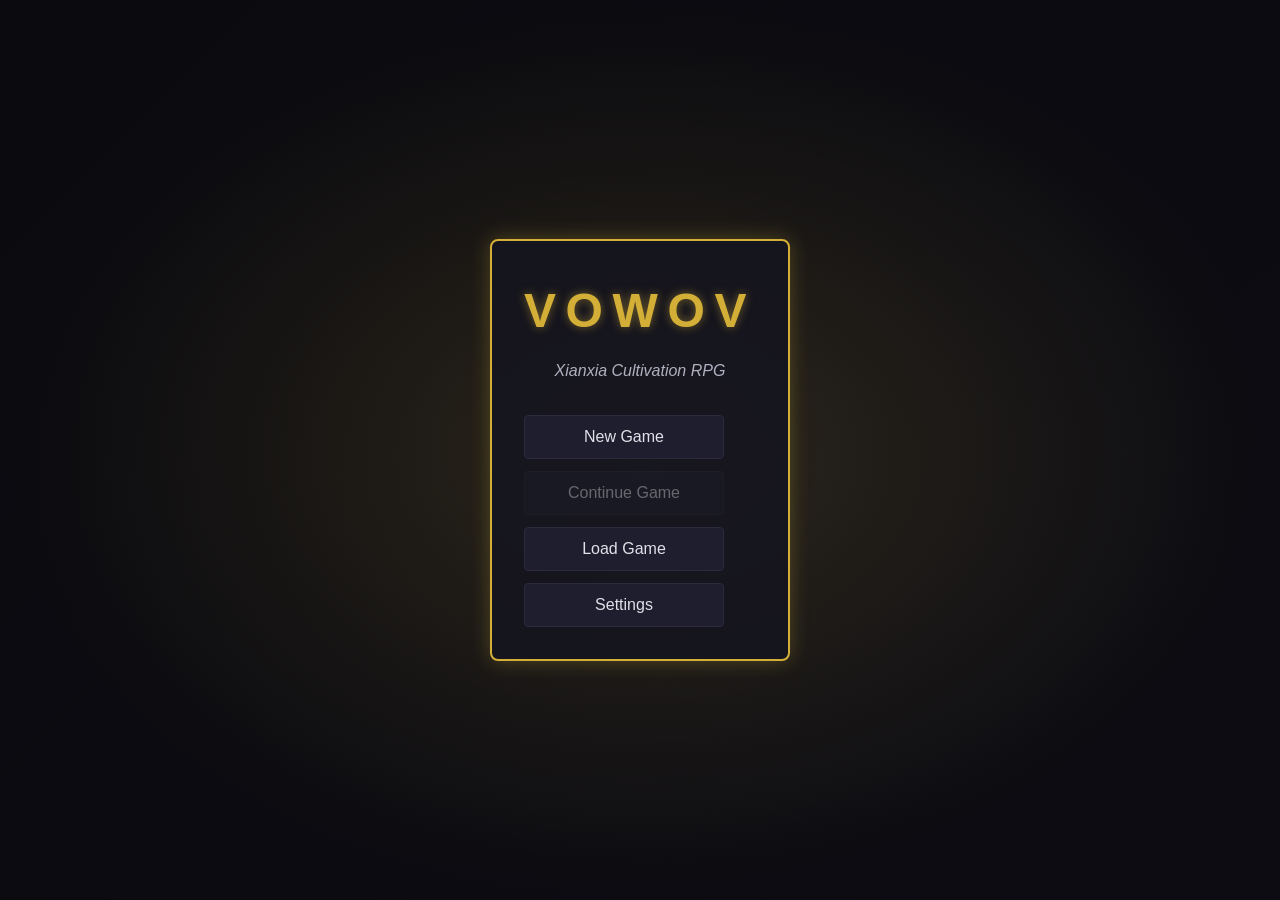
<file: index.html>
<!DOCTYPE html>
<html lang="en">
<head>
    <meta charset="UTF-8">
    <meta name="viewport" content="width=device-width, initial-scale=1.0">
    <title>VOWOV - Xianxia Cultivation RPG</title>
    <link rel="stylesheet" href="css/base.css">
    <link rel="stylesheet" href="css/layout.css">
    <link rel="stylesheet" href="css/components.css">
    <link rel="stylesheet" href="css/game.css">
</head>
<body>
    <div id="app">
        <div id="main-menu" class="screen active">
            <div class="menu-container">
                <h1 class="game-title">VOWOV</h1>
                <p class="game-subtitle">Xianxia Cultivation RPG</p>
                <div class="menu-actions">
                    <button id="new-game-btn" class="menu-btn">New Game</button>
                    <button id="continue-game-btn" class="menu-btn" disabled>Continue Game</button>
                    <button id="load-game-btn" class="menu-btn">Load Game</button>
                    <button id="settings-btn" class="menu-btn">Settings</button>
                </div>
            </div>
        </div>

        <div id="game-screen" class="screen">
            <div class="game-header">
                <div class="player-info">
                    <span id="player-name">Name</span> |
                    <span id="player-realm">Body Tempering</span> |
                    <span id="player-cultivation">0 / 100 Qi</span>
                </div>
                <div class="game-actions">
                    <button id="save-game-btn" class="action-btn">Save</button>
                    <button id="menu-btn" class="action-btn">Menu</button>
                </div>
            </div>

            <div class="game-main">
                <nav class="game-nav">
                    <button class="nav-btn active" data-tab="cultivation">Cultivation</button>
                    <button class="nav-btn" data-tab="character">Character</button>
                    <button class="nav-btn" data-tab="exploration">Exploration</button>
                    <button class="nav-btn" data-tab="combat">Combat</button>
                    <button class="nav-btn" data-tab="inventory">Inventory</button>
                    <button class="nav-btn" data-tab="quests">Quests</button>
                    <button class="nav-btn" data-tab="encounters">Kỳ Ngộ</button>
                    <button class="nav-btn" data-tab="settings">Settings</button>
                </nav>

                <div class="game-content">
                    <div id="tab-cultivation" class="tab-pane active">
                        <h2>Cultivation</h2>
                        <div class="cultivation-info">
                            <p>Realm: <span id="realm-display">Body Tempering</span></p>
                            <p>Stage: <span id="stage-display">Early</span></p>
                            <div class="progress-bar">
                                <div id="cultivation-progress" class="progress-fill"></div>
                            </div>
                            <p id="cultivation-text">0 / 100</p>
                            <button id="meditate-btn" class="game-btn">Meditate</button>
                            <button id="breakthrough-btn" class="game-btn" disabled>Attempt Breakthrough</button>
                        </div>
                    </div>

                    <div id="tab-character" class="tab-pane">
                        <h2>Character</h2>
                        <div class="character-info">
                            <p>Name: <span id="char-name">Unnamed</span></p>
                            <p>Spiritual Roots: <span id="char-roots">None</span></p>
                            <p>Physique: <span id="char-physique">None</span></p>
                            <p>Age: <span id="char-age">16</span></p>
                            <p>Talents: <span id="char-talents"></span></p>
                        </div>
                    </div>

                    <div id="tab-exploration" class="tab-pane">
                        <h2>Exploration</h2>
                        <p>Explore the world and discover mysteries.</p>
                        <button id="explore-btn" class="game-btn">Explore</button>
                        <div id="exploration-result"></div>
                    </div>

                    <div id="tab-combat" class="tab-pane">
                        <h2>Combat</h2>
                        <p>Test your martial prowess against enemies.</p>
                        <div id="combat-info"></div>
                        <div id="combat-actions"></div>
                        <div id="combat-log" style="margin-top: 1rem; padding: 0.75rem; background: var(--bg-secondary); border: 1px solid var(--border-color); border-radius: 4px; min-height: 60px; color: var(--text-secondary);"></div>
                    </div>

                    <div id="tab-inventory" class="tab-pane">
                        <h2>Inventory</h2>
                        <div id="inventory-list"></div>
                    </div>

                    <div id="tab-quests" class="tab-pane">
                        <h2>Quests</h2>
                        <div id="quest-list"></div>
                    </div>

                    <div id="tab-encounters" class="tab-pane">
                        <h2>Kỳ Ngộ</h2>
                        <p>Mysterious encounters await the worthy.</p>
                        <div id="encounter-display"></div>
                    </div>

                    <div id="tab-settings" class="tab-pane">
                        <h2>Settings</h2>
                        <button id="export-save-btn" class="game-btn">Export Save</button>
                        <button id="import-save-btn" class="game-btn">Import Save</button>
                        <button id="delete-save-btn" class="game-btn">Delete Save</button>
                        <input type="file" id="import-file" accept=".json" style="display: none;">
                    </div>
                </div>
            </div>
        </div>
    </div>

    <script type="module" src="js/main.js"></script>
</body>
</html>
</file>
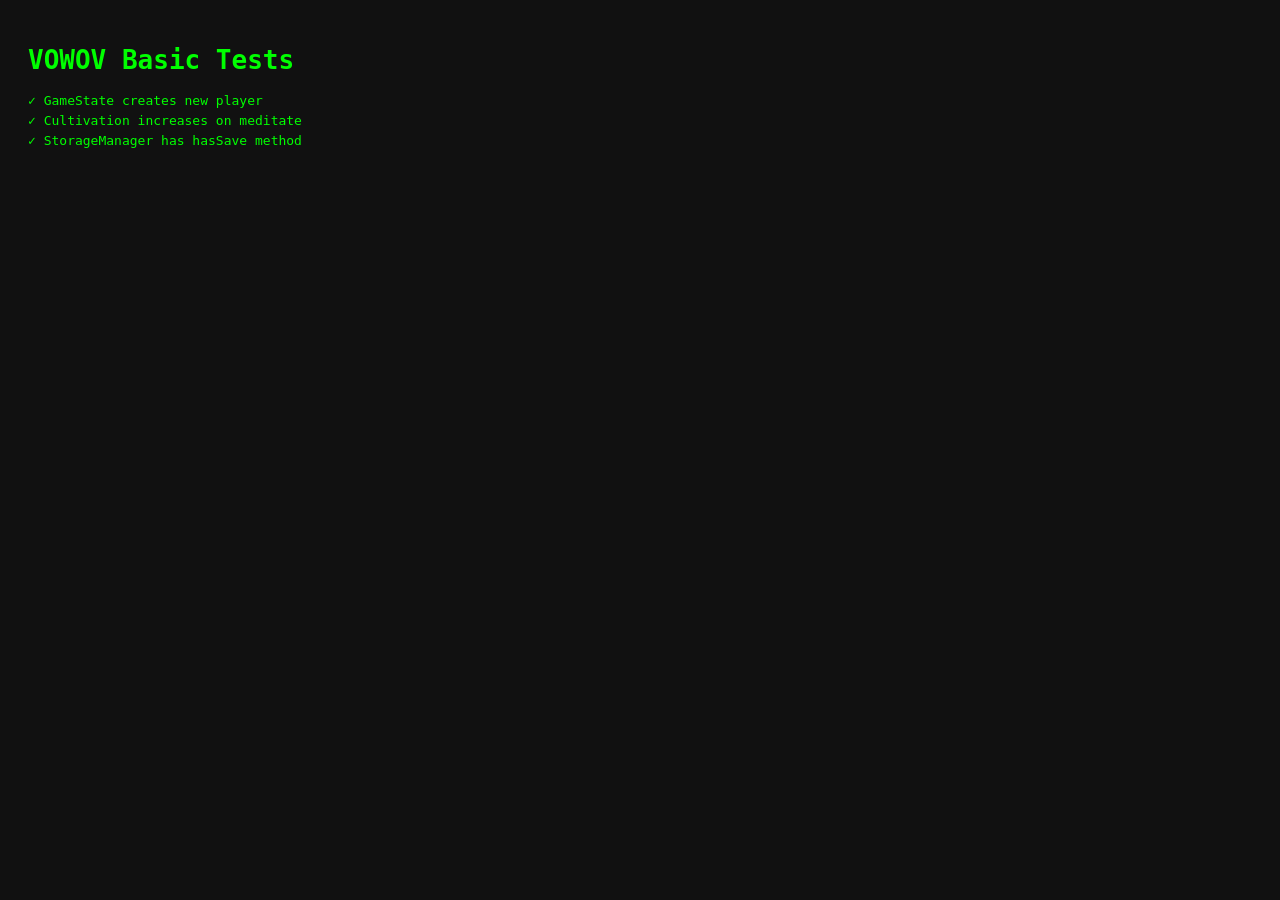
<file: tests/test.html>
<!DOCTYPE html>
<html lang="en">
<head>
    <meta charset="UTF-8">
    <title>VOWOV Tests</title>
    <style>
        body { font-family: monospace; padding: 20px; background: #111; color: #0f0; }
        .pass { color: #0f0; }
        .fail { color: #f00; }
        .test { margin: 5px 0; }
    </style>
</head>
<body>
    <h1>VOWOV Basic Tests</h1>
    <div id="results"></div>
    <script type="module">
        import { GameState } from '../js/core/GameState.js';
        import { StorageManager } from '../js/storage/StorageManager.js';
        import { CultivationSystem } from '../js/systems/CultivationSystem.js';
        
        const results = document.getElementById('results');
        function test(name, fn) {
            try {
                fn();
                results.innerHTML += `<div class="test pass">✓ ${name}</div>`;
            } catch (e) {
                results.innerHTML += `<div class="test fail">✗ ${name}: ${e.message}</div>`;
            }
        }
        
        test('GameState creates new player', () => {
            const gs = new GameState();
            gs.createNew('Test');
            if (gs.player.name !== 'Test') throw new Error('Name not set');
            if (gs.player.cultivation !== 0) throw new Error('Cultivation should be 0');
        });
        
        test('Cultivation increases on meditate', () => {
            const gs = new GameState();
            gs.createNew('Test');
            const cs = new CultivationSystem(gs);
            const gain = cs.meditate();
            if (gain <= 0) throw new Error('No gain');
            if (gs.player.cultivation !== gain) throw new Error('Cultivation not updated');
        });
        
        test('StorageManager has hasSave method', () => {
            const sm = new StorageManager();
            if (typeof sm.hasSave !== 'function') throw new Error('Missing hasSave');
        });
        
        console.log('Tests completed');
    </script>
</body>
</html>
</file>
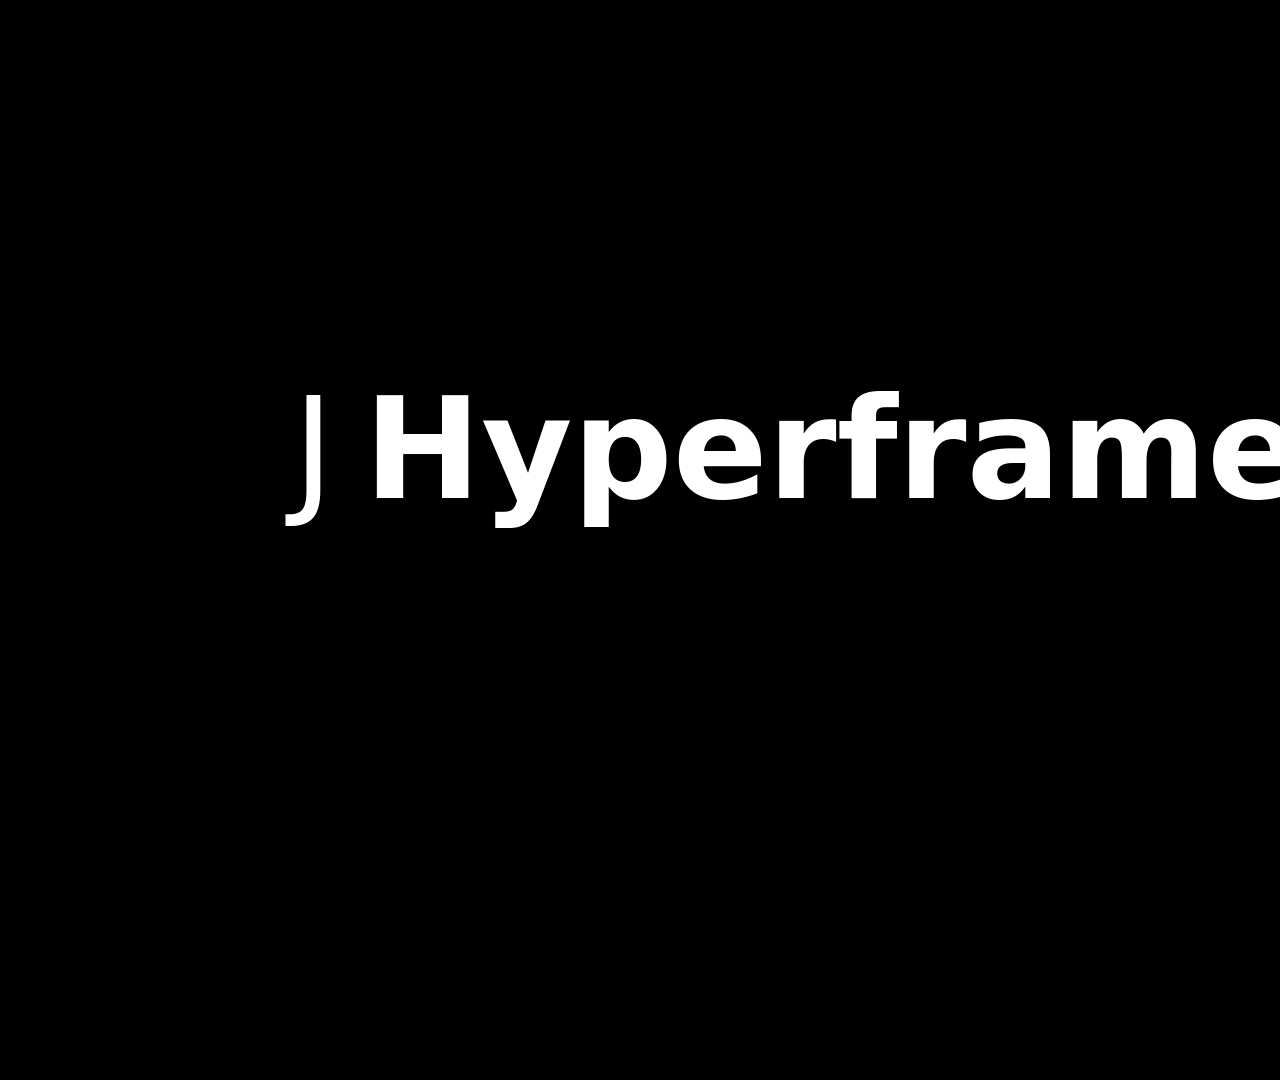
<file: .commandcode/skills/hyperframes-animation/examples/brand-reveal-assemble-zoom.html>
<!doctype html>
<html lang="en">
  <head>
    <meta charset="UTF-8" />
    <meta name="viewport" content="width=1920, height=1080" />
    <title>Scene 3 — Assembly Focus Reveal (hyperframes)</title>

    <!--
      HyperFrames composition.tsx.

      Choreography (5 phases, 5 seconds total):
        0.00 – 0.67s   "Just use" assembles in a discrete sequence (with hold)
        0.73 – 1.23s   Pink logo pops in with back.out elastic
        1.50 – 2.20s   "Just use" slides left + fades; container recenters around brand
        2.67 – 3.57s   Camera zooms 5.5× into the logo (scale + counter-translate)
        3.67 – 5.00s   Logo breathes (sine onUpdate, multiplicative on pop scale)

      Key differences :
        - Single paused GSAP timeline registered to window.__timelines["main"]
        - brandTextWidth measured via getBoundingClientRect after document.fonts.ready
        - HERO_FINAL_OFFSET_X derived from real measurement, not estimate
        - Breathing uses the onUpdate (multiplicative) form so it multiplies
          onto the pop scale, not a fromTo + yoyo which would overwrite the pop value
        - Three nested transform layers: zoom-scale → zoom-translate → recenter-shift
        - Logo is loaded from a static PNG asset
    -->

    <script src="https://cdn.jsdelivr.net/npm/gsap@3.14.2/dist/gsap.min.js"></script>

    <style>
      :root {
        --bg: #000000;
        --text-white: #ffffff;
        --pink: #e91e63;
      }
      * {
        margin: 0;
        padding: 0;
        box-sizing: border-box;
      }
      html,
      body {
        margin: 0;
        width: 1920px;
        height: 1080px;
        overflow: hidden;
        background: var(--bg);
        font-family: "Google Sans", "Roboto", Inter, system-ui, sans-serif;
        color: var(--text-white);
      }

      .stage {
        position: absolute;
        inset: 0;
        display: flex;
        align-items: center;
        justify-content: center;
        overflow: hidden;
      }

      /* Three nested transform layers (outer → inner) */
      .zoom-scale {
        transform-origin: center center;
        will-change: transform;
        display: flex;
        align-items: center;
        justify-content: center;
      }
      .zoom-translate {
        will-change: transform;
        display: flex;
        align-items: center;
        justify-content: center;
      }
      .recenter-shift {
        display: flex;
        align-items: center;
      }

      /* Companion text — fixed width to prevent assembly jitter */
      .companion {
        width: 600px;
        display: flex;
        justify-content: flex-end;
        margin-right: 30px;
        white-space: nowrap;
        color: var(--text-white);
        font-size: 140px;
        font-weight: 400;
        line-height: 1;
      }

      /* Brand group: text + hero icon */
      .brand-group {
        display: flex;
        align-items: center;
        gap: 20px;
      }
      .brand-text {
        color: var(--text-white);
        font-size: 140px;
        font-weight: 700;
        white-space: nowrap;
        line-height: 1;
      }
      .hero {
        display: flex;
        align-items: center;
        justify-content: center;
        width: 140px;
        height: 140px;
        /* initial scale(0) set by GSAP fromTo */
      }
      .hero .logo-mark {
        width: 100%;
        height: 100%;
        display: block;
      }

      /* Hidden probe used for text measurement */
      .measure-probe {
        position: absolute;
        left: -99999px;
        top: -99999px;
        visibility: hidden;
        white-space: pre;
      }
    </style>
  </head>
  <body>
    <div
      id="root"
      data-composition-id="main"
      data-start="0"
      data-duration="5"
      data-width="1920"
      data-height="1080"
    >
      <div
        class="stage clip"
        data-start="0"
        data-duration="5"
        data-track-index="1"
        id="brand-stage"
      >
        <div class="zoom-scale" data-layout-allow-overflow>
          <div class="zoom-translate">
            <div class="recenter-shift">
              <div class="companion">
                <span class="companion-text">J</span>
              </div>

              <div class="brand-group" data-layout-allow-overflow>
                <span class="brand-text">Hyperframes</span>
                <div class="hero">
                  <!-- Inline-SVG placeholder mark — swap for your logo image -->
                  <svg
                    class="logo-mark"
                    viewBox="0 0 100 100"
                    role="img"
                    aria-label="hyperframes logo"
                  >
                    <defs>
                      <linearGradient id="hfMark" x1="0" y1="0" x2="1" y2="1">
                        <stop offset="0" stop-color="#8b7bff" />
                        <stop offset="1" stop-color="#3ddc97" />
                      </linearGradient>
                    </defs>
                    <rect x="4" y="4" width="92" height="92" rx="22" fill="url(#hfMark)" />
                    <text
                      x="50"
                      y="63"
                      text-anchor="middle"
                      font-family="Inter, system-ui, sans-serif"
                      font-size="40"
                      font-weight="800"
                      fill="#fff"
                    >
                      HF
                    </text>
                  </svg>
                </div>
              </div>
            </div>
          </div>
        </div>
      </div>
    </div>

    <script>
      /* ================================================================
         CONSTANTS — composition dimensions baked in.
         ================================================================ */
      const W = 1920,
        H = 1080;
      const TOTAL_DURATION = 5.0;

      const COMPANION_WIDTH = 600;
      const COMPANION_GAP = 30; // margin-right on .companion
      const BRAND_FONT_SIZE = 140;
      const HERO_GAP = 20;
      const HERO_SIZE = 140;

      const TIMING = {
        // Phase 1: companion assembly
        textStart: 0.0,
        textEnd: 0.67,

        // Phase 2: hero pop
        popStart: 0.73,
        popDur: 0.5,

        // Phase 3: slide-out + recenter
        slideStart: 1.5,
        slideDur: 0.7,

        // Phase 4: zoom
        zoomStart: 2.67,
        zoomDur: 0.9,

        // Phase 5: breathing
        breathStart: 3.67,
      };

      const FINAL_RECENTER_OFFSET = -180; // pre-calculated, tuned for visual feel

      /* ================================================================
         DISCRETE TEXT SEQUENCE for the companion assembly.
         Converted from the source frame-based sequence to seconds at 30fps.
         ================================================================ */
      const SEQUENCE = [
        { t: 0.0, text: "J" },
        { t: 0.07, text: "Jus" },
        { t: 0.13, text: "Just" },
        { t: 0.27, text: "Just" }, // hold for pacing
        { t: 0.4, text: "Just u" },
        { t: 0.53, text: "Just us" },
        { t: 0.67, text: "Just use" },
      ];

      /* ================================================================
         TIMELINE — built synchronously so HyperFrames can seek it.
         ================================================================ */
      window.__timelines = window.__timelines || {};
      const tl = gsap.timeline({ paused: true });
      window.__timelines["main"] = tl;

      {
        /* Measure the brand text width with a hidden DOM probe. */
        const probe = document.createElement("span");
        probe.className = "measure-probe";
        probe.style.font = `700 ${BRAND_FONT_SIZE}px "Google Sans", "Roboto", Inter, system-ui, sans-serif`;
        probe.style.whiteSpace = "pre";
        probe.style.lineHeight = "1";
        probe.textContent = "Hyperframes"; // MUST match the rendered .brand-text casing
        document.body.appendChild(probe);
        const brandTextWidth = probe.getBoundingClientRect().width;
        probe.remove();

        /* Derive the hero's post-Phase-3 offset from viewport center.
           baseHeroOffset = (C + G + B + L) / 2     <- heroSize cancels out
           HERO_FINAL_OFFSET_X = baseHeroOffset + FINAL_RECENTER_OFFSET */
        const baseHeroOffset = (COMPANION_WIDTH + COMPANION_GAP + brandTextWidth + HERO_GAP) / 2;
        const HERO_FINAL_OFFSET_X = baseHeroOffset + FINAL_RECENTER_OFFSET;

        /* ============================================================
           PHASE 1: Discrete companion assembly
           ============================================================ */
        const textEl = document.querySelector(".companion-text");

        for (const entry of SEQUENCE) {
          tl.set(textEl, { textContent: entry.text }, entry.t);
        }

        /* ============================================================
           PHASE 2: Hero pops in (elastic)
           ============================================================ */
        tl.fromTo(
          ".hero",
          { scale: 0 },
          {
            scale: 1,
            duration: TIMING.popDur,
            ease: "back.out(2)", // spring(stiffness:200, damping:12)
          },
          TIMING.popStart,
        );

        /* ============================================================
           PHASE 3: Companion exit + container recenter
           Two concurrent tweens at the same timeline position.
           ============================================================ */
        tl.to(
          ".companion",
          {
            opacity: 0,
            x: -80,
            duration: TIMING.slideDur,
            ease: "power3.out", // spring(stiffness:100, damping:20)
          },
          TIMING.slideStart,
        );

        tl.to(
          ".recenter-shift",
          {
            x: FINAL_RECENTER_OFFSET,
            duration: TIMING.slideDur,
            ease: "power3.out",
          },
          TIMING.slideStart,
        );

        /* ============================================================
           PHASE 4: Zoom — scale (outer) + counter-translate (middle) + brand text exits.
           ============================================================ */
        tl.to(
          ".zoom-scale",
          {
            scale: 5.5,
            duration: TIMING.zoomDur,
            ease: "power2.out", // spring(stiffness:80, damping:20, mass:1.5)
          },
          TIMING.zoomStart,
        );

        tl.to(
          ".zoom-translate",
          {
            x: -HERO_FINAL_OFFSET_X,
            y: 0,
            duration: TIMING.zoomDur,
            ease: "power2.out",
          },
          TIMING.zoomStart,
        );

        // Brand text fades out + slides left so the logo gets all the zoom space.
        tl.to(
          ".brand-text",
          {
            opacity: 0,
            x: -600,
            duration: TIMING.zoomDur * 0.4,
            ease: "power2.out",
          },
          TIMING.zoomStart,
        );

        /* ============================================================
           PHASE 5: Breathing — onUpdate so it MULTIPLIES on the hero's
           final pop scale, doesn't overwrite it.
           ============================================================ */
        const heroEl = document.querySelector(".hero");
        const HERO_FINAL_SCALE = 1.0;
        const SCALE_PERIOD = 1.5; // seconds per cycle
        const SCALE_AMP = 0.04;
        const ROTATE_AMP = 2;

        const breathDur = TOTAL_DURATION - TIMING.breathStart;

        tl.to(
          { tick: 0 },
          {
            tick: 1,
            duration: breathDur,
            ease: "none",
            onUpdate: function () {
              const idleTime = Math.max(0, tl.time() - TIMING.breathStart);
              const omega = (idleTime / SCALE_PERIOD) * Math.PI * 2;
              gsap.set(heroEl, {
                scale: HERO_FINAL_SCALE * (1 + Math.sin(omega) * SCALE_AMP),
                rotation: Math.sin(omega) * ROTATE_AMP,
              });
            },
          },
          TIMING.breathStart,
        );
      }
    </script>
  </body>
</html>
</file>
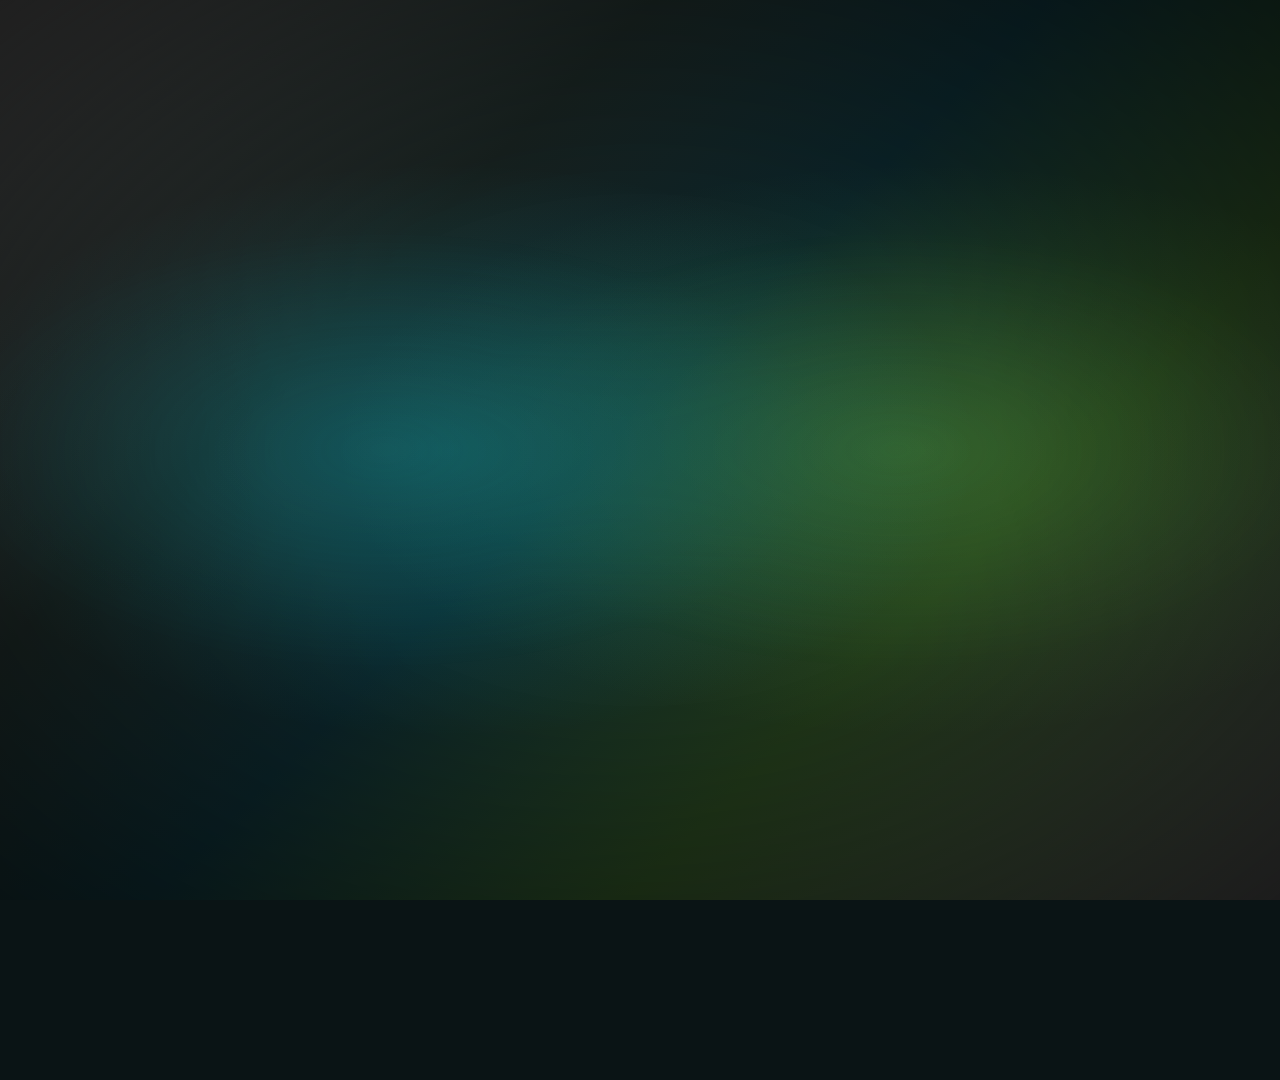
<file: .commandcode/skills/hyperframes-animation/examples/comparison-split-cards.html>
<!doctype html>
<html lang="en">
  <head>
    <meta charset="UTF-8" />
    <meta name="viewport" content="width=1920, height=1080" />
    <title>Scene 09 — Split Comparison Reveal</title>

    <!--
      HyperFrames composition.tsx.

      Choreography (3 phases, 5 seconds total):
        0.17 – 0.83s   Title slides down from top: "Build Video With HyperFrames"
        0.50 – 1.83s   Left card "HTML Composition" enters from left (+16° rotateY)
        0.83 – 1.83s   Right card "Render Pipeline" enters from right (-16° rotateY)
        1.67 – 2.17s   Left pill badge "Seekable Timeline" pops in with back.out(1.7)
        2.00 – 2.50s   Right pill badge "Render Ready" pops in
        0 – 5.00s      Continuous floating: cards y ±6 px / rotation ±1° (phase-opposed)
                       Badges y ±5 px (slow shared sine)
          and .card-tilt (static rotateY + float rotation) so entry and float
          don't fight on the same alias
        - All continuous floating consolidated into one shared scene-ticker onUpdate
          (6 gsap.set calls per frame, batched by the browser)
        - Phase offset Math.PI between the two cards' floats — opposed breathing
        - Card images are HyperFrames workflow mockups (no asset files needed)
        - Ambient dual-glow via two radial-gradients in a single overlay
    -->

    <script src="https://cdn.jsdelivr.net/npm/gsap@3.14.2/dist/gsap.min.js"></script>

    <style>
      :root {
        --bg-dark: #0a1415;
        --text-primary: #ffffff;
        --text-secondary: rgba(255, 255, 255, 0.65);
        --brand-cyan: #18d9e8;
        --brand-cyan-glow: rgba(24, 217, 232, 1);
        --brand-green: #7bea5a;
        --brand-green-glow: rgba(123, 234, 90, 1);
        --glass-bg: rgba(255, 255, 255, 0.08);
        --border: rgba(255, 255, 255, 0.12);
      }
      * {
        margin: 0;
        padding: 0;
        box-sizing: border-box;
      }
      html,
      body {
        margin: 0;
        width: 1920px;
        height: 1080px;
        overflow: hidden;
        background: var(--bg-dark);
        font-family:
          "Inter",
          system-ui,
          -apple-system,
          sans-serif;
        color: var(--text-primary);
      }

      .stage {
        position: absolute;
        inset: 0;
        overflow: hidden;
      }

      /* ============================================================
         BACKGROUND
         ============================================================ */
      .bg {
        position: absolute;
        inset: 0;
        background:
          radial-gradient(ellipse at 35% 50%, rgba(24, 217, 232, 0.2), transparent 45%),
          radial-gradient(ellipse at 72% 50%, rgba(123, 234, 90, 0.16), transparent 45%),
          linear-gradient(135deg, #3a3a3a 0%, #17211f 30%, #0b2328 48%, #1f3518 70%, #343434 100%);
      }

      /* ============================================================
         TITLE
         ============================================================ */
      .title {
        position: absolute;
        top: 60px;
        left: 50%;
        transform: translateX(-50%);
        font-size: 88px;
        font-weight: 700;
        color: var(--text-primary);
        text-align: center;
        letter-spacing: 0;
        white-space: nowrap;
        will-change: transform, opacity;
        /* initial opacity 0 + y -40 set via gsap.set */
      }
      .title .accent {
        color: var(--brand-cyan);
        text-shadow: 0 0 34px rgba(24, 217, 232, 0.28);
      }

      /* ============================================================
         CARDS ROW
         ============================================================ */
      .cards-row {
        position: absolute;
        top: 50%;
        left: 50%;
        transform: translate(-50%, -50%);
        display: flex;
        gap: 76px;
        padding-top: 30px;
        perspective: 980px;
        perspective-origin: 50% 42%;
        transform-style: preserve-3d;
      }

      /* Two nested wrappers per card */
      .card {
        transform-style: preserve-3d;
      }
      .card-pos {
        perspective: 980px;
        perspective-origin: 50% 45%;
        transform-style: preserve-3d;
        will-change: transform, opacity;
        /* initial x/scale/opacity set via gsap.set */
      }
      .card-tilt {
        transform-style: preserve-3d;
        will-change: transform;
        /* initial rotationY set via gsap.set */
      }
      .card-content {
        width: 720px;
        transform-style: preserve-3d;
      }
      .card-image {
        width: 100%;
        height: 500px;
        border-radius: 24px;
        overflow: hidden;
        border: 1px solid var(--border);
        position: relative;
        transform: translateZ(0) rotateX(0.01deg);
        backface-visibility: hidden;
      }
      .card-left .card-tilt {
        transform-origin: 100% 50%;
      }
      .card-right .card-tilt {
        transform-origin: 0% 50%;
      }
      .card-label {
        margin-top: 26px;
        text-align: center;
        font-size: 54px;
        font-weight: 700;
        color: var(--text-primary);
        transform: translateZ(34px);
        text-shadow: 0 0 30px rgba(24, 217, 232, 0.16);
      }
      .card-subtitle {
        margin-top: 8px;
        text-align: center;
        font-size: 24px;
        color: var(--text-secondary);
        transform: translateZ(26px);
      }

      /* Left card: shadow falls right (positive x in box-shadow = right) */
      .card-left .card-image {
        box-shadow:
          30px 30px 60px rgba(0, 0, 0, 0.45),
          0 0 60px rgba(24, 217, 232, 0.2);
      }
      /* Right card: shadow falls left */
      .card-right .card-image {
        box-shadow:
          -30px 30px 60px rgba(0, 0, 0, 0.45),
          0 0 60px rgba(123, 234, 90, 0.2);
      }

      /* ============================================================
         CARD IMAGE PLACEHOLDERS (mock UI)
         ============================================================ */
      /* Left card — HTML Composition: gradient + timed clip grid */
      .card-left .card-image {
        background: linear-gradient(
          135deg,
          rgba(12, 38, 42, 0.96) 0%,
          rgba(18, 66, 63, 0.9) 52%,
          rgba(32, 57, 38, 0.94) 100%
        );
      }
      .mock-templates {
        position: absolute;
        inset: 0;
        padding: 56px 66px;
        display: grid;
        grid-template-columns: repeat(3, 1fr);
        grid-template-rows: repeat(2, 1fr);
        gap: 22px;
        opacity: 0.22;
      }
      .mock-thumb {
        background: linear-gradient(135deg, rgba(24, 217, 232, 0.2), rgba(123, 234, 90, 0.08));
        border-radius: 14px;
        border: 1px solid rgba(255, 255, 255, 0.1);
        display: flex;
        align-items: flex-end;
        justify-content: flex-start;
        padding: 14px;
        transform: translateZ(18px);
        box-shadow: 0 14px 30px rgba(0, 0, 0, 0.18);
      }
      .mock-thumb .label {
        font-size: 18px;
        font-weight: 600;
        color: rgba(255, 255, 255, 0.8);
      }

      /* Right card — Render Pipeline: validation rows */
      .card-right .card-image {
        background: linear-gradient(
          135deg,
          rgba(23, 45, 34, 0.96) 0%,
          rgba(17, 70, 73, 0.9) 50%,
          rgba(38, 57, 45, 0.94) 100%
        );
      }
      .mock-team {
        position: absolute;
        inset: 0;
        padding: 66px 72px;
        display: flex;
        flex-direction: column;
        gap: 20px;
        justify-content: center;
        opacity: 0.24;
      }
      .mock-row {
        display: flex;
        align-items: center;
        gap: 14px;
        padding: 15px 20px;
        background: rgba(255, 255, 255, 0.06);
        border-radius: 12px;
        border: 1px solid rgba(255, 255, 255, 0.08);
        transform: translateZ(18px);
        box-shadow: 0 14px 30px rgba(0, 0, 0, 0.18);
      }
      .mock-avatar {
        width: 44px;
        height: 44px;
        border-radius: 50%;
        flex-shrink: 0;
        background: linear-gradient(135deg, var(--brand-green), var(--brand-cyan));
      }
      .mock-avatar.purple {
        background: linear-gradient(135deg, var(--brand-cyan), #38bdf8);
      }
      .mock-avatar.green {
        background: linear-gradient(135deg, var(--brand-green), var(--brand-cyan));
      }
      .mock-avatar.orange {
        background: linear-gradient(135deg, #facc15, var(--brand-green));
      }
      .mock-row .name {
        font-size: 22px;
        font-weight: 600;
        color: rgba(255, 255, 255, 0.85);
      }
      .mock-row .status {
        margin-left: auto;
        font-size: 16px;
        color: var(--brand-green);
      }

      /* ============================================================
         FLOATING BADGES
         ============================================================ */
      .badge {
        display: flex;
        align-items: center;
        gap: 12px;
        padding: 14px 22px;
        border-radius: 999px;
        background-color: var(--glass-bg);
        backdrop-filter: blur(10px);
        -webkit-backdrop-filter: blur(10px);
        will-change: transform, opacity;
        z-index: 50;
      }
      .badge-left {
        border: 1px solid rgba(24, 217, 232, 0.4);
        box-shadow: 0 0 30px rgba(24, 217, 232, 0.35);
      }
      .badge-right {
        border: 1px solid rgba(123, 234, 90, 0.4);
        box-shadow: 0 0 30px rgba(123, 234, 90, 0.35);
      }
      .badge-icon-wrap {
        width: 36px;
        height: 36px;
        border-radius: 50%;
        display: flex;
        align-items: center;
        justify-content: center;
        color: var(--bg-dark);
        flex-shrink: 0;
      }
      .badge-left .badge-icon-wrap {
        background-color: var(--brand-cyan);
      }
      .badge-right .badge-icon-wrap {
        background-color: var(--brand-green);
      }
      .badge-label {
        font-size: 24px;
        font-weight: 600;
        color: var(--text-primary);
        white-space: nowrap;
      }

      /* ============================================================
         AMBIENT GLOW + VIGNETTE
         ============================================================ */
      .ambient-glow {
        position: absolute;
        inset: 0;
        background:
          radial-gradient(ellipse at 30% 50%, var(--brand-cyan-glow) 0%, transparent 35%),
          radial-gradient(ellipse at 70% 50%, var(--brand-green-glow) 0%, transparent 35%);
        opacity: 0.13;
        pointer-events: none;
      }
      .vignette {
        position: absolute;
        inset: 0;
        background: radial-gradient(ellipse at center, transparent 40%, rgba(0, 0, 0, 0.45) 100%);
        pointer-events: none;
        z-index: 400;
      }
    </style>
  </head>
  <body>
    <div
      id="root"
      data-composition-id="main"
      data-start="0"
      data-duration="5"
      data-width="1920"
      data-height="1080"
    >
      <div
        class="stage clip"
        data-start="0"
        data-duration="5"
        data-track-index="1"
        id="scene-stage"
      >
        <div class="bg"></div>

        <!-- Title -->
        <div class="title" id="title">Build Video With <span class="accent">HyperFrames</span></div>

        <!-- Cards row -->
        <div class="cards-row">
          <!-- Left card: HTML Composition -->
          <div class="card card-left" id="card-left">
            <div class="card-pos">
              <div class="card-tilt">
                <div class="card-content">
                  <div class="card-image">
                    <div class="mock-templates">
                      <div class="mock-thumb"><span class="label">HTML</span></div>
                      <div class="mock-thumb"><span class="label">CSS</span></div>
                      <div class="mock-thumb"><span class="label">GSAP</span></div>
                      <div class="mock-thumb"><span class="label">Audio</span></div>
                      <div class="mock-thumb"><span class="label">Captions</span></div>
                      <div class="mock-thumb"><span class="label">Assets</span></div>
                    </div>
                  </div>
                  <div class="card-label">HTML Composition</div>
                  <div class="card-subtitle">Timed DOM clips, media, and motion</div>
                </div>
              </div>
            </div>
          </div>

          <!-- Right card: Render Pipeline -->
          <div class="card card-right" id="card-right">
            <div class="card-pos">
              <div class="card-tilt">
                <div class="card-content">
                  <div class="card-image">
                    <div class="mock-team">
                      <div class="mock-row">
                        <div class="mock-avatar purple"></div>
                        <span class="name">Register timeline</span>
                        <span class="status">● seekable</span>
                      </div>
                      <div class="mock-row">
                        <div class="mock-avatar green"></div>
                        <span class="name">Validate layout</span>
                        <span class="status">● clean</span>
                      </div>
                      <div class="mock-row">
                        <div class="mock-avatar orange"></div>
                        <span class="name">Render frames</span>
                        <span class="status">● stable</span>
                      </div>
                      <div class="mock-row">
                        <div class="mock-avatar"></div>
                        <span class="name">Publish MP4</span>
                        <span class="status">● ready</span>
                      </div>
                    </div>
                  </div>
                  <div class="card-label">Render Pipeline</div>
                  <div class="card-subtitle">Preview, check, render, publish</div>
                </div>
              </div>
            </div>
          </div>
        </div>

        <!-- Floating badges -->
        <div class="badge badge-left" id="badge-left">
          <div class="badge-icon-wrap">
            <svg
              width="18"
              height="18"
              viewBox="0 0 24 24"
              fill="none"
              stroke="currentColor"
              stroke-width="2"
              stroke-linecap="round"
              stroke-linejoin="round"
              aria-hidden="true"
            >
              <path d="M12 2L2 7L12 12L22 7L12 2Z" />
              <path d="M2 17L12 22L22 17" />
              <path d="M2 12L12 17L22 12" />
            </svg>
          </div>
          <span class="badge-label">Seekable Timeline</span>
        </div>

        <div class="badge badge-right" id="badge-right">
          <div class="badge-icon-wrap">
            <svg
              width="18"
              height="18"
              viewBox="0 0 24 24"
              fill="none"
              stroke="currentColor"
              stroke-width="2"
              stroke-linecap="round"
              stroke-linejoin="round"
              aria-hidden="true"
            >
              <path d="M17 21V19C17 16.7909 15.2091 15 13 15H5C2.79086 15 1 16.7909 1 19V21" />
              <circle cx="9" cy="7" r="4" />
              <path d="M23 21V19C22.9986 17.1771 21.765 15.5857 20 15.13" />
              <path
                d="M16 3.13C17.7699 3.58317 19.0078 5.17799 19.0078 7.005C19.0078 8.83201 17.7699 10.4268 16 10.88"
              />
            </svg>
          </div>
          <span class="badge-label">Render Ready</span>
        </div>

        <div class="ambient-glow"></div>
      </div>

      <div class="vignette"></div>
    </div>

    <script>
      /* ================================================================
         CONSTANTS
         ================================================================ */
      const W = 1920,
        H = 1080;
      const TOTAL_DUR = 5.0;

      const TIMING = {
        // Phase 1: title
        titleAt: 0.17,
        titleDur: 0.67,

        // Phase 2: cards
        leftAt: 0.5,
        rightAt: 0.83,
        entryDur: 0.7,
        slideDist: 100,
        baseTilt: 18,

        // Phase 3: badges
        badgeLeftAt: 1.67,
        badgeRightAt: 2.0,
        badgeEntryDur: 0.5,

        // Continuous float
        floatYSpeed: 0.02 * 30, // = 0.6 rad/sec
        floatYAmp: 6,
        floatRSpeed: 0.015 * 30, // = 0.45 rad/sec
        floatRAmp: 1,
        badgeYSpeed: 0.025 * 30, // = 0.75 rad/sec
        badgeYAmp: 5,
      };

      /* ================================================================
         BADGE POSITIONS — set via CSS left/top once (not tweened)
         ================================================================ */
      const badgeLeftEl = document.getElementById("badge-left");
      const badgeRightEl = document.getElementById("badge-right");
      badgeLeftEl.style.left = W * 0.12 + "px"; // 230 px
      badgeLeftEl.style.top = H * 0.35 + "px"; // 378 px
      badgeLeftEl.style.position = "absolute";
      badgeRightEl.style.left = W * 0.75 + "px"; // 1440 px
      badgeRightEl.style.top = H * 0.38 + "px"; // 410 px
      badgeRightEl.style.position = "absolute";

      /* ================================================================
         INITIAL STATES (via gsap.set, before the timeline runs)
         ================================================================ */
      gsap.set("#title", { opacity: 0, y: -40 });

      gsap.set("#card-left  .card-pos", { x: -TIMING.slideDist, scale: 0.8, opacity: 0, y: 0 });
      gsap.set("#card-right .card-pos", { x: TIMING.slideDist, scale: 0.8, opacity: 0, y: 0 });
      gsap.set("#card-left  .card-tilt", { rotationY: TIMING.baseTilt });
      gsap.set("#card-right .card-tilt", { rotationY: -TIMING.baseTilt });

      gsap.set(["#badge-left", "#badge-right"], { scale: 0, opacity: 0, y: 0 });

      /* ================================================================
         TIMELINE
         ================================================================ */
      window.__timelines = window.__timelines || {};
      const tl = gsap.timeline({ paused: true });
      window.__timelines["main"] = tl;

      /* ----------------------------------------------------------------
         PHASE 1: Title slides down
         ---------------------------------------------------------------- */
      tl.to(
        "#title",
        {
          opacity: 1,
          y: 0,
          duration: TIMING.titleDur,
          ease: "power3.out", // spring(stiffness:100, damping:16)
        },
        TIMING.titleAt,
      );

      /* ----------------------------------------------------------------
         PHASE 2: Cards enter from opposite sides
         ---------------------------------------------------------------- */
      tl.to(
        "#card-left .card-pos",
        {
          x: 0,
          scale: 1,
          opacity: 1,
          duration: TIMING.entryDur,
          ease: "power3.out",
        },
        TIMING.leftAt,
      );

      tl.to(
        "#card-right .card-pos",
        {
          x: 0,
          scale: 1,
          opacity: 1,
          duration: TIMING.entryDur,
          ease: "power3.out",
        },
        TIMING.rightAt,
      );

      /* ----------------------------------------------------------------
         PHASE 3: Badges pop in
         ---------------------------------------------------------------- */
      tl.to(
        "#badge-left",
        {
          scale: 1,
          opacity: 1,
          duration: TIMING.badgeEntryDur,
          ease: "back.out(1.7)",
        },
        TIMING.badgeLeftAt,
      );

      tl.to(
        "#badge-right",
        {
          scale: 1,
          opacity: 1,
          duration: TIMING.badgeEntryDur,
          ease: "back.out(1.7)",
        },
        TIMING.badgeRightAt,
      );

      /* ----------------------------------------------------------------
         CONTINUOUS FLOATING — shared scene-ticker onUpdate
         Six gsap.set calls per frame, batched by the browser.
         ---------------------------------------------------------------- */
      const leftPos = document.querySelector("#card-left  .card-pos");
      const rightPos = document.querySelector("#card-right .card-pos");
      const leftTilt = document.querySelector("#card-left  .card-tilt");
      const rightTilt = document.querySelector("#card-right .card-tilt");

      tl.to(
        { tick: 0 },
        {
          tick: 1,
          duration: TOTAL_DUR,
          ease: "none",
          onUpdate: function () {
            const t = tl.time();
            // Cards float in opposition (phase π apart).
            const lY = Math.sin(t * TIMING.floatYSpeed) * TIMING.floatYAmp;
            const lR = Math.sin(t * TIMING.floatRSpeed) * TIMING.floatRAmp;
            const rY = Math.sin(t * TIMING.floatYSpeed + Math.PI) * TIMING.floatYAmp;
            const rR = Math.sin(t * TIMING.floatRSpeed + Math.PI) * TIMING.floatRAmp;
            gsap.set(leftPos, { y: lY });
            gsap.set(rightPos, { y: rY });
            gsap.set(leftTilt, { rotationY: TIMING.baseTilt + lR });
            gsap.set(rightTilt, { rotationY: -TIMING.baseTilt + rR });

            // Badges — small shared y oscillation.
            const bY = Math.sin(t * TIMING.badgeYSpeed) * TIMING.badgeYAmp;
            gsap.set(badgeLeftEl, { y: bY });
            gsap.set(badgeRightEl, { y: bY });
          },
        },
        0,
      );
    </script>
  </body>
</html>
</file>
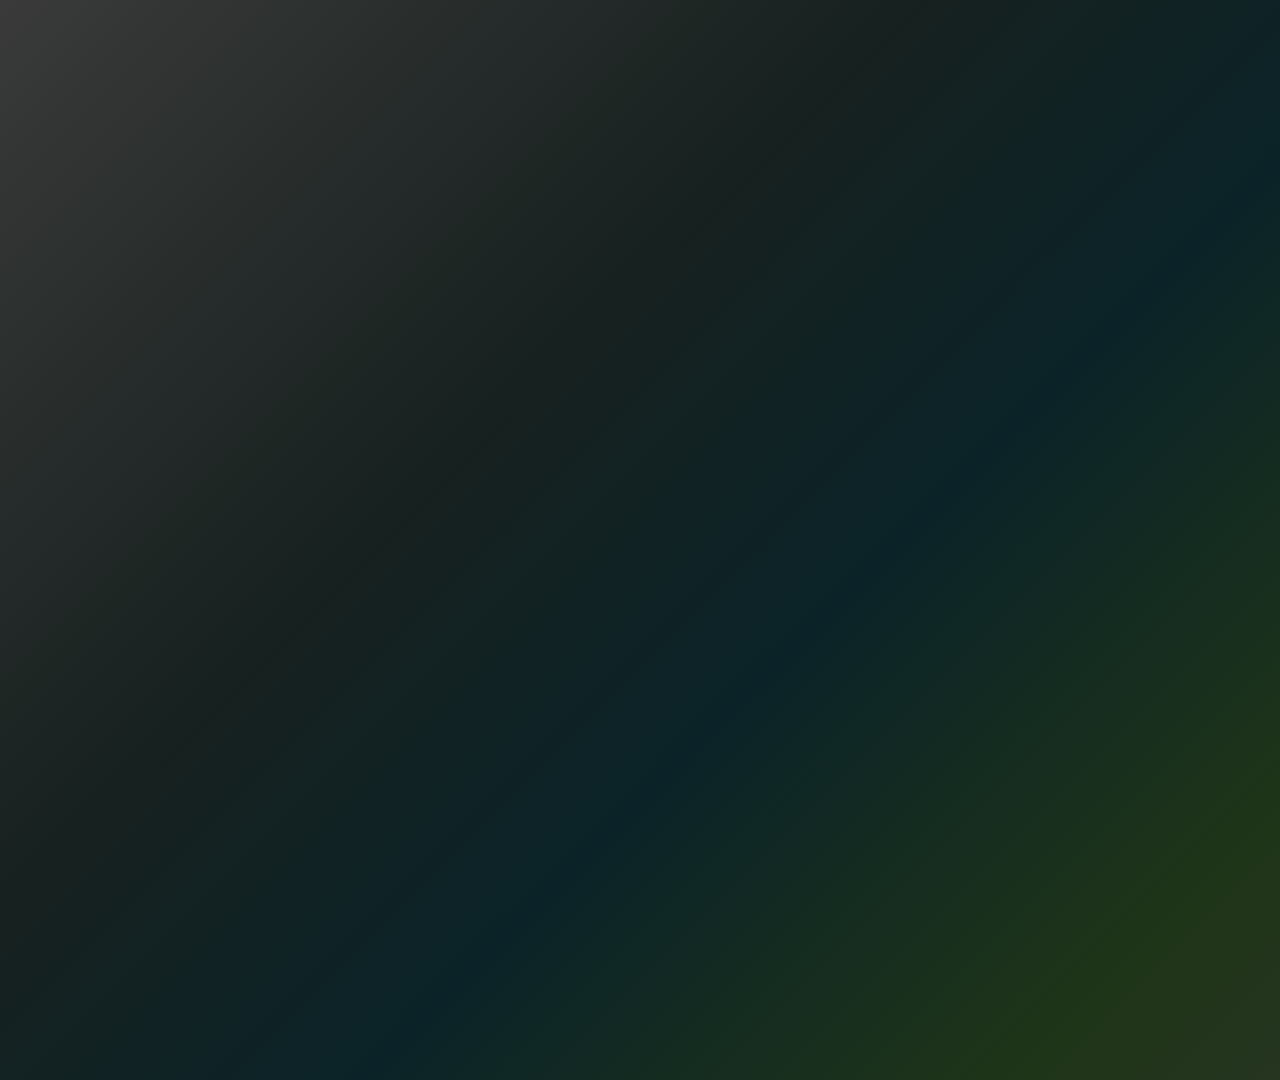
<file: .commandcode/skills/hyperframes-animation/examples/concept-demo-decode-pan.html>
<!doctype html>
<html lang="en">
  <head>
    <meta charset="UTF-8" />
    <meta name="viewport" content="width=1920, height=1080" />
    <title>Scene 7 — HyperFrames Decrypt Pan Track</title>

    <!--
      HyperFrames composition.tsx.

      Choreography (4 phases, 7 seconds total):
        0.0 – 0.7s   Shot 1 static text fades in + rises ("HyperFrames renders")
        0.7 – 1.6s   Hacker-flip decodes the accent word ("video")
        2.8 – 3.5s   Horizontal pan to Shot 2 with parallax exit + scale-in
        3.7 – 6.1s   Cursor-tracked typing: "HTML, CSS and JS become MP4"
          (NOT @the source/layout-utils, NOT a charWidthRatio constant)
        - Bar width pre-allocated from the full text — never tweened
        - Camera follows cursor by tweening the strip's `x`, with a piecewise
          Math.min(initialOffset, trackingOffset) for the two-phase camera
        - Hacker-flip glyph flicker via deterministic int hash, not Math.random
    -->

    <script src="https://cdn.jsdelivr.net/npm/gsap@3.14.2/dist/gsap.min.js"></script>

    <style>
      :root {
        --bg: linear-gradient(
          135deg,
          #3a3a3a 0%,
          #17211f 30%,
          #0b2328 48%,
          #1f3518 70%,
          #343434 100%
        );
        --text-dark: #f8fafc;
        --text-highlight: #18d9e8;
        --text-highlight-2: #7bea5a;
        --search-bg: rgba(14, 24, 23, 0.82);
        --cursor: #7bea5a;
      }

      * {
        margin: 0;
        padding: 0;
        box-sizing: border-box;
      }
      html,
      body {
        margin: 0;
        width: 1920px;
        height: 1080px;
        overflow: hidden;
        background: var(--bg);
        font-family:
          "Inter",
          system-ui,
          -apple-system,
          sans-serif;
        color: var(--text-dark);
      }

      .viewport {
        position: absolute;
        inset: 0;
        overflow: hidden;
      }
      .strip {
        display: flex;
        height: 100%;
        will-change: transform;
      }
      .shot {
        width: 1920px;
        height: 100%;
        position: relative;
        flex-shrink: 0;
      }

      /* ============================================================
         SHOT 1 — "HyperFrames renders video"
         ============================================================ */
      .shot1-content {
        position: absolute;
        inset: 0;
        display: flex;
        align-items: center;
        justify-content: center;
        opacity: 0; /* GSAP fromTo fades in */
      }
      .shot1-row {
        display: flex;
        align-items: baseline;
        gap: 0.4em;
        font-size: 130px;
      }
      .shot1-static {
        font-weight: 500;
        color: var(--text-dark);
        text-shadow: 0 0 36px rgba(24, 217, 232, 0.18);
      }
      .shot1-accent {
        font-weight: 700;
        display: flex;
        perspective: 800px; /* required for the per-glyph rotateX */
      }
      .flip-glyph {
        position: relative;
        display: inline-block;
        min-width: 0;
      }
      .flip-glyph.space {
        min-width: 0.4em;
      }
      .flip-glyph .ghost {
        opacity: 0;
      }
      .flip-glyph .anim {
        position: absolute;
        left: 0;
        top: 0;
        width: 100%;
        color: var(--text-highlight);
        background: linear-gradient(135deg, var(--text-highlight) 0%, var(--text-highlight-2) 100%);
        -webkit-background-clip: text;
        background-clip: text;
        -webkit-text-fill-color: transparent;
        filter: drop-shadow(0 0 24px rgba(24, 217, 232, 0.32))
          drop-shadow(0 0 36px rgba(123, 234, 90, 0.22));
        opacity: 0;
        transform: perspective(600px) rotateX(90deg);
        transform-origin: bottom;
        backface-visibility: hidden;
      }

      /* ============================================================
         SHOT 2 — Search bar with cursor-tracked typing
         ============================================================ */
      .shot2-bar {
        position: absolute;
        top: 50%;
        /* left set by JS once we know the bar's world coordinate */
        height: 240px;
        background: var(--search-bg);
        border: 1px solid rgba(123, 234, 90, 0.22);
        box-shadow:
          0 0 60px rgba(24, 217, 232, 0.2),
          0 0 96px rgba(123, 234, 90, 0.14),
          inset 0 0 32px rgba(24, 217, 232, 0.08);
        border-radius: 999px;
        display: flex;
        align-items: center;
        padding-left: 120px;
        padding-right: 180px;
        opacity: 0; /* GSAP fromTo fades in */
        transform-origin: left center;
      }
      .search-text {
        font-size: 120px;
        font-weight: 400;
        color: var(--text-dark);
        text-shadow: 0 0 24px rgba(248, 250, 252, 0.16);
        white-space: pre;
        line-height: 1;
      }
      .search-cursor {
        font-size: 120px;
        color: var(--cursor);
        text-shadow: 0 0 26px rgba(123, 234, 90, 0.42);
        margin-left: 4px;
        font-weight: 300;
        line-height: 1;
      }

      /* Hidden probe used by measureNodeWidth */
      .measure-probe {
        position: absolute;
        left: -99999px;
        top: -99999px;
        visibility: hidden;
        white-space: pre;
      }
    </style>
  </head>
  <body>
    <div
      id="root"
      data-composition-id="main"
      data-start="0"
      data-duration="7"
      data-width="1920"
      data-height="1080"
    >
      <div class="viewport" data-layout-allow-overflow>
        <div class="strip" data-layout-allow-overflow>
          <!-- =====================================================
               SHOT 1 — "HyperFrames renders video"
               ===================================================== -->
          <div
            id="shot-decode"
            class="shot shot1 clip"
            data-start="0"
            data-duration="3.5"
            data-track-index="1"
          >
            <div class="shot1-content">
              <div class="shot1-row">
                <span class="shot1-static">HyperFrames renders</span>
                <span class="shot1-accent" aria-label="video">
                  <!-- .flip-glyph spans generated by JS -->
                </span>
              </div>
            </div>
          </div>

          <!-- =====================================================
               SHOT 2 — Search bar typing
               ===================================================== -->
          <div
            id="shot-typing"
            class="shot shot2 clip"
            data-start="2.5"
            data-duration="4.5"
            data-track-index="2"
          >
            <div class="shot2-bar">
              <span class="search-text"></span><span class="search-cursor">_</span>
            </div>
          </div>
        </div>
      </div>
    </div>

    <script>
      /* ================================================================
         CONSTANTS — all baked at setup time.
         ================================================================ */
      const W = 1920,
        H = 1080;
      const COMPOSITION_DURATION = 7;
      const FPS_HASH = 60; // synthetic clock for the flicker hash

      const TIMING = {
        // Phase 1: shot1 text fades in + rises
        shot1EntryStart: 0.0,
        shot1EntryDur: 0.67,

        // Phase 2: hacker-flip "video"
        flipStart: 0.7,
        flipStagger: 0.066, // ~2 frames at 30fps per glyph
        flipDuration: 0.55,

        // Phase 3: horizontal pan
        panStart: 2.83,
        panDuration: 0.67,

        // Phase 4: cursor-tracked typing
        typingStart: 3.67, // panStart + panDuration + 0.17 buffer
        charRate: 0.083, // seconds per character (~2.5 frames at 30fps)
      };

      const FULL_TEXT = "HTML, CSS and JS become MP4";
      const FONT_SIZE = 120;
      const PADDING_LEFT = 120;
      const PADDING_RIGHT = 180;
      const CURSOR_VIS_W = FONT_SIZE * 0.6; // visual cursor width approximation
      const CURSOR_TARGET = W * 0.7; // screen X where cursor locks
      const BAR_LEFT_MARGIN = 80; // initial left margin in Phase 4
      const PARALLAX_DIST = 400; // px Shot 1 moves extra during pan

      /* ================================================================
         BUILD DOM — flip glyphs (Shot 1) generated synchronously.
         The accent text is "video" → 5 glyphs.
         ================================================================ */
      const accentEl = document.querySelector(".shot1-accent");
      const ACCENT_WORD = "video";
      ACCENT_WORD.split("").forEach((char, index) => {
        const span = document.createElement("span");
        span.className = "flip-glyph" + (char === " " ? " space" : "");
        span.dataset.char = char;
        span.dataset.index = String(index);
        // Each glyph needs its own font-size to match the surrounding row.
        span.style.fontSize = "130px";
        const ghost = document.createElement("span");
        ghost.className = "ghost";
        ghost.textContent = char === " " ? " " : char;
        const anim = document.createElement("span");
        anim.className = "anim";
        anim.textContent = char === " " ? " " : char;
        span.append(ghost, anim);
        accentEl.appendChild(span);
      });

      /* ================================================================
         TEXT MEASUREMENT — uses a hidden DOM probe so we capture
         real letter-spacing, kerning, and font-feature widths.
         Must run AFTER document.fonts.ready.
         ================================================================ */
      function measureNodeWidth(text, font) {
        const probe = document.createElement("span");
        probe.className = "measure-probe";
        probe.style.font = font;
        probe.style.whiteSpace = "pre";
        probe.textContent = text;
        document.body.appendChild(probe);
        const width = probe.getBoundingClientRect().width;
        probe.remove();
        return width;
      }

      /* ================================================================
         TIMELINE BUILD — fires after fonts are ready so measurements
         use the real rendered metrics, not fallback fonts.
         ================================================================ */
      window.__timelines = window.__timelines || {};
      const tl = gsap.timeline({ paused: true });

      // Register early so HF can find it; tweens are added below.
      window.__timelines["main"] = tl;

      document.fonts.ready.then(() => {
        const searchFont = `400 ${FONT_SIZE}px Inter, system-ui, sans-serif`;
        const fullTextWidth = measureNodeWidth(FULL_TEXT, searchFont);
        const barWidth = PADDING_LEFT + fullTextWidth + CURSOR_VIS_W + PADDING_RIGHT;

        // Pre-allocate the bar's final width — no width tweens ever.
        const barEl = document.querySelector(".shot2-bar");
        barEl.style.width = barWidth + "px";

        // Initial bar position in Shot 2's local space.
        // We position it at LEFT_MARGIN from the shot's left edge.
        barEl.style.left = BAR_LEFT_MARGIN + "px";
        barEl.style.transform = "translateY(-50%)"; // vertical center

        // ============================================================
        // PHASE 1: Shot 1 text fade in + rise
        // ============================================================
        tl.fromTo(
          ".shot1-content",
          { opacity: 0, y: 30 },
          {
            opacity: 1,
            y: 0,
            duration: TIMING.shot1EntryDur,
            ease: "power2.out",
          },
          TIMING.shot1EntryStart,
        );

        // ============================================================
        // PHASE 2: Hacker-flip "video"
        // ============================================================
        const CHAR_POOL = "abcdefghijklmnopqrstuvwxyz";
        const FLICKER = 3;
        const REVEAL_AT = 0.6;

        // Deterministic 32-bit mix — replaces Math.random / seeded RNG.
        function pseudoHash(i, t) {
          return ((i * 374761393 + t * 668265263) >>> 0) % CHAR_POOL.length;
        }

        document.querySelectorAll(".flip-glyph").forEach((glyph) => {
          const index = Number(glyph.dataset.index);
          const real = glyph.dataset.char === " " ? " " : glyph.dataset.char;
          const anim = glyph.querySelector(".anim");
          const start = TIMING.flipStart + index * TIMING.flipStagger;

          tl.fromTo(
            anim,
            { rotationX: 90, opacity: 0, "--p": 0 },
            {
              rotationX: 0,
              opacity: 1,
              "--p": 1,
              duration: TIMING.flipDuration,
              ease: "back.out(1.6)", // spring(stiffness:150, damping:14)
              onUpdate: function () {
                const p = Number(gsap.getProperty(anim, "--p"));
                if (p >= REVEAL_AT) {
                  if (anim.textContent !== real) anim.textContent = real;
                } else {
                  const localFrame = Math.floor((tl.time() - start) * FPS_HASH);
                  const bucket = Math.max(0, Math.floor(localFrame / FLICKER));
                  anim.textContent = CHAR_POOL[pseudoHash(index, bucket)];
                }
              },
            },
            start,
          );
        });

        // ============================================================
        // PHASE 3: Horizontal pan + parallax exit + Shot 2 entry
        // All three tweens at the same timeline position run in parallel.
        // ============================================================
        // (a) Camera pan — strip slides one full viewport left.
        tl.to(
          ".strip",
          {
            x: -W,
            duration: TIMING.panDuration,
            ease: "power3.inOut", // cinematic slow-in-slow-out
          },
          TIMING.panStart,
        );

        // (b) Shot 1 parallax exit — content moves EXTRA -PARALLAX_DIST.
        tl.to(
          ".shot1-content",
          {
            x: -PARALLAX_DIST,
            duration: TIMING.panDuration,
            ease: "power3.inOut",
          },
          TIMING.panStart,
        );

        // Shot 1 fades out partway through the pan so the eye lands on Shot 2.
        tl.to(
          ".shot1-content",
          {
            opacity: 0,
            duration: TIMING.panDuration * 0.4,
            ease: "power2.out",
          },
          TIMING.panStart,
        );

        // (c) Shot 2 bar entry — fade + scale with mild overshoot ("landing").
        tl.fromTo(
          ".shot2-bar",
          { opacity: 0, scale: 0.8 },
          {
            opacity: 1,
            scale: 1,
            duration: TIMING.panDuration,
            ease: "back.out(1.2)",
          },
          TIMING.panStart,
        );

        // ============================================================
        // PHASE 4: Cursor-tracked typing.
        //
        // The strip is now at x = -W (Shot 2 fully on screen). For the
        // cursor-track effect we'll *further* shift the strip by a piecewise
        // amount: hold initial offset while the empty bar's cursor is left
        // of CURSOR_TARGET, then follow once typing pushes it past.
        // ============================================================
        const searchTextEl = document.querySelector(".search-text");
        const stripEl = document.querySelector(".strip");

        const CURSOR_WIDTH_HALF = CURSOR_VIS_W / 2;
        const STRIP_BASE_X = -W; // strip's x at the end of Phase 3

        // Initial Phase-4 offset = 0 (no additional shift on top of -W).
        // i.e. bar already sits at BAR_LEFT_MARGIN inside Shot 2.
        const INITIAL_OFFSET = 0;

        // Typing driver — a clock that runs from 0 to FULL_TEXT.length.
        const typingProxy = { progress: 0 };
        const typingDur = FULL_TEXT.length * TIMING.charRate;
        const typingEnd = TIMING.typingStart + typingDur;
        const postTypingHold = Math.max(0, COMPOSITION_DURATION - typingEnd);

        tl.to(
          typingProxy,
          {
            progress: FULL_TEXT.length,
            duration: typingDur,
            ease: "none",
            onUpdate: function () {
              const charsTyped = Math.min(FULL_TEXT.length, Math.floor(typingProxy.progress));
              const visibleText = FULL_TEXT.slice(0, charsTyped);
              if (searchTextEl.textContent !== visibleText) {
                searchTextEl.textContent = visibleText;
              }

              // Measure current visible width to compute cursor screen position.
              // Cheap because Inter's metrics are cached after the first call.
              const visibleW =
                visibleText.length === 0 ? 0 : measureNodeWidth(visibleText, searchFont);

              // Cursor X in *Shot 2's* coordinate system:
              //   shot left edge → bar left edge (BAR_LEFT_MARGIN)
              //                  → cursor within bar (PADDING_LEFT + visibleW + CURSOR_WIDTH_HALF)
              const cursorXInShot2 = BAR_LEFT_MARGIN + PADDING_LEFT + visibleW + CURSOR_WIDTH_HALF;

              // For the cursor to land at CURSOR_TARGET on the *screen*, the
              // strip must be shifted by:
              //   stripX = CURSOR_TARGET - cursorXInShot2 - W   (the -W accounts
              //   for Shot 2 being the SECOND shot in the strip)
              const trackingStripX = CURSOR_TARGET - cursorXInShot2 - W;

              // Piecewise: hold STRIP_BASE_X + INITIAL_OFFSET until tracking
              // would pan FURTHER LEFT than the base, then follow.
              const finalStripX = Math.min(STRIP_BASE_X + INITIAL_OFFSET, trackingStripX);

              gsap.set(stripEl, { x: finalStripX });
            },
          },
          TIMING.typingStart,
        );

        if (postTypingHold > 0) {
          tl.to(
            ".search-cursor",
            {
              opacity: 0.22,
              duration: postTypingHold / 2,
              repeat: 1,
              yoyo: true,
              ease: "none",
            },
            typingEnd,
          );
        }
      });
    </script>
  </body>
</html>
</file>
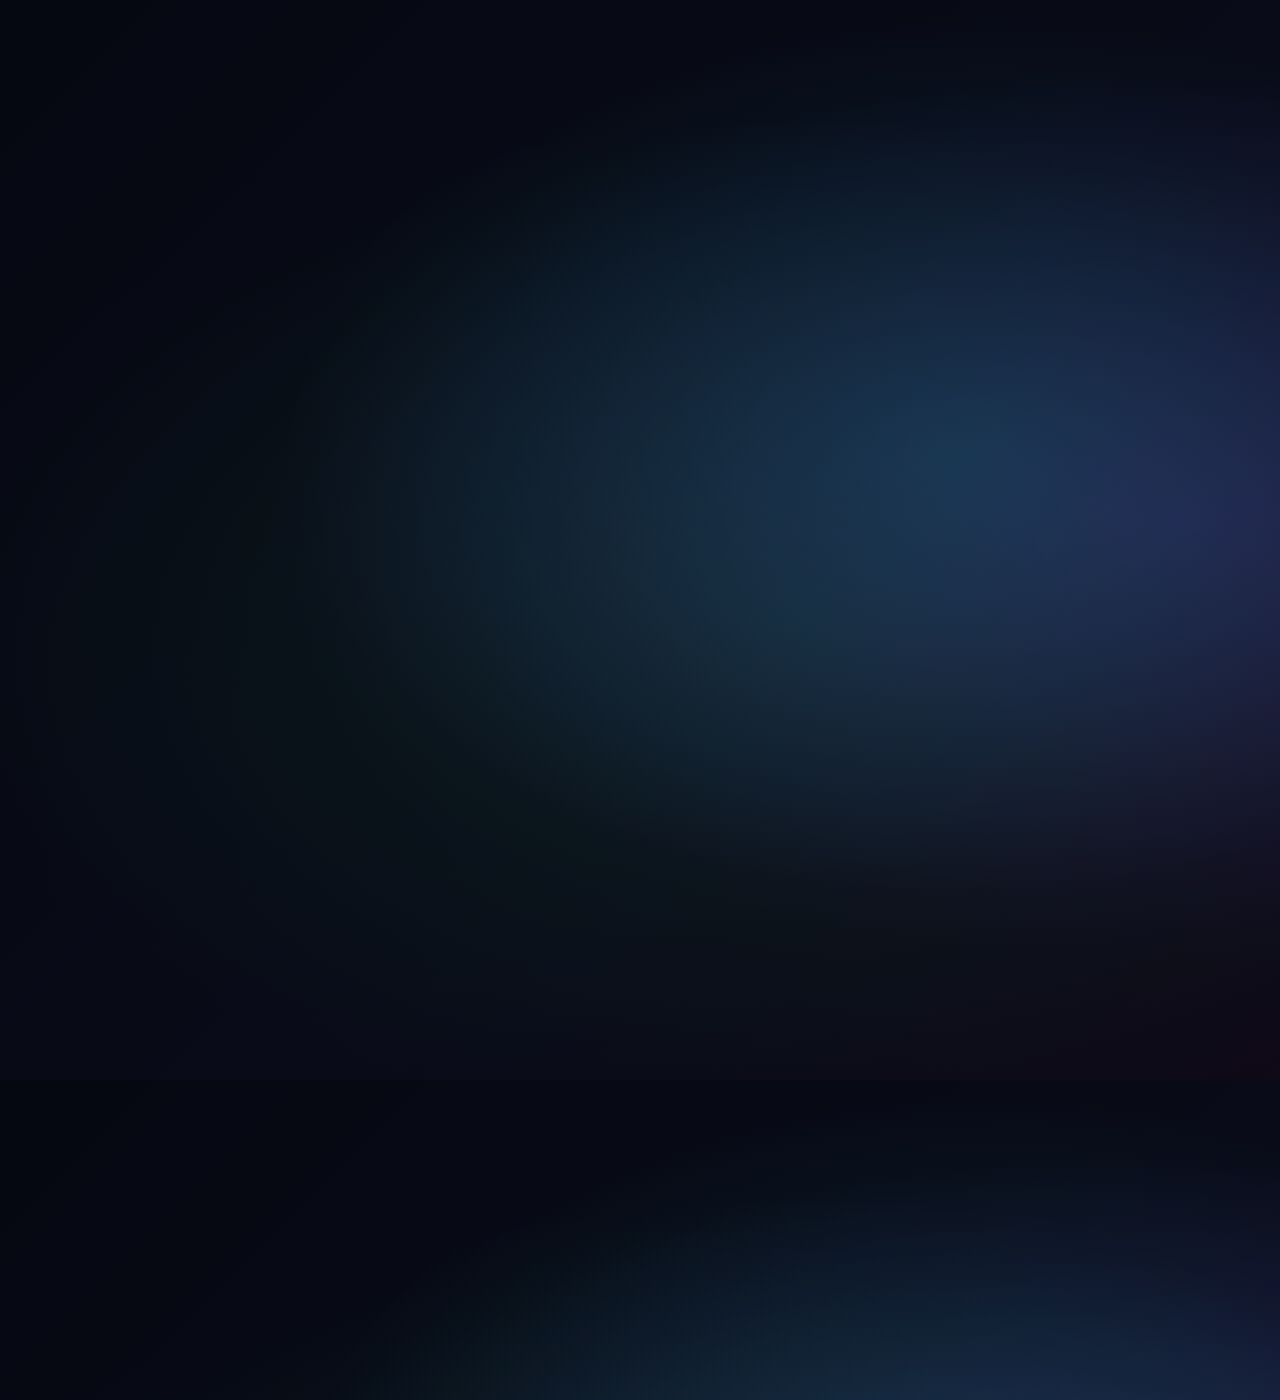
<file: .commandcode/skills/hyperframes-animation/examples/cta-morph-press.html>
<!doctype html>
<html lang="en">
  <head>
    <meta charset="UTF-8" />
    <meta name="viewport" content="width=1920, height=1080" />
    <title>Scene 10 — HyperFrames Morph Press Interact</title>

    <!--
      HyperFrames composition.tsx.

      Choreography (4 phases, 5.5 seconds total):
        0.17 – 0.64s   Hero "HyperFrames" + logo asset fade up (opacity + y rise)
        0.17 – 5.50s   Logo asset rotates ±4° continuously (sine onUpdate)
        2.17 – 2.62s   Hero shrinks (1 → 0.6) and fades (1 → 0)
        2.17 – 2.62s   "Build video from HTML" CTA pill pops in with back.out(2) overshoot
        2.33 – 2.66s   CTA text fades + lifts into place (after container is recognizable)
        2.83s          Cursor hard-cuts in at off-screen bottom-right
        2.83 – 3.83s   Cursor approaches via spring path to (W/2 + 120, H/2 + 50)
        3.83 – 3.98s   Click DOWN: both cursor and CTA compress to scale 0.9 (sync)
        4.17 – 4.42s   Click UP: both return to scale 1.0 (sync)
          DOM + GSAP opacity tweens; z-index keeps incoming above outgoing
        - Press synchronization uses single GSAP target array ["#cta", "#cursor"]
          to guarantee perfectly identical tween values
        - Cursor opacity uses a 0.001-second fromTo for hard-cut step change
        - Logo uses a local static image asset referenced with a plain URL
        - Breathing rotation only on the logo, not on the whole hero (avoids
          conflict with the morph exit scale tween)
    -->

    <script src="https://cdn.jsdelivr.net/npm/gsap@3.14.2/dist/gsap.min.js"></script>

    <style>
      :root {
        --hf-bg: #050711;
        --hf-bg-2: #0b1020;
        --hf-ink: #f8fafc;
        --hf-muted: #cbd5e1;
        --hf-purple: #7c3aed;
        --hf-purple-soft: #a78bfa;
        --hf-cyan: #18d9e8;
        --hf-green: #22c55e;
        --hf-glass: rgba(248, 250, 252, 0.08);
        --white: #ffffff;
      }
      * {
        margin: 0;
        padding: 0;
        box-sizing: border-box;
      }
      html,
      body {
        margin: 0;
        width: 1920px;
        height: 1080px;
        overflow: hidden;
        background:
          radial-gradient(ellipse at 50% 42%, rgba(24, 217, 232, 0.14), transparent 50%),
          radial-gradient(ellipse at 62% 48%, rgba(124, 58, 237, 0.2), transparent 56%),
          radial-gradient(ellipse at 42% 58%, rgba(34, 197, 94, 0.1), transparent 58%),
          linear-gradient(135deg, #050711 0%, #090b18 48%, #120717 100%);
        font-family:
          "Inter",
          system-ui,
          -apple-system,
          sans-serif;
        color: var(--hf-ink);
      }

      .stage {
        position: absolute;
        inset: 0;
        display: flex;
        align-items: center;
        justify-content: center;
      }

      /* ============================================================
         HERO LOCKUP (Phase 1 — exits during morph)
         ============================================================ */
      .hero {
        position: absolute;
        width: 100%;
        height: 100%;
        display: flex;
        align-items: center;
        justify-content: center;
        gap: 54px;
        will-change: transform, opacity;
      }
      .hero-text {
        font-size: 220px;
        font-weight: 800;
        color: var(--hf-ink);
        letter-spacing: 0;
        line-height: 1;
        margin: 0;
        text-shadow:
          0 0 34px rgba(167, 139, 250, 0.18),
          0 0 72px rgba(24, 217, 232, 0.1);
      }
      .hero-text .brand-accent {
        color: var(--hf-purple-soft);
        text-shadow:
          0 0 34px rgba(124, 58, 237, 0.45),
          0 0 82px rgba(167, 139, 250, 0.22);
      }
      .hero-logo {
        width: 300px;
        height: 300px;
        margin-left: 8px;
        will-change: transform;
        display: flex;
        align-items: center;
        justify-content: center;
      }
      .hero-logo .logo-mark {
        width: 100%;
        height: 100%;
        display: block;
        border-radius: 36px;
        box-shadow:
          0 0 64px rgba(24, 217, 232, 0.32),
          0 0 112px rgba(34, 197, 94, 0.18),
          0 0 150px rgba(124, 58, 237, 0.12);
      }

      /* ============================================================
         CTA PILL (Phase 2 — pops in during morph)
         ============================================================ */
      .cta {
        background: linear-gradient(
          135deg,
          rgba(124, 58, 237, 0.96) 0%,
          rgba(24, 217, 232, 0.9) 48%,
          rgba(34, 197, 94, 0.96) 100%
        );
        padding: 70px 200px;
        border-radius: 200px;
        display: flex;
        align-items: center;
        justify-content: center;
        overflow: hidden;
        border: 1px solid rgba(24, 217, 232, 0.55);
        box-shadow:
          0 24px 60px rgba(0, 0, 0, 0.42),
          0 0 72px rgba(24, 217, 232, 0.24),
          0 0 120px rgba(124, 58, 237, 0.24),
          inset 0 1px 0 rgba(255, 255, 255, 0.24),
          inset 0 0 34px var(--hf-glass);
        will-change: transform, opacity;
        /* initial scale 0 + opacity 0 set by gsap.set() */
      }
      .cta-text {
        color: var(--hf-bg);
        font-size: 110px;
        font-weight: 700;
        white-space: nowrap;
        text-shadow:
          0 1px 0 rgba(255, 255, 255, 0.3),
          0 0 22px rgba(255, 255, 255, 0.12);
        will-change: transform, opacity;
        /* initial opacity 0 + y 10 set by gsap.set() */
      }

      /* ============================================================
         CURSOR (Phase 3 — hard-cuts in)
         ============================================================ */
      .cursor {
        position: absolute;
        left: 0;
        top: 0;
        width: 120px;
        height: 120px;
        will-change: transform, opacity;
        /* initial x/y/opacity set by gsap.set() */
      }
      .cursor .cursor-svg {
        width: 100%;
        height: 100%;
        display: block;
      }
    </style>
  </head>
  <body>
    <div
      id="root"
      data-composition-id="main"
      data-start="0"
      data-duration="5.5"
      data-width="1920"
      data-height="1080"
    >
      <div class="stage clip" data-start="0" data-duration="5.5" data-track-index="1" id="stage">
        <!-- =====================================================
             HERO LOCKUP — "HyperFrames" + logo
             ===================================================== -->
        <div
          class="hero clip"
          id="hero"
          data-start="0"
          data-duration="2.62"
          data-track-index="2"
          data-layout-allow-overflow
          aria-hidden="true"
        >
          <h1 class="hero-text">Hyper<span class="brand-accent">Frames</span></h1>
          <div class="hero-logo" id="hero-logo">
            <!-- Inline-SVG placeholder mark — swap for your logo image -->
            <svg class="logo-mark" viewBox="0 0 100 100" role="img" aria-label="HyperFrames">
              <defs>
                <linearGradient id="hfMark" x1="0" y1="0" x2="1" y2="1">
                  <stop offset="0" stop-color="#8b7bff" />
                  <stop offset="1" stop-color="#3ddc97" />
                </linearGradient>
              </defs>
              <rect x="4" y="4" width="92" height="92" rx="22" fill="url(#hfMark)" />
              <text
                x="50"
                y="63"
                text-anchor="middle"
                font-family="Inter, system-ui, sans-serif"
                font-size="40"
                font-weight="800"
                fill="#fff"
              >
                HF
              </text>
            </svg>
          </div>
        </div>

        <!-- =====================================================
             CTA PILL — "Build video from HTML"
             ===================================================== -->
        <div class="cta" id="cta">
          <span class="cta-text">Build video from HTML</span>
        </div>

        <!-- =====================================================
             CURSOR — inline SVG arrow with drop-shadow
             ===================================================== -->
        <div class="cursor" id="cursor">
          <svg
            class="cursor-svg"
            viewBox="0 0 24 24"
            fill="none"
            xmlns="http://www.w3.org/2000/svg"
            aria-hidden="true"
          >
            <defs>
              <filter id="cursorShadow" x="-50%" y="-50%" width="200%" height="200%">
                <feDropShadow dx="2" dy="4" stdDeviation="3" flood-opacity="0.3" />
              </filter>
            </defs>
            <path
              d="M5.5 3.5L19 10.5L11.5 12.5L15.5 19.5L13.5 20.5L9.5 13.5L5.5 17.5V3.5Z"
              fill="#050711"
              stroke="#f8fafc"
              stroke-width="1.5"
              stroke-linejoin="round"
              filter="url(#cursorShadow)"
            />
          </svg>
        </div>
      </div>
    </div>

    <script>
      /* ================================================================
         TIMING
         ================================================================ */
      const W = 1920,
        H = 1080;
      const TOTAL_DUR = 5.5;

      const TIMING = {
        introStart: 0.17, // ~5 frames at 30 fps
        introDur: 0.47, // hero enter spring settle

        morphAt: 2.17, // ~65 frames
        morphExitDur: 0.5,
        morphFadeDur: 0.15, // 30% of exit
        morphEntDur: 0.45, // CTA pop-in

        textRevealAt: 2.33, // morph + 0.17 s
        textRevealDur: 0.33,

        cursorEnterAt: 2.83,
        cursorPathDur: 1.0,

        clickDownAt: 3.83,
        clickDownDur: 0.15,
        clickUpAt: 4.17,
        clickUpDur: 0.25,

        pressIntensity: 0.1,
      };

      /* ================================================================
         INITIAL STATES (via gsap.set, before the timeline runs)
         ================================================================ */
      // Hero: starts at opacity 0, y +40 (will fade up)
      gsap.set("#hero", { opacity: 0, y: 40 });

      // CTA: starts invisible (scale 0, opacity 0) — morph pops it in
      gsap.set("#cta", { scale: 0, opacity: 0 });

      // CTA text: starts at opacity 0 + y 10 — reveals after container is recognizable
      gsap.set(".cta-text", { opacity: 0, y: 10 });

      // Cursor: starts off-screen bottom-right + invisible + scale 1 baseline
      gsap.set("#cursor", {
        x: W + 100,
        y: H + 200,
        scale: 1,
        opacity: 0,
      });

      /* ================================================================
         TIMELINE
         ================================================================ */
      window.__timelines = window.__timelines || {};
      const tl = gsap.timeline({ paused: true });
      window.__timelines["main"] = tl;

      /* ----------------------------------------------------------------
         PHASE 1: Hero entrance + breathing rotation on logo
         ---------------------------------------------------------------- */
      tl.to(
        "#hero",
        {
          opacity: 1,
          y: 0,
          duration: TIMING.introDur,
          ease: "power3.out", // spring(stiffness:120, damping:14)
        },
        TIMING.introStart,
      );

      // Continuous breathing rotation on the logo. ±4° over ~6.3 s period.
      // For a 5.5 s composition this is just under one cycle — subtle but alive.
      // Use Form 2 (onUpdate reading tl.time) per sine-wave-loop rule.
      const logoEl = document.querySelector("#hero-logo");
      tl.to(
        { tick: 0 },
        {
          tick: 1,
          duration: TOTAL_DUR,
          ease: "none",
          onUpdate: function () {
            const t = tl.time();
            gsap.set(logoEl, { rotation: Math.sin(t * 1.0) * 4 });
          },
        },
        0,
      );

      /* ----------------------------------------------------------------
         PHASE 2: Scale-swap morph
         Three concurrent tween clusters from MORPH_AT.
         ---------------------------------------------------------------- */
      // (1) Hero shrinks
      tl.to(
        "#hero",
        {
          scale: 0.6,
          duration: TIMING.morphExitDur,
          ease: "power3.out", // spring(stiffness:150, damping:18)
        },
        TIMING.morphAt,
      );

      // (2) Hero fades fast (30% of shrink dur)
      tl.to(
        "#hero",
        {
          opacity: 0,
          duration: TIMING.morphFadeDur,
          ease: "power2.out",
        },
        TIMING.morphAt,
      );

      tl.set(
        "#hero",
        {
          x: -4000,
        },
        TIMING.morphAt + TIMING.morphFadeDur,
      );

      // (3) CTA pops in with overshoot
      tl.to(
        "#cta",
        {
          scale: 1,
          opacity: 1,
          duration: TIMING.morphEntDur,
          ease: "back.out(2)", // spring(stiffness:200, damping:15, mass:0.6)
        },
        TIMING.morphAt,
      );

      // (4) CTA text reveals after container reaches recognizable scale
      tl.to(
        ".cta-text",
        {
          opacity: 1,
          y: 0,
          duration: TIMING.textRevealDur,
          ease: "power2.out",
        },
        TIMING.textRevealAt,
      );

      /* ----------------------------------------------------------------
         PHASE 3: Cursor entry + motion path
         ---------------------------------------------------------------- */
      // Hard-cut opacity (cursors don't fade in — they appear).
      // 0.001 s tween creates a step change that scrubs correctly.
      tl.fromTo(
        "#cursor",
        { opacity: 0 },
        { opacity: 1, duration: 0.001, ease: "none" },
        TIMING.cursorEnterAt,
      );

      // Spring-driven approach to a target slightly offset from center
      // (where a human would naturally aim — not dead-center).
      tl.to(
        "#cursor",
        {
          x: W / 2 + 120,
          y: H / 2 + 50,
          duration: TIMING.cursorPathDur,
          ease: "power2.out", // spring(stiffness:60, damping:20)
        },
        TIMING.cursorEnterAt,
      );

      /* ----------------------------------------------------------------
         PHASE 4: Physics-based press
         Both CTA and cursor compress together — single target array.
         ---------------------------------------------------------------- */
      // Press DOWN — both elements compress to (1 - intensity)
      tl.to(
        ["#cta", "#cursor"],
        {
          scale: 1 - TIMING.pressIntensity,
          duration: TIMING.clickDownDur,
          ease: "power3.out", // spring(stiffness:300, damping:20)
        },
        TIMING.clickDownAt,
      );

      // RELEASE — back to scale 1.0
      tl.to(
        ["#cta", "#cursor"],
        {
          scale: 1.0,
          duration: TIMING.clickUpDur,
          ease: "power2.out", // spring(stiffness:200, damping:15)
        },
        TIMING.clickUpAt,
      );
    </script>
  </body>
</html>
</file>
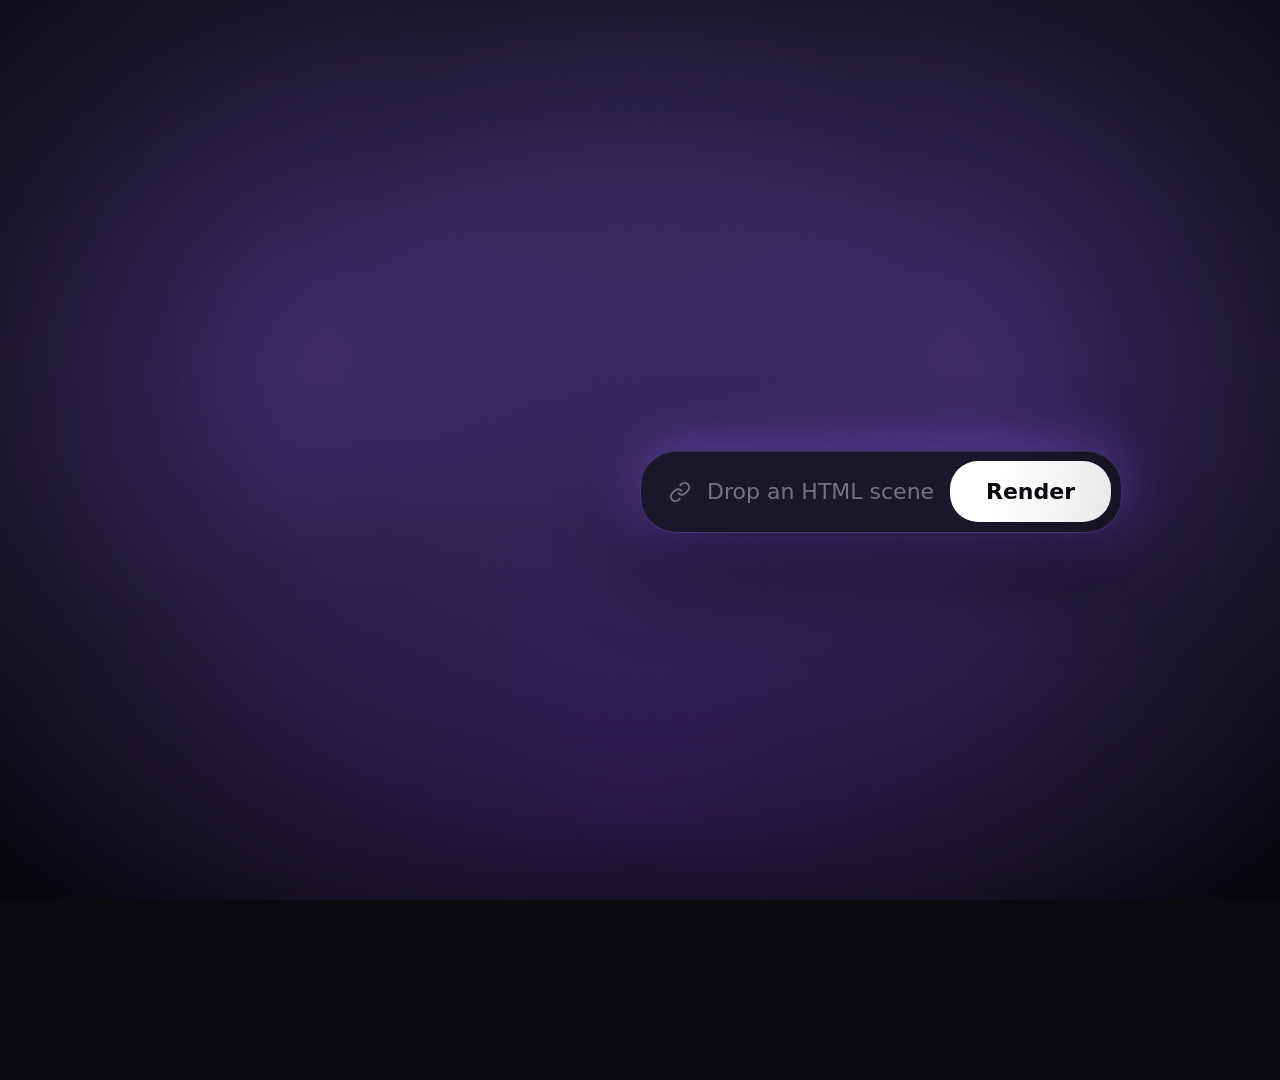
<file: .commandcode/skills/hyperframes-animation/examples/cta-orbit-collapse.html>
<!doctype html>
<html lang="en">
  <head>
    <meta charset="UTF-8" />
    <meta name="viewport" content="width=1920, height=1080" />
    <title>Scene — HyperFrames CTA Orbit Collapse</title>

    <!--
      Blueprint: cta-orbit-collapse (HyperFrames preview)
      Six HyperFrames technology categories orbit a central "Drop an HTML
      scene · Render" CTA. A cursor flies in, clicks, the icons collapse,
      and a demo card springs out from the collapse point — all in 6.5s.

      Palette: mirrors scene-05-orbit-collapse-action.tsx
        Background: near-black frosted glass (#0A0A0F base + violet/cyan/pink
                    glow blobs + rgba(15,15,25,0.35) frosted tint).
        Brand:      Tailwind violet ramp
                    #c4b5fd (300) → #a78bfa (400) → #8b5cf6 (500) → #7c3aed (600)
                    matching COLORS.brand.purple / purpleGlow in the source.
        CTA card:   rgba(20,20,30,0.8) — scene-05 inner CTA dark glass.
        CTA button: white fill, #0A0A0F text — identical to scene-05.

      Six orbiting tech icons (driven by ICONS array, evenly spaced 2π/6):
        HTML    angle 0,   delay 0.00s   — angle brackets + center slash
        CSS     angle π/3, delay 0.10s   — rounded frame + 3 color swatches
        SVG     angle 2π/3, delay 0.20s  — bezier curve + 2 anchor points
        GSAP    angle π,   delay 0.30s   — sine wave timeline + playhead
        3D      angle 4π/3, delay 0.40s  — isometric cube + inner facets
        LOTTIE  angle 5π/3, delay 0.50s  — 2 diamond keyframes on timeline

      Choreography (5 phases, 6.5 seconds total):
        0.00 – 1.05s   Six icons enter staggered with 3D flip + stroke-draw
                       (each 0.55s back.out(1.4) spring; outline draws via
                        strokeDashoffset; inner accents fade in with 0.10s
                        stagger 0.30s after each icon's entry begins)
        0.00 – 2.95s   Continuous orbit (0.25 rad/sec) with per-icon idle
                       wobble (±6 px y + ±2.5° rotation, damped by collapse)
        1.50 – 2.20s   Cursor fades in off-screen-right and slides to the
                       CTA's white button (back.out(1.3) overshoot landing)
        2.20 – 2.46s   Click — cursor (0.85) + CTA button (0.95) compress;
                       white boxShadow glow pulse; ripple 0.3 → 5.0 over 0.70s
        2.20 – 3.05s   Icons collapse toward center (back.out(1.6) ease);
                       radiusFactor 1 → 0, scale 1 → 0.5, opacity envelope
        2.95 – 3.75s   Demo card springs out from collapse point (scale 0 → 1)
        3.95 – 6.50s   Demo floats with finite-yoyo breathing (±8 px, ±1° tilt)

      Continuous SVG enrichment (per icon, gated by entryDelay):
        HTML brackets:    horizontal sway ±0.6 units, period ~1.8s
        CSS swatches:     three dots scale ±0.18 with 1.4 rad phase offsets
        SVG bezier:       curve group rotation ±5°, period ~2.9s
        GSAP timeline:    playhead marker traverses 0→18 + wave scaleY ±0.12
        3D cube:          linear rotation 30°/s (continuous tumble)
        LOTTIE keyframes: two diamonds scale ±0.12 with 1.6 rad phase offset

      Continuous ambient accents (single scene-ticker writes all):
        Per-icon tile glow pulse (base 22px ±12px, phased by icon index)
        CTA breathing aura (base 38px ±26px, frozen at click)
        Demo glow pulse (base 72px ±28px, runs after demo emerges)
        Background radial wash (opacity 0.02 ↔ 0.42, period ~11.4s)
    -->

    <script src="https://cdn.jsdelivr.net/npm/gsap@3.14.2/dist/gsap.min.js"></script>

    <style>
      :root {
        /* Palette mirrors scene-05-orbit-collapse-action.tsx — Tailwind violet
           ramp on a near-black frosted-glass base, matching COLORS.brand.purple
           and CTA_COLORS in  */
        --bg-dark: #0a0a0f;
        --text-primary: #ffffff;
        --text-muted: rgba(255, 255, 255, 0.4);
        --brand-purple: #8b5cf6; /* violet-500 — COLORS.brand.purple */
        --brand-purple-light: #a78bfa; /* violet-400 */
        --brand-purple-soft: #c4b5fd; /* violet-300 */
        --brand-purple-deep: #7c3aed; /* violet-600 */
        --brand-purple-glow: rgba(139, 92, 246, 0.6);
        --glass-bg: rgba(255, 255, 255, 0.08); /* matches CTA_COLORS.inputBg */
        --glass-border: rgba(139, 92, 246, 0.4); /* matches scene-05 icon border */
        --cta-dark-bg: rgba(20, 20, 30, 0.8); /* scene-05 CTA card background */
        --record-red: #ef4444;
      }
      * {
        margin: 0;
        padding: 0;
        box-sizing: border-box;
      }
      html,
      body {
        margin: 0;
        width: 1920px;
        height: 1080px;
        overflow: hidden;
        background: var(--bg-dark);
        font-family:
          "Inter",
          system-ui,
          -apple-system,
          sans-serif;
        color: var(--text-primary);
      }

      /* ============================================================
         BACKGROUND — frosted glass over near-black base.
         Mirrors scene-05 (FrostedGlassBackground): a deep dark radial
         base + violet/cyan/pink glow blobs + a frosted overlay tint.
         The blobs are static here (no per-frame jitter) to keep the
         seek-safe contract; the orbit/CTA on top carries all motion.
         ============================================================ */
      .stage {
        position: absolute;
        inset: 0;
        perspective: 1400px;
      }
      .bg {
        position: absolute;
        inset: 0;
        background:
          /* mirrored violet blobs — left + right symmetry so the wash
             reads as a single coherent purple atmosphere rather than
             a directional glow. */
          radial-gradient(circle at 25% 40%, rgba(139, 92, 246, 0.55), transparent 55%),
          radial-gradient(circle at 75% 40%, rgba(139, 92, 246, 0.55), transparent 55%),
          /* deeper violet pool at the bottom centerline */
          radial-gradient(ellipse 80% 50% at 50% 90%, rgba(124, 58, 237, 0.35), transparent 65%),
          /* deep dark base */
          radial-gradient(
              ellipse 120% 100% at 50% 20%,
              rgba(30, 30, 45, 1) 0%,
              rgba(18, 18, 28, 1) 40%,
              rgba(10, 10, 15, 1) 100%
            );
      }
      .bg::after {
        /* frosted overlay tint — emulates the rgba(15,15,25,0.4) layer
           in scene-02's DarkFrostedGlassBackground. */
        content: "";
        position: absolute;
        inset: 0;
        background: rgba(15, 15, 25, 0.35);
        pointer-events: none;
      }
      .bg-overlay {
        position: absolute;
        inset: 0;
        background: rgba(10, 10, 15, 0.3);
      }

      /* ============================================================
         ORBIT ICONS — three nested wrappers per icon.
         .icon-pos     ← orbit x/y from master onUpdate
         .icon-collapse ← collapse scale/opacity from master onUpdate
         .icon-entry   ← 3D-flip entry from per-icon fromTo tween
         ============================================================ */
      .orbit-stage {
        position: absolute;
        inset: 0;
      }
      .icon-pos {
        position: absolute;
        left: 50%;
        top: 50%;
        width: 140px;
        height: 170px;
        margin: -85px 0 0 -70px; /* recenter the 140×170 box */
        perspective: 800px;
        will-change: transform;
      }
      .icon-collapse {
        width: 100%;
        height: 100%;
        will-change: transform, opacity;
      }
      .icon-entry {
        width: 100%;
        height: 100%;
        display: flex;
        flex-direction: column;
        align-items: center;
        justify-content: center;
        gap: 8px;
        transform-style: preserve-3d;
        will-change: transform, opacity;
      }
      .icon-tile {
        width: 110px;
        height: 110px;
        border-radius: 26px;
        background: var(--glass-bg);
        backdrop-filter: blur(10px);
        border: 1px solid var(--glass-border);
        display: flex;
        align-items: center;
        justify-content: center;
        box-shadow:
          0 15px 40px rgba(0, 0, 0, 0.35),
          0 0 32px var(--brand-purple-glow),
          inset 0 1px 0 rgba(255, 255, 255, 0.1);
      }
      .icon-svg {
        width: 60px;
        height: 60px;
        display: block;
      }
      .icon-label {
        font-size: 14px;
        font-weight: 500;
        color: rgba(255, 255, 255, 0.7);
        text-transform: uppercase;
        letter-spacing: 0.1em;
        text-shadow: 0 0 14px rgba(139, 92, 246, 0.5);
      }

      /* SVG inner-element transform origins (in viewBox units).
         Each origin is the geometric center of the element it animates
         (the path's bbox center, or for circles, the cx/cy point). */
      .html-brackets-g {
        transform-origin: 12px 12px;
      }
      .css-dot-a {
        transform-origin: 8px 9px;
      }
      .css-dot-b {
        transform-origin: 16px 9px;
      }
      .css-dot-c {
        transform-origin: 12px 16px;
      }
      .svg-curve-g {
        transform-origin: 12px 12px;
      }
      .gsap-wave-g {
        transform-origin: 12px 12px;
      }
      .gsap-marker {
        transform-origin: 3px 12px;
      }
      .three-cube-g {
        transform-origin: 12px 12px;
      }
      .lottie-kf-a {
        transform-origin: 8px 12px;
      }
      .lottie-kf-b {
        transform-origin: 16px 12px;
      }

      /* ============================================================
         CENTER CTA — Drop a video link · Get free clips
         ============================================================ */
      .cta {
        position: absolute;
        left: 50%;
        top: 50%;
        /* xPercent/yPercent set by GSAP for centering — so GSAP rotateY
           doesn't overwrite a CSS translate(-50%,-50%). */
        z-index: 5;
        display: flex;
        align-items: center;
        background: var(--cta-dark-bg); /* rgba(20,20,30,0.8) — scene-05 */
        backdrop-filter: blur(14px);
        border-radius: 36px;
        padding: 10px 10px 10px 28px;
        gap: 16px;
        border: 1px solid var(--glass-border);
        box-shadow:
          0 40px 80px rgba(0, 0, 0, 0.5),
          0 0 60px var(--brand-purple-glow),
          inset 0 1px 0 rgba(255, 255, 255, 0.1);
        transform-style: preserve-3d;
        will-change: transform, opacity;
      }
      .cta-link-icon {
        width: 22px;
        height: 22px;
        color: var(--text-muted);
        filter: drop-shadow(0 0 8px rgba(139, 92, 246, 0.5));
      }
      .cta-placeholder {
        font-size: 22px;
        color: var(--text-muted);
        min-width: 220px;
        font-weight: 500;
      }
      .cta-button {
        padding: 18px 36px;
        background: #ffffff;
        border-radius: 28px;
        color: #0a0a0f; /* scene-05 button text */
        font-size: 22px;
        font-weight: 600;
        white-space: nowrap;
        box-shadow:
          0 0 30px rgba(255, 255, 255, 0.35),
          inset 0 -2px 6px rgba(139, 92, 246, 0.15);
        will-change: transform, box-shadow;
      }

      /* ============================================================
         RIPPLE — centered on the CTA's white button.
         Button center sits at (CENTER_X + 130, CENTER_Y + 15) — same target
         as the cursor's CURSOR_TARGET. Margin offsets re-center the 120 px
         ring on that point. Avoid `margin` shorthand here so the offsets
         can't be overridden by a stray longhand later.
         ============================================================ */
      .ripple {
        position: absolute;
        left: 50%;
        top: 50%;
        width: 120px;
        height: 120px;
        margin-top: -45px; /* = -60 (recenter) + 15 (y offset to button) */
        margin-left: 70px; /* = -60 (recenter) + 130 (x offset to button) */
        margin-right: 0;
        margin-bottom: 0;
        border: 2px solid rgba(255, 255, 255, 0.7);
        border-radius: 50%;
        opacity: 0;
        pointer-events: none;
        z-index: 6;
        will-change: transform, opacity;
      }

      /* ============================================================
         CURSOR — top layer, opacity 0 until Phase 2
         ============================================================ */
      .cursor {
        position: absolute;
        left: 0;
        top: 0;
        z-index: 999;
        pointer-events: none;
        opacity: 0;
        filter: drop-shadow(0 2px 4px rgba(0, 0, 0, 0.5));
        will-change: transform, opacity;
      }

      /* ============================================================
         DEMO — appears from the collapse point in Phase 4
         ============================================================ */
      .demo {
        position: absolute;
        left: 50%;
        top: 50%;
        width: 800px;
        height: 450px;
        margin: -225px 0 0 -400px;
        z-index: 10;
        border-radius: 18px;
        overflow: hidden;
        background:
          radial-gradient(ellipse at 22% 28%, rgba(139, 92, 246, 0.45), transparent 62%),
          radial-gradient(ellipse at 78% 72%, rgba(124, 58, 237, 0.45), transparent 62%),
          linear-gradient(135deg, rgba(20, 20, 30, 0.92) 0%, rgba(10, 10, 15, 0.95) 100%);
        border: 1px solid var(--glass-border);
        box-shadow:
          0 50px 100px rgba(0, 0, 0, 0.5),
          0 0 60px var(--brand-purple-glow),
          inset 0 1px 0 rgba(255, 255, 255, 0.1);
        display: flex;
        align-items: center;
        justify-content: center;
        /* Initial scale: 0 / opacity: 0 set by GSAP — no CSS transform here to avoid
           GSAP overwriting `translateX(-50%)` style centering. We use left/top + margin
           for static centering instead. */
        transform-style: preserve-3d;
        will-change: transform, opacity;
      }
      .demo-play {
        width: 118px;
        height: 118px;
        border-radius: 50%;
        background: radial-gradient(circle at 35% 30%, #ffffff 0%, #ede9fe 60%, #c4b5fd 100%);
        display: flex;
        align-items: center;
        justify-content: center;
        box-shadow:
          0 0 80px rgba(139, 92, 246, 0.7),
          0 0 180px rgba(139, 92, 246, 0.4),
          0 18px 40px rgba(0, 0, 0, 0.5),
          inset 0 -4px 14px rgba(124, 58, 237, 0.3),
          inset 0 3px 8px rgba(255, 255, 255, 0.95);
        position: relative;
      }
      .demo-play::after {
        /* outer ring — adds depth without breaking the seek-safe layout */
        content: "";
        position: absolute;
        inset: -10px;
        border-radius: 50%;
        border: 1.5px solid rgba(139, 92, 246, 0.65);
        box-shadow: 0 0 40px rgba(139, 92, 246, 0.5);
        pointer-events: none;
      }
      .demo-play svg {
        width: 44px;
        height: 44px;
        color: #0a0a0f;
        transform: translateX(3px); /* optical center for play triangle */
        filter: drop-shadow(0 1px 2px rgba(124, 58, 237, 0.5));
      }
      .demo-label {
        position: absolute;
        bottom: 28px;
        left: 32px;
        font-size: 22px;
        font-weight: 700;
        letter-spacing: 0.14em;
        text-transform: uppercase;
        background: linear-gradient(90deg, #ffffff 0%, #c4b5fd 50%, #8b5cf6 100%);
        -webkit-background-clip: text;
        background-clip: text;
        color: transparent;
        filter: drop-shadow(0 0 16px rgba(139, 92, 246, 0.6));
      }

      /* ============================================================
         VIGNETTE
         ============================================================ */
      .vignette {
        /* scene-05 vignette: transparent 40% → rgba(0,0,0,0.4) at edges */
        position: absolute;
        inset: 0;
        background: radial-gradient(ellipse at center, transparent 40%, rgba(0, 0, 0, 0.4) 100%);
        pointer-events: none;
        z-index: 50;
      }

      /* ============================================================
         TITLE — centered via xPercent in GSAP (not CSS translateX),
         so the GSAP `y` tween doesn't overwrite the centering transform.
         Single line at 96 px; the brand wordmark ("HyperFrames") uses
         the HyperFrames teal gradient + heavy weight, the tagline
         ("renders any scene") stays in soft white-teal for contrast.
         No filter — crisp edges, no blurred halo.
         ============================================================ */
      .title {
        position: absolute;
        top: 64px;
        left: 50%;
        white-space: nowrap;
        text-align: center;
        font-size: 96px;
        font-weight: 700;
        letter-spacing: -0.022em;
        line-height: 1;
        color: #ffffff;
        text-shadow:
          0 0 24px rgba(255, 255, 255, 0.3),
          0 0 60px rgba(139, 92, 246, 0.45); /* scene-05 brand.purpleGlow */
        z-index: 20;
        will-change: transform, opacity;
      }
      .title-brand {
        font-weight: 800;
        /* Violet ramp matching scene-05's COLORS.brand.purple family */
        background: linear-gradient(135deg, #ede9fe 0%, #c4b5fd 35%, #a78bfa 65%, #8b5cf6 100%);
        -webkit-background-clip: text;
        background-clip: text;
        color: transparent;
        filter: drop-shadow(0 0 28px rgba(139, 92, 246, 0.7))
          drop-shadow(0 0 60px rgba(124, 58, 237, 0.5));
      }

      /* ============================================================
         ENHANCEMENTS — stroke-draw entry, stagger reveal,
         ambient background breathing.
         The .draw-N classes preset stroke-dasharray + stroke-dashoffset
         to N so the path starts fully hidden; GSAP animates offset → 0
         to reveal it in time with the icon's 3D-flip entry.
         ============================================================ */
      .draw-50 {
        stroke-dasharray: 50;
        stroke-dashoffset: 50;
      }
      .draw-100 {
        stroke-dasharray: 100;
        stroke-dashoffset: 100;
      }
      .draw-150 {
        stroke-dasharray: 150;
        stroke-dashoffset: 150;
      }
      .draw-200 {
        stroke-dasharray: 200;
        stroke-dashoffset: 200;
      }

      .reveal-late {
        opacity: 0;
      }

      /* Ambient violet breathing — sits over the dark overlay, under
         the orbit ring; opacity driven by the scene-ticker onUpdate. */
      .bg-pulse {
        position: absolute;
        inset: 0;
        background: radial-gradient(ellipse at 50% 50%, rgba(139, 92, 246, 0.35), transparent 62%);
        opacity: 0;
        pointer-events: none;
        z-index: 1;
        will-change: opacity;
      }
    </style>
  </head>
  <body>
    <div
      id="root"
      data-composition-id="main"
      data-start="0"
      data-duration="6.5"
      data-width="1920"
      data-height="1080"
    >
      <div
        id="orbit-scene"
        class="stage clip"
        data-start="0"
        data-duration="6.5"
        data-track-index="1"
      >
        <div class="bg"></div>

        <!-- ============================================================
             ORBIT ICONS — 6 genre icons distributed evenly around 2π
             ============================================================ -->
        <div class="orbit-stage">
          <!-- 1. HTML — angle brackets + diagonal slash -->
          <div class="icon-pos icon-html">
            <div class="icon-collapse">
              <div class="icon-entry">
                <div class="icon-tile">
                  <svg class="icon-svg" viewBox="0 0 24 24" fill="none">
                    <g class="html-brackets-g">
                      <path
                        class="draw-50"
                        d="M8 7 L3 12 L8 17"
                        stroke="url(#g-html)"
                        stroke-width="2.2"
                        stroke-linecap="round"
                        stroke-linejoin="round"
                      />
                      <path
                        class="draw-50"
                        d="M16 7 L21 12 L16 17"
                        stroke="url(#g-html)"
                        stroke-width="2.2"
                        stroke-linecap="round"
                        stroke-linejoin="round"
                      />
                    </g>
                    <line
                      class="reveal-late html-slash"
                      x1="14"
                      y1="5"
                      x2="10"
                      y2="19"
                      stroke="url(#g-html)"
                      stroke-width="2"
                      stroke-linecap="round"
                    />
                    <defs>
                      <linearGradient id="g-html" x1="0%" y1="0%" x2="100%" y2="100%">
                        <stop offset="0%" stop-color="#a78bfa" />
                        <stop offset="100%" stop-color="#8b5cf6" />
                      </linearGradient>
                    </defs>
                  </svg>
                </div>
                <span class="icon-label">HTML</span>
              </div>
            </div>
          </div>

          <!-- 2. CSS — frame with three color swatches -->
          <div class="icon-pos icon-css">
            <div class="icon-collapse">
              <div class="icon-entry">
                <div class="icon-tile">
                  <svg class="icon-svg" viewBox="0 0 24 24" fill="none">
                    <rect
                      class="draw-100"
                      x="3"
                      y="3"
                      width="18"
                      height="18"
                      rx="3"
                      stroke="url(#g-css)"
                      stroke-width="2"
                      fill="rgba(139, 92, 246, 0.18)"
                    />
                    <circle class="reveal-late css-dot-a" cx="8" cy="9" r="1.9" fill="#c4b5fd" />
                    <circle class="reveal-late css-dot-b" cx="16" cy="9" r="1.9" fill="#a78bfa" />
                    <circle class="reveal-late css-dot-c" cx="12" cy="16" r="1.9" fill="#7c3aed" />
                    <defs>
                      <linearGradient id="g-css" x1="0%" y1="0%" x2="100%" y2="100%">
                        <stop offset="0%" stop-color="#c4b5fd" />
                        <stop offset="100%" stop-color="#8b5cf6" />
                      </linearGradient>
                    </defs>
                  </svg>
                </div>
                <span class="icon-label">CSS</span>
              </div>
            </div>
          </div>

          <!-- 3. SVG — bezier curve with anchor points -->
          <div class="icon-pos icon-vector">
            <div class="icon-collapse">
              <div class="icon-entry">
                <div class="icon-tile">
                  <svg class="icon-svg" viewBox="0 0 24 24" fill="none">
                    <g class="svg-curve-g">
                      <path
                        class="draw-100"
                        d="M4 19 C 8 5, 16 19, 20 5"
                        stroke="url(#g-vec)"
                        stroke-width="2.5"
                        stroke-linecap="round"
                        stroke-linejoin="round"
                        fill="none"
                      />
                      <circle
                        class="reveal-late svg-anchor-a"
                        cx="4"
                        cy="19"
                        r="2.2"
                        stroke="url(#g-vec)"
                        stroke-width="1.5"
                        fill="rgba(139, 92, 246, 0.30)"
                      />
                      <circle
                        class="reveal-late svg-anchor-b"
                        cx="20"
                        cy="5"
                        r="2.2"
                        stroke="url(#g-vec)"
                        stroke-width="1.5"
                        fill="rgba(139, 92, 246, 0.30)"
                      />
                    </g>
                    <defs>
                      <linearGradient id="g-vec" x1="0%" y1="0%" x2="100%" y2="100%">
                        <stop offset="0%" stop-color="#c4b5fd" />
                        <stop offset="100%" stop-color="#7c3aed" />
                      </linearGradient>
                    </defs>
                  </svg>
                </div>
                <span class="icon-label">SVG</span>
              </div>
            </div>
          </div>

          <!-- 4. GSAP — sine wave timeline with playhead marker -->
          <div class="icon-pos icon-gsap">
            <div class="icon-collapse">
              <div class="icon-entry">
                <div class="icon-tile">
                  <svg class="icon-svg" viewBox="0 0 24 24" fill="none">
                    <line
                      x1="3"
                      y1="20"
                      x2="21"
                      y2="20"
                      stroke="url(#g-gsap)"
                      stroke-width="1.2"
                      stroke-linecap="round"
                      opacity="0.4"
                    />
                    <path
                      class="draw-100 gsap-wave-g"
                      d="M3 12 C 7 5, 9 5, 12 12 C 15 19, 17 19, 21 12"
                      stroke="url(#g-gsap)"
                      stroke-width="2.2"
                      stroke-linecap="round"
                      stroke-linejoin="round"
                      fill="none"
                    />
                    <circle class="reveal-late gsap-marker" cx="3" cy="12" r="2.2" fill="#c4b5fd" />
                    <defs>
                      <linearGradient id="g-gsap" x1="0%" y1="0%" x2="100%" y2="100%">
                        <stop offset="0%" stop-color="#a78bfa" />
                        <stop offset="100%" stop-color="#8b5cf6" />
                      </linearGradient>
                    </defs>
                  </svg>
                </div>
                <span class="icon-label">GSAP</span>
              </div>
            </div>
          </div>

          <!-- 5. 3D — isometric cube with inner facet lines -->
          <div class="icon-pos icon-three">
            <div class="icon-collapse">
              <div class="icon-entry">
                <div class="icon-tile">
                  <svg class="icon-svg" viewBox="0 0 24 24" fill="none">
                    <g class="three-cube-g">
                      <path
                        class="draw-100"
                        d="M12 3 L20 7 L20 17 L12 21 L4 17 L4 7 Z"
                        stroke="url(#g-three)"
                        stroke-width="2"
                        stroke-linecap="round"
                        stroke-linejoin="round"
                        fill="rgba(139, 92, 246, 0.24)"
                      />
                      <path
                        class="reveal-late three-facet"
                        d="M4 7 L12 11 L20 7 M12 11 L12 21"
                        stroke="url(#g-three)"
                        stroke-width="1.5"
                        stroke-linecap="round"
                        stroke-linejoin="round"
                      />
                    </g>
                    <defs>
                      <linearGradient id="g-three" x1="0%" y1="0%" x2="100%" y2="100%">
                        <stop offset="0%" stop-color="#c4b5fd" />
                        <stop offset="100%" stop-color="#7c3aed" />
                      </linearGradient>
                    </defs>
                  </svg>
                </div>
                <span class="icon-label">3D</span>
              </div>
            </div>
          </div>

          <!-- 6. LOTTIE — two diamond keyframes on a timeline -->
          <div class="icon-pos icon-lottie">
            <div class="icon-collapse">
              <div class="icon-entry">
                <div class="icon-tile">
                  <svg class="icon-svg" viewBox="0 0 24 24" fill="none">
                    <line
                      x1="3"
                      y1="12"
                      x2="21"
                      y2="12"
                      stroke="url(#g-lottie)"
                      stroke-width="1.2"
                      stroke-linecap="round"
                      opacity="0.4"
                    />
                    <path
                      class="draw-50 lottie-kf-a"
                      d="M8 8 L12 12 L8 16 L4 12 Z"
                      stroke="url(#g-lottie)"
                      stroke-width="2"
                      stroke-linecap="round"
                      stroke-linejoin="round"
                      fill="rgba(139, 92, 246, 0.28)"
                    />
                    <path
                      class="draw-50 lottie-kf-b"
                      d="M16 8 L20 12 L16 16 L12 12 Z"
                      stroke="url(#g-lottie)"
                      stroke-width="2"
                      stroke-linecap="round"
                      stroke-linejoin="round"
                      fill="rgba(139, 92, 246, 0.28)"
                    />
                    <defs>
                      <linearGradient id="g-lottie" x1="0%" y1="0%" x2="100%" y2="100%">
                        <stop offset="0%" stop-color="#a78bfa" />
                        <stop offset="100%" stop-color="#8b5cf6" />
                      </linearGradient>
                    </defs>
                  </svg>
                </div>
                <span class="icon-label">LOTTIE</span>
              </div>
            </div>
          </div>
        </div>

        <!-- ============================================================
             CENTER CTA — Drop a video link · Get free clips
             ============================================================ -->
        <div class="cta">
          <svg
            class="cta-link-icon"
            viewBox="0 0 24 24"
            fill="none"
            stroke="currentColor"
            stroke-width="2"
          >
            <path d="M10 13a5 5 0 0 0 7.54.54l3-3a5 5 0 0 0-7.07-7.07l-1.72 1.71" />
            <path d="M14 11a5 5 0 0 0-7.54-.54l-3 3a5 5 0 0 0 7.07 7.07l1.71-1.71" />
          </svg>
          <span class="cta-placeholder">Drop an HTML scene</span>
          <div class="cta-button">Render</div>
        </div>

        <!-- ============================================================
             RIPPLE — centered on the CTA's white button
             ============================================================ -->
        <div class="ripple"></div>

        <!-- ============================================================
             CURSOR — starts off-screen-right with opacity: 0.
             White fill + black stroke matches the scene-05 cursor SVG.
             ============================================================ -->
        <div class="cursor">
          <svg width="28" height="28" viewBox="0 0 24 24" fill="none">
            <path d="M5 3L19 12L12 13L9 20L5 3Z" fill="#fff" stroke="#000" stroke-width="1.5" />
          </svg>
        </div>

        <!-- ============================================================
             DEMO — appears from the collapse point in Phase 4
             ============================================================ -->
        <div class="demo">
          <div class="demo-play">
            <svg viewBox="0 0 24 24" fill="currentColor">
              <path d="M8 5v14l11-7L8 5z" />
            </svg>
          </div>
          <span class="demo-label">HyperFrames · MP4 ready</span>
        </div>

        <!-- ============================================================
             TITLE
             ============================================================ -->
        <div class="title"><span class="title-brand">HyperFrames</span> renders any scene</div>

        <div class="vignette"></div>
      </div>
    </div>

    <script>
      window.__timelines = window.__timelines || {};
      const tl = gsap.timeline({ paused: true });

      /* ============================================================
         CONSTANTS
         ============================================================ */
      const W = 1920,
        H = 1080;
      const CENTER_X = W / 2;
      const CENTER_Y = H / 2;

      const RADIUS_X = 480;
      const RADIUS_Y = 280;
      const ORBIT_SPEED = 0.25; // radians per second

      // Six HyperFrames technologies arranged around the central CTA —
      // each represents something you'd actually drop into a
      // HyperFrames composition (markup, styling, vector graphics,
      // animation engines, 3D, or animated assets).
      //
      // drawLen — the .draw-N class present on this icon's outline.
      //   The stroke-draw tween pulls strokeDashoffset from N to 0.
      //   When an icon has multiple .draw-N paths sharing the same N
      //   (HTML's two brackets, LOTTIE's two diamonds), one selector
      //   targets both and they draw in unison.
      // hasReveal — whether this icon has .reveal-late inner accents
      //   to fade in late via stagger. LOTTIE has none (both diamonds
      //   are stroke-drawn, no extra accent).
      const ICONS = [
        {
          sel: ".icon-html",
          initialAngle: (0 * Math.PI) / 3,
          entryDelay: 0.0,
          drawLen: 50,
          hasReveal: true,
        },
        {
          sel: ".icon-css",
          initialAngle: (1 * Math.PI) / 3,
          entryDelay: 0.1,
          drawLen: 100,
          hasReveal: true,
        },
        {
          sel: ".icon-vector",
          initialAngle: (2 * Math.PI) / 3,
          entryDelay: 0.2,
          drawLen: 100,
          hasReveal: true,
        },
        {
          sel: ".icon-gsap",
          initialAngle: (3 * Math.PI) / 3,
          entryDelay: 0.3,
          drawLen: 100,
          hasReveal: true,
        },
        {
          sel: ".icon-three",
          initialAngle: (4 * Math.PI) / 3,
          entryDelay: 0.4,
          drawLen: 100,
          hasReveal: true,
        },
        {
          sel: ".icon-lottie",
          initialAngle: (5 * Math.PI) / 3,
          entryDelay: 0.5,
          drawLen: 50,
          hasReveal: false,
        },
      ];

      const ENTRY_DUR = 0.55;
      const TITLE_AT = 0.2;
      const CURSOR_AT = 1.5;
      const CURSOR_MOVE = 0.5;
      const CLICK_AT = 2.2;
      const COLLAPSE_DUR = 0.85;
      const DEMO_AT = 2.95;
      const DEMO_DUR = 0.8;
      const IDLE_START = 3.95;
      const TOTAL = 6.5;

      const COLLAPSE_EASE = gsap.parseEase("back.out(1.6)");
      const ORBIT_END = DEMO_AT;

      const CURSOR_START_X = W + 100;
      const CURSOR_START_Y = H * 0.85;
      const CURSOR_TARGET_X = CENTER_X + 130; // over the white button
      const CURSOR_TARGET_Y = CENTER_Y + 15;

      /* ============================================================
         INITIAL STATE — embedded as tl.set calls at t=0 so the lint
         can reason about them as timeline operations rather than
         as overlapping zero-duration tweens.
         ============================================================ */
      tl.set(".icon-entry", { rotateX: 90, rotateY: -45, z: -100, scale: 0, opacity: 0 }, 0);
      tl.set(".cursor", { x: CURSOR_START_X, y: CURSOR_START_Y, opacity: 0 }, 0);
      tl.set(".ripple", { scale: 0.3, opacity: 0 }, 0);
      // CTA: GSAP-driven centering + 3D entry start state.
      tl.set(".cta", { xPercent: -50, yPercent: -50, rotateY: -90, scale: 0.7, opacity: 0 }, 0);
      tl.set(".demo", { scale: 0, rotateY: 90, opacity: 0 }, 0);

      /* ============================================================
         TITLE — slides down and fades in early.
         xPercent: -50 replaces CSS `transform: translateX(-50%)` so GSAP's
         tween of `y` doesn't overwrite the centering transform. fromTo is
         linter-exempt from the CSS-transform-conflict rule and bakes in the
         start state explicitly.
         ============================================================ */
      tl.fromTo(
        ".title",
        { xPercent: -50, y: -30, opacity: 0 },
        { xPercent: -50, y: 0, opacity: 1, duration: 0.6, ease: "back.out(1.4)" },
        TITLE_AT,
      );

      /* ============================================================
         CTA — 3D flip entry. rotateY -90° → 0° spins the card in from
         the right; opacity + scale ease it forward at the same time.
         xPercent/yPercent set at t=0 keep it centered while GSAP owns
         the transform.
         ============================================================ */
      tl.to(
        ".cta",
        { rotateY: 0, scale: 1, opacity: 1, duration: 0.75, ease: "back.out(1.4)" },
        0.3,
      );

      // Subtle Y-axis tilt while the CTA is idle waiting for the click.
      // Half-cycle 0.9s, repeats yoyo until just before CLICK_AT.
      tl.to(".cta", { rotateY: 5, duration: 0.9, ease: "sine.inOut", yoyo: true, repeat: 1 }, 1.05);

      /* ============================================================
         PHASE 1: 3D flip entry per icon
         ============================================================ */
      ICONS.forEach(({ sel, entryDelay }) => {
        tl.fromTo(
          `${sel} .icon-entry`,
          { rotateX: 90, rotateY: -45, z: -100, scale: 0, opacity: 0 },
          {
            rotateX: 0,
            rotateY: 0,
            z: 0,
            scale: 1,
            opacity: 1,
            duration: ENTRY_DUR,
            ease: "back.out(1.4)",
          },
          entryDelay,
        );
      });

      /* ============================================================
         PHASE 1b: SVG stroke-draw per icon
         Each icon has one .draw-N class on its outline path. CSS
         preset the dasharray/dashoffset to N (path hidden); this
         tween pulls the offset to 0, drawing the path along its
         length. power2.out front-loads the reveal so the stroke
         is mostly visible by the time the 3D flip settles.
         ============================================================ */
      ICONS.forEach(({ sel, entryDelay, drawLen }) => {
        tl.fromTo(
          `${sel} .draw-${drawLen}`,
          { strokeDashoffset: drawLen },
          { strokeDashoffset: 0, duration: ENTRY_DUR + 0.1, ease: "power2.out" },
          entryDelay,
        );
      });

      /* ============================================================
         PHASE 1c: Stagger reveal for inner accent elements
         (music notes, gaming d-pad, vlog play triangle, podcast
         base lines). Preset to opacity 0 via .reveal-late; this
         tween fades siblings in with a 0.10s stagger so the icon
         "completes itself" after its outline is drawn.
         Skipped for education/sports — they have no inner accents.
         ============================================================ */
      ICONS.forEach(({ sel, entryDelay, hasReveal }) => {
        if (!hasReveal) return;
        tl.fromTo(
          `${sel} .reveal-late`,
          { opacity: 0 },
          { opacity: 1, duration: 0.3, ease: "power2.out", stagger: 0.1 },
          entryDelay + 0.3,
        );
      });

      /* ============================================================
         PHASE 1 + 3: Master orbit + collapse engine
         Single onUpdate spans from t=0 to ORBIT_END. Reads tl.time()
         and computes:
           - orbit angle per icon (relative to its entryDelay)
           - collapse driver (eased fraction of CLICK_AT → CLICK_AT+COLLAPSE_DUR)
         Writes x/y to .icon-pos and scale/opacity to .icon-collapse.
         ============================================================ */
      tl.to(
        { tick: 0 },
        {
          tick: 1,
          duration: ORBIT_END,
          ease: "none",
          onUpdate: () => {
            const t = tl.time();
            const collapseLinear = Math.max(0, Math.min(1, (t - CLICK_AT) / COLLAPSE_DUR));
            const collapseEased = COLLAPSE_EASE(collapseLinear);
            const radiusFactor = 1 - collapseEased;
            const collapseScale = 1 - collapseEased * 0.5;

            // Two-segment opacity envelope: 1 at 0, 0.5 at 0.8, 0 at 1
            const o = collapseEased;
            const collapseOpacity = o < 0.8 ? 1 - o * 0.625 : (0.5 * (1 - o)) / 0.2;

            ICONS.forEach(({ sel, initialAngle, entryDelay }, i) => {
              const localT = Math.max(0, t - entryDelay);
              const angle = initialAngle + localT * ORBIT_SPEED;
              const x = Math.cos(angle) * RADIUS_X * radiusFactor;
              const y = Math.sin(angle) * RADIUS_Y * radiusFactor;

              // Per-icon idle wobble — phased per index so the ring
              // doesn't pulse in sync. Damped by radiusFactor so the
              // wobble relaxes as icons collapse to the center.
              const floatY = Math.sin(t * 1.4 + i * 1.1) * 6 * radiusFactor;
              const floatRot = Math.sin(t * 1.1 + i * 1.7) * 2.5 * radiusFactor;

              gsap.set(`${sel}.icon-pos`, { x, y: y + floatY });
              gsap.set(`${sel} .icon-collapse`, {
                scale: collapseScale,
                opacity: collapseOpacity,
                rotation: floatRot,
              });
            });
          },
        },
        0,
      );

      /* ============================================================
         PHASE 2: Cursor enters, slides to CTA, clicks
         ============================================================ */
      // Fade in
      tl.to(".cursor", { opacity: 1, duration: 0.1, ease: "none" }, CURSOR_AT);

      // Slide to CTA button
      tl.to(
        ".cursor",
        { x: CURSOR_TARGET_X, y: CURSOR_TARGET_Y, duration: CURSOR_MOVE, ease: "back.out(1.3)" },
        CURSOR_AT,
      );

      // Click depression — cursor + button compress, then recover
      tl.to(".cursor", { scale: 0.85, duration: 0.08, ease: "power2.out" }, CLICK_AT);
      tl.to(".cursor", { scale: 1, duration: 0.18, ease: "back.out(1.6)" }, CLICK_AT + 0.08);
      tl.to(".cta-button", { scale: 0.95, duration: 0.08, ease: "power2.out" }, CLICK_AT);
      tl.to(".cta-button", { scale: 1, duration: 0.18, ease: "back.out(1.6)" }, CLICK_AT + 0.08);

      // Button glow pulse during click
      tl.fromTo(
        ".cta-button",
        { boxShadow: "0 0 0 rgba(255,255,255,0)" },
        { boxShadow: "0 0 40px rgba(255,255,255,0.7)", duration: 0.2, ease: "power2.out" },
        CLICK_AT,
      );
      tl.to(
        ".cta-button",
        { boxShadow: "0 0 0 rgba(255,255,255,0)", duration: 0.4, ease: "power2.in" },
        CLICK_AT + 0.2,
      );

      // Ripple — attack-decay envelope via keyframes
      tl.to(
        ".ripple",
        {
          duration: 0.7,
          keyframes: {
            "0%": { scale: 0.3, opacity: 0 },
            "20%": { opacity: 0.7 },
            "100%": { scale: 5.0, opacity: 0 },
            easeEach: "power2.out",
          },
        },
        CLICK_AT,
      );

      /* ============================================================
         PHASE 4: Demo springs out of the collapse point
         ============================================================ */
      tl.fromTo(
        ".demo",
        { scale: 0, rotateY: 90, opacity: 0 },
        { scale: 1, rotateY: 0, opacity: 1, duration: DEMO_DUR, ease: "back.out(1.6)" },
        DEMO_AT,
      );

      // CTA fades out as the demo emerges — the click's "result" replaces the action target.
      tl.to(".cta", { opacity: 0, duration: 0.3, ease: "power2.in" }, DEMO_AT - 0.05);

      // Cursor exits with the CTA
      tl.to(".cursor", { opacity: 0, duration: 0.3, ease: "power2.in" }, DEMO_AT);

      /* ============================================================
         PHASE 5: Demo floats with finite-yoyo breathing
         ============================================================ */
      const HALF_CYCLE = 1.1;
      const remaining = TOTAL - IDLE_START;
      const halfCycles = Math.max(0, Math.floor(remaining / HALF_CYCLE) - 1);

      tl.fromTo(
        ".demo",
        { y: 0, rotation: 0, rotateY: 0, rotateX: 0 },
        {
          y: -8,
          rotation: 1,
          rotateY: 6,
          rotateX: -2,
          duration: HALF_CYCLE,
          ease: "sine.inOut",
          yoyo: true,
          repeat: halfCycles,
        },
        IDLE_START,
      );

      /* ============================================================
         CONTINUOUS INTERNAL SVG ENRICHMENT
         Shared scene-ticker — one onUpdate writes all per-SVG motions.
         Gated per-icon by its entryDelay so a hidden icon doesn't pay
         the cost (still cheap, but cleaner intent).
         ============================================================ */
      const htmlBrackets = document.querySelector(".html-brackets-g");
      const cssDotA = document.querySelector(".css-dot-a");
      const cssDotB = document.querySelector(".css-dot-b");
      const cssDotC = document.querySelector(".css-dot-c");
      const svgCurve = document.querySelector(".svg-curve-g");
      const gsapMarker = document.querySelector(".gsap-marker");
      const gsapWave = document.querySelector(".gsap-wave-g");
      const threeCube = document.querySelector(".three-cube-g");
      const lottieKfA = document.querySelector(".lottie-kf-a");
      const lottieKfB = document.querySelector(".lottie-kf-b");

      tl.to(
        { tick2: 0 },
        {
          tick2: 1,
          duration: TOTAL,
          ease: "none",
          onUpdate: () => {
            const t = tl.time();

            // HTML brackets — tiny horizontal sway, like a typing cursor
            const htmlT = t - 0.0;
            if (htmlT > 0) {
              gsap.set(htmlBrackets, { x: Math.sin(htmlT * 3.5) * 0.6 });
            }

            // CSS swatches — three dots scale-pulse with phase offsets
            const cssT = t - 0.1;
            if (cssT > 0) {
              gsap.set(cssDotA, { scale: 0.85 + Math.sin(cssT * 5.5) * 0.18 });
              gsap.set(cssDotB, { scale: 0.85 + Math.sin(cssT * 5.5 + 1.4) * 0.18 });
              gsap.set(cssDotC, { scale: 0.85 + Math.sin(cssT * 5.5 + 2.8) * 0.18 });
            }

            // SVG bezier — whole curve group gently rotates back and forth
            const vecT = t - 0.2;
            if (vecT > 0) {
              gsap.set(svgCurve, { rotation: Math.sin(vecT * 2.2) * 5 });
            }

            // GSAP timeline — playhead marker slides along the wave +
            // the wave itself flexes vertically (amplitude pulse).
            const gsapT = t - 0.3;
            if (gsapT > 0) {
              // marker traverses 0 → 18 viewBox units left-to-right
              const markerX = (Math.sin(gsapT * 1.4 - Math.PI / 2) + 1) * 9;
              gsap.set(gsapMarker, { x: markerX });
              gsap.set(gsapWave, { scaleY: 1 + Math.sin(gsapT * 2.5) * 0.12 });
            }

            // 3D cube — slow continuous tumble (replaces sports-ball spin)
            const threeT = t - 0.4;
            if (threeT > 0) {
              gsap.set(threeCube, { rotation: threeT * 30 });
            }

            // LOTTIE keyframes — two diamonds scale-pulse out of phase
            const lottieT = t - 0.5;
            if (lottieT > 0) {
              gsap.set(lottieKfA, { scale: 1 + Math.sin(lottieT * 2.8) * 0.12 });
              gsap.set(lottieKfB, { scale: 1 + Math.sin(lottieT * 2.8 + 1.6) * 0.12 });
            }

            // ====== ENHANCEMENT: per-icon tile glow pulse ======
            // The tile's violet halo breathes throughout the orbit;
            // each icon is phased by its index so the ring shimmers
            // rather than pulses in unison. Only while the icons are
            // still on screen (before they finish collapsing).
            // Colors mirror scene-05: COLORS.brand.purple (#8b5cf6) +
            // a softer rgba violet halo.
            if (t < DEMO_AT) {
              ICONS.forEach(({ sel }, i) => {
                const glow = 32 + Math.sin(t * 1.3 + i * 0.95) * 16;
                gsap.set(`${sel} .icon-tile`, {
                  boxShadow:
                    "0 15px 40px rgba(0, 0, 0, 0.35), " +
                    "0 0 " +
                    glow +
                    "px rgba(139, 92, 246, 0.65), " +
                    "0 0 " +
                    glow * 2 +
                    "px rgba(124, 58, 237, 0.28), " +
                    "inset 0 1px 0 rgba(255, 255, 255, 0.1)",
                });
              });
            }

            // ====== ENHANCEMENT: CTA idle breathing (pre-click) ======
            // Soft violet aura pulses around the CTA card to invite
            // the click. Frozen at click time; the CTA fades out at
            // DEMO_AT - 0.05 so the static end-state never shows.
            if (t < CLICK_AT) {
              const ctaGlow = 70 + Math.sin(t * 2.6) * 30;
              gsap.set(".cta", {
                boxShadow:
                  "0 40px 80px rgba(0, 0, 0, 0.5), " +
                  "0 0 " +
                  ctaGlow +
                  "px rgba(139, 92, 246, 0.7), " +
                  "0 0 " +
                  ctaGlow * 2 +
                  "px rgba(124, 58, 237, 0.32), " +
                  "inset 0 1px 0 rgba(255, 255, 255, 0.1)",
              });
            }

            // ====== ENHANCEMENT: demo glow pulse (post-emerge) ======
            // Once the demo card has sprung out, its violet aura
            // breathes in time with its yoyo float, giving the
            // "result" element a living idle state.
            if (t > DEMO_AT) {
              const demoT = t - DEMO_AT;
              const demoGlow = 90 + Math.sin(demoT * 1.9) * 36;
              gsap.set(".demo", {
                boxShadow:
                  "0 50px 100px rgba(0, 0, 0, 0.5), " +
                  "0 0 " +
                  demoGlow +
                  "px rgba(139, 92, 246, 0.7), " +
                  "0 0 " +
                  demoGlow +
                  "px rgba(124, 58, 237, 0.42), " +
                  "inset 0 1px 0 rgba(255, 255, 255, 0.1)",
              });
            }
          },
        },
        0,
      );

      window.__timelines["main"] = tl;
    </script>
  </body>
</html>
</file>
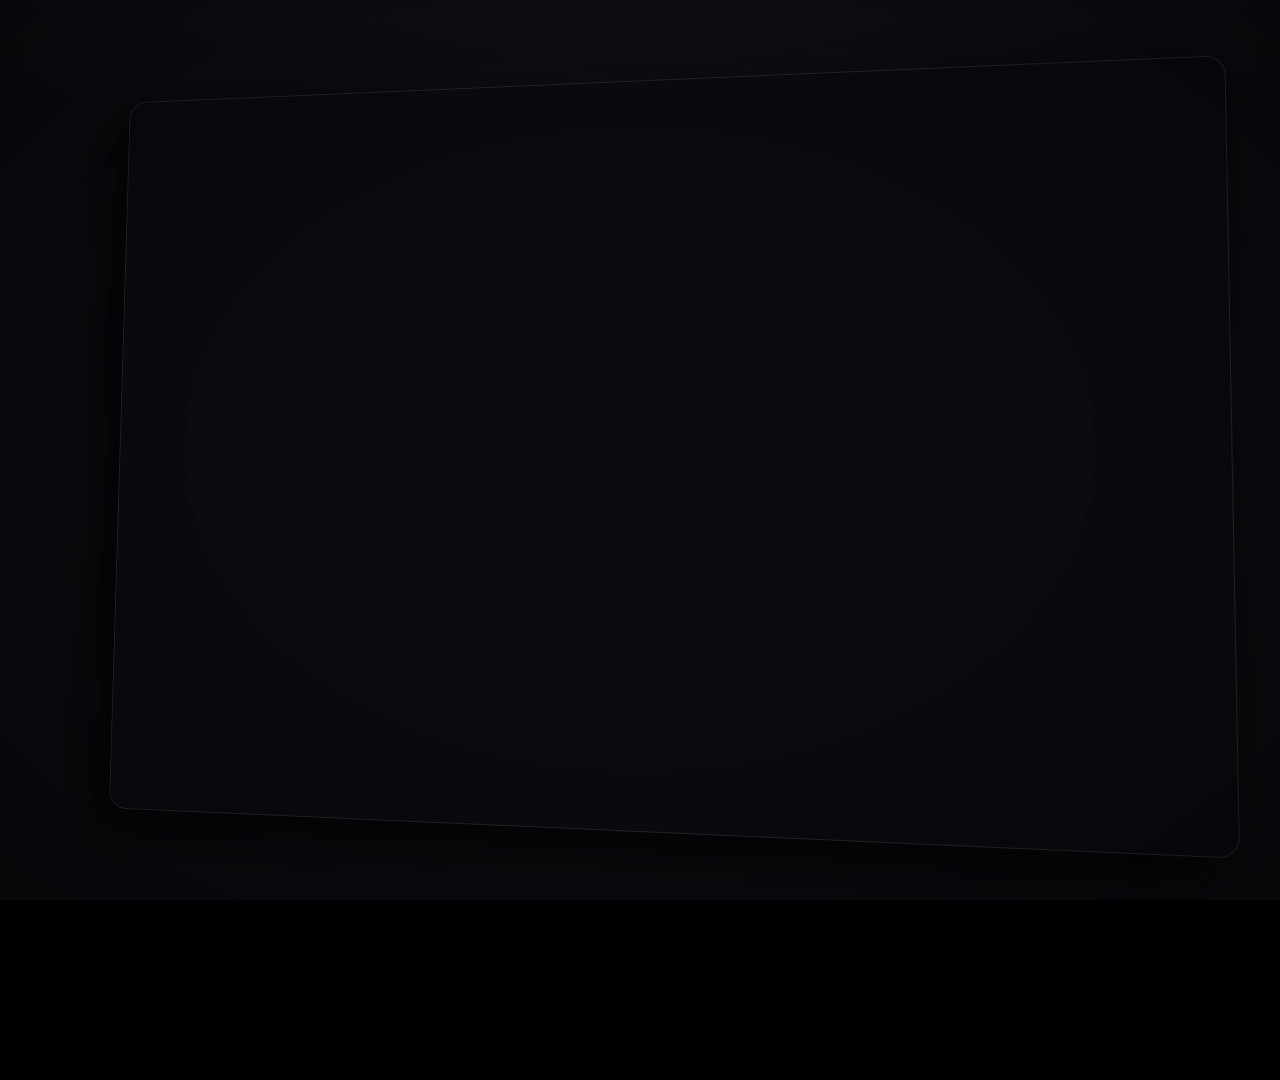
<file: .commandcode/skills/hyperframes-animation/examples/demo-page-scroll-spotlight.html>
<!doctype html>
<html lang="en">
  <head>
    <meta charset="UTF-8" />
    <meta name="viewport" content="width=1920, height=1080" />
    <title>Scene 04 — Contextual Product Showcase</title>

    <!--
      HyperFrames composition.tsx.

      Choreography (4 phases, 9 seconds total):
        0.00 – 0.80s   3D-tilted page card scales 0.95 → 1.0
                       Navbar / title / CTA fade in (staggered)
        0.12 – 2.80s   Title keywords glow synced to ASR words:
                         "1" "long" "video" "10" "viral" "clips"
        3.08 – 4.08s   Page content scrolls up 280 px (programmatic scroll feel)
                       Carousel section fades in + scales from 0.9
        3.58 – 8.84s   Main video pops forward in 3D (translateZ 80 px) + scales up
                       Radial spotlight dims the surroundings; decays at end
          (attack 0→1 then decay 1→REST_LEVEL). All visual effects (color,
          text-shadow, scale) derive from --glow via CSS calc()
        - Pop-target uses the same --glow pattern; translateZ + scale derived
        - Spotlight is a separate overlay with simple opacity tween
        - Video placeholders are colored divs (no asset files needed)
        - Tilt is static CSS, never tweened
    -->

    <script src="https://cdn.jsdelivr.net/npm/gsap@3.14.2/dist/gsap.min.js"></script>

    <style>
      :root {
        --page-bg: #0a0a0f;
        --text-primary: #ffffff;
        --text-secondary: #a1a1aa;
        --accent: #edcb50;
        --input-bg: #1a1a1f;
        --green: #22c55e;
      }
      * {
        margin: 0;
        padding: 0;
        box-sizing: border-box;
      }
      html,
      body {
        margin: 0;
        width: 1920px;
        height: 1080px;
        overflow: hidden;
        background: #000;
        font-family:
          "Inter",
          system-ui,
          -apple-system,
          sans-serif;
        color: var(--text-primary);
      }

      /* ============================================================
         BACKGROUND
         ============================================================ */
      .bg {
        position: absolute;
        inset: 0;
        background:
          radial-gradient(
            ellipse 100% 60% at 50% -10%,
            rgba(100, 100, 150, 0.08) 0%,
            transparent 60%
          ),
          var(--page-bg);
      }

      /* ============================================================
         3D PERSPECTIVE + TILTED CARD
         ============================================================ */
      .perspective-wrap {
        position: absolute;
        inset: 0;
        display: flex;
        align-items: center;
        justify-content: center;
        perspective: 1200px;
      }
      .page-card {
        width: 92%;
        height: 88%;
        background-color: var(--page-bg);
        border-radius: 20px;
        overflow: hidden;
        transform-style: preserve-3d;
        /* tilt + initial scale set by gsap.set() below so subsequent tweens preserve them */
        box-shadow:
          -30px 30px 60px rgba(0, 0, 0, 0.4),
          -15px 15px 30px rgba(0, 0, 0, 0.3),
          0 0 80px rgba(0, 0, 0, 0.2);
        border: 1px solid rgba(255, 255, 255, 0.1);
        position: relative;
      }

      /* ============================================================
         NAVBAR (sticks to top of card; NOT inside scroll content)
         ============================================================ */
      .page-navbar {
        position: absolute;
        top: 0;
        left: 0;
        right: 0;
        height: 72px;
        padding: 0 48px;
        display: flex;
        align-items: center;
        justify-content: space-between;
        z-index: 100;
        opacity: 0; /* GSAP fades in */
        background: linear-gradient(to bottom, rgba(10, 10, 15, 0.95), rgba(10, 10, 15, 0.6));
      }
      .nav-left {
        display: flex;
        align-items: center;
        gap: 10px;
      }
      .nav-logo {
        width: 32px;
        height: 32px;
        color: var(--text-primary);
      }
      .nav-brand {
        font-size: 20px;
        font-weight: 600;
        letter-spacing: -0.5px;
      }
      .nav-center {
        display: flex;
        align-items: center;
        gap: 28px;
      }
      .nav-item {
        font-size: 14px;
        font-weight: 500;
        color: var(--text-secondary);
        display: flex;
        align-items: center;
      }
      .nav-item .chev {
        margin-left: 4px;
        font-size: 10px;
      }
      .nav-tag {
        font-size: 10px;
        background: var(--green);
        color: #fff;
        padding: 2px 6px;
        border-radius: 4px;
        font-weight: 600;
        margin-right: 6px;
      }
      .nav-right {
        display: flex;
        align-items: center;
        gap: 12px;
      }
      .nav-signin {
        padding: 8px 16px;
        border: 1px solid rgba(255, 255, 255, 0.2);
        border-radius: 8px;
        color: var(--text-primary);
        font-size: 14px;
        font-weight: 500;
      }
      .nav-signup {
        padding: 8px 16px;
        background: var(--accent);
        border-radius: 8px;
        color: var(--page-bg);
        font-size: 14px;
        font-weight: 600;
      }

      /* ============================================================
         SCROLL CONTENT — GSAP tweens its y
         ============================================================ */
      .scroll-content {
        padding-top: 140px;
        padding-bottom: 60px;
        display: flex;
        flex-direction: column;
        align-items: center;
        will-change: transform;
      }

      /* ============================================================
         HERO SECTION
         ============================================================ */
      .hero {
        text-align: center;
        max-width: 1200px;
        width: 90%;
        opacity: 0; /* GSAP fades in */
      }
      .hero-eyebrow {
        font-size: 14px;
        color: var(--accent);
        text-transform: uppercase;
        letter-spacing: 2px;
        margin-bottom: 24px;
        font-weight: 600;
      }
      .hero-title {
        font-size: 64px;
        font-weight: 700;
        line-height: 1.1;
        letter-spacing: -1px;
      }
      .hero-sub {
        font-size: 20px;
        color: rgba(255, 255, 255, 0.6);
        margin-top: 24px;
        font-weight: 400;
        line-height: 1.5;
        max-width: 800px;
        margin-left: auto;
        margin-right: auto;
      }

      /* ============================================================
         KEYWORD GLOW — all derived from --glow CSS custom property
         ============================================================ */
      .kw {
        --glow: 0;
        display: inline-block;
        position: relative;
        z-index: 0;
        padding: 0 0.015em;
        color: rgb(
          calc(255 - var(--glow) * 18) calc(255 - var(--glow) * 30) calc(255 - var(--glow) * 150)
        );
        text-shadow:
          0 0 calc(var(--glow) * 10px) rgba(255, 235, 120, calc(var(--glow) * 0.95)),
          0 0 calc(var(--glow) * 24px) rgba(237, 203, 80, calc(var(--glow) * 0.78)),
          0 0 calc(var(--glow) * 44px) rgba(237, 203, 80, calc(var(--glow) * 0.38));
        transform: scale(calc(1 + var(--glow) * 0.035));
      }
      .kw::before {
        content: "";
        position: absolute;
        left: -0.025em;
        right: -0.025em;
        top: 0.08em;
        bottom: 0.05em;
        z-index: -1;
        border-radius: 0.16em;
        background: linear-gradient(
          90deg,
          rgba(237, 203, 80, 0.08),
          rgba(255, 222, 80, 0.72),
          rgba(237, 203, 80, 0.12)
        );
        opacity: calc(var(--glow) * 0.78);
        transform: scaleX(calc(0.72 + var(--glow) * 0.24)) skewX(-5deg);
        transform-origin: left center;
        box-shadow:
          0 0 calc(var(--glow) * 14px) rgba(237, 203, 80, calc(var(--glow) * 0.7)),
          0 0 calc(var(--glow) * 28px) rgba(237, 203, 80, calc(var(--glow) * 0.32));
      }

      /* ============================================================
         CTA INPUT ROW
         ============================================================ */
      .cta-row {
        display: flex;
        align-items: center;
        justify-content: center;
        gap: 16px;
        margin-top: 36px;
        opacity: 0; /* GSAP fades in */
      }
      .cta-input {
        display: flex;
        align-items: center;
        background: var(--input-bg);
        border-radius: 28px;
        padding: 6px 6px 6px 18px;
        gap: 12px;
      }
      .cta-link-icon {
        width: 16px;
        height: 16px;
        color: rgba(255, 255, 255, 0.4);
      }
      .cta-placeholder {
        font-size: 14px;
        color: rgba(255, 255, 255, 0.4);
        min-width: 130px;
      }
      .cta-button {
        padding: 12px 24px;
        background: #fff;
        border-radius: 22px;
        color: var(--page-bg);
        font-size: 14px;
        font-weight: 600;
      }
      .cta-or {
        color: rgba(255, 255, 255, 0.4);
        font-size: 14px;
      }
      .cta-upload {
        padding: 12px 24px;
        border: 1px solid rgba(255, 255, 255, 0.2);
        border-radius: 22px;
        color: var(--text-primary);
        font-size: 14px;
        font-weight: 500;
      }

      /* ============================================================
         VIDEO CAROUSEL (Phase 2 entry, Phase 4 pop-out)
         ============================================================ */
      .carousel-wrap {
        opacity: 0; /* GSAP fades in */
        transform: scale(0.9); /* GSAP scales to 1 */
        transform-origin: center top;
        margin-top: 48px;
        display: flex;
        justify-content: center;
        align-items: center;
        gap: 20px;
        width: 100%;
        max-width: 1400px;
        padding: 0 20px;
        perspective: 800px;
        transform-style: preserve-3d;
      }
      .carousel-arrow {
        width: 44px;
        height: 44px;
        border-radius: 50%;
        background: rgba(60, 60, 65, 0.8);
        display: flex;
        align-items: center;
        justify-content: center;
        color: #fff;
        flex-shrink: 0;
        font-size: 24px;
        font-weight: 300;
      }

      /* Main video — Phase 4 pop-out target */
      .carousel-main {
        --glow: 0;
        width: 720px;
        height: 420px;
        background: var(--input-bg);
        border-radius: 16px;
        position: relative;
        overflow: hidden;
        flex-shrink: 0;
        transform-style: preserve-3d;
        transform: translateZ(calc(var(--glow) * 80px)) scale(calc(1 + var(--glow) * 0.15));
        box-shadow:
          0 0 calc(var(--glow) * 25px) rgba(237, 203, 80, calc(var(--glow) * 0.7)),
          0 0 calc(var(--glow) * 50px) rgba(237, 203, 80, calc(var(--glow) * 0.4)),
          0 calc(20px + var(--glow) * 40px) calc(60px + var(--glow) * 40px)
            rgba(0, 0, 0, calc(0.6 + var(--glow) * 0.2));
        border: 3px solid rgba(237, 203, 80, calc(var(--glow) * 0.8));
        z-index: 200;
      }
      .carousel-main-placeholder {
        position: absolute;
        inset: 0;
        display: flex;
        align-items: center;
        justify-content: center;
        font-size: 28px;
        font-weight: 600;
        color: rgba(255, 255, 255, 0.5);
        background: linear-gradient(135deg, #1a2540 0%, #3d2a4f 50%, #4f1d2e 100%);
      }
      .carousel-main-placeholder span {
        background: rgba(0, 0, 0, 0.4);
        padding: 8px 20px;
        border-radius: 8px;
      }

      /* Side panel */
      .carousel-side {
        width: 420px;
        height: 280px;
        background: var(--input-bg);
        border-radius: 16px;
        position: relative;
        overflow: hidden;
        flex-shrink: 0;
      }
      .carousel-side-placeholder {
        position: absolute;
        inset: 0;
        background: linear-gradient(135deg, #2a3550 0%, #4a3a5a 100%);
        display: flex;
        align-items: center;
        justify-content: center;
        font-size: 18px;
        font-weight: 600;
        color: rgba(255, 255, 255, 0.5);
      }
      .presets-stack {
        position: absolute;
        top: 16px;
        right: 16px;
        display: flex;
        flex-direction: column;
        gap: 8px;
        z-index: 5;
      }
      .preset-label {
        padding: 8px 14px;
        background: rgba(255, 255, 255, 0.12);
        border-radius: 8px;
        color: rgba(255, 255, 255, 0.8);
        font-size: 12px;
        font-weight: 500;
      }
      .preset-tile {
        width: 44px;
        height: 44px;
        background: rgba(255, 255, 255, 0.08);
        border-radius: 8px;
        align-self: flex-end;
      }

      /* ============================================================
         SPOTLIGHT OVERLAY (above page card, dims surroundings)
         ============================================================ */
      .spotlight {
        position: absolute;
        inset: 0;
        background: radial-gradient(
          ellipse 850px 550px at 40% 60%,
          transparent 0%,
          transparent 50%,
          rgba(0, 0, 0, 0.65) 100%
        );
        pointer-events: none;
        opacity: 0; /* GSAP fades in during Phase 4 */
        z-index: 150;
      }

      /* ============================================================
         VIGNETTE
         ============================================================ */
      .vignette {
        position: absolute;
        inset: 0;
        background: radial-gradient(ellipse at center, transparent 50%, rgba(0, 0, 0, 0.3) 100%);
        pointer-events: none;
        z-index: 400;
      }
    </style>
  </head>
  <body>
    <div
      id="root"
      data-composition-id="main"
      data-start="0"
      data-duration="9"
      data-width="1920"
      data-height="1080"
    >
      <div class="bg"></div>

      <div class="perspective-wrap">
        <div
          class="page-card clip"
          data-start="0"
          data-duration="9"
          data-track-index="1"
          id="page-card"
        >
          <!-- Navbar (anchored to card top) -->
          <nav class="page-navbar" id="navbar">
            <div class="nav-left">
              <svg
                class="nav-logo"
                viewBox="0 0 24 24"
                fill="none"
                xmlns="http://www.w3.org/2000/svg"
                aria-hidden="true"
              >
                <path
                  fill="currentColor"
                  d="M11.954 3.817c-4.49 0-8.132 3.644-8.152 8.146v12H0V12C0 5.373 5.352 0 11.954 0s11.953 5.373 11.953 12-5.351 12-11.953 12a12 12 0 0 1-1.718-.123v-3.876q.831.181 1.718.182c4.502 0 8.152-3.663 8.152-8.183s-3.65-8.183-8.152-8.183"
                />
                <path
                  fill="currentColor"
                  d="M5.118 24V11.995c0-3.79 3.062-6.857 6.836-6.857 3.773 0 6.836 3.068 6.836 6.857s-3.063 6.857-6.836 6.857c-.594 0-1.17-.076-1.718-.218V14.5c.488.337 1.08.534 1.718.534a3.037 3.037 0 0 0 3.034-3.04 3.037 3.037 0 0 0-3.034-3.04 3.037 3.037 0 0 0-3.034 3.008V24z"
                />
              </svg>
              <span class="nav-brand">OpusClip</span>
            </div>
            <div class="nav-center">
              <span class="nav-item">Features<span class="chev">▾</span></span>
              <span class="nav-item">Solutions<span class="chev">▾</span></span>
              <span class="nav-item">Resources<span class="chev">▾</span></span>
              <span class="nav-item">Pricing</span>
              <span class="nav-item">For business<span class="chev">▾</span></span>
              <span class="nav-item"><span class="nav-tag">New</span>Agent Opus</span>
            </div>
            <div class="nav-right">
              <span class="nav-signin">Sign in</span>
              <span class="nav-signup">Sign up - It's FREE</span>
            </div>
          </nav>

          <!-- Scrollable content -->
          <div class="scroll-content" id="scroll-content">
            <div class="hero" id="hero">
              <div class="hero-eyebrow">#1 AI VIDEO CLIPPING TOOL</div>
              <h1 class="hero-title">
                <span class="kw" data-glow-start="0.12" data-glow-end="0.28">1</span>
                <span class="kw" data-glow-start="0.52" data-glow-end="0.72">long</span>
                <span class="kw" data-glow-start="0.78" data-glow-end="1.44">video,</span>
                <span class="kw" data-glow-start="1.48" data-glow-end="1.80">10</span>
                <span class="kw" data-glow-start="1.94" data-glow-end="2.22">viral</span>
                <span class="kw" data-glow-start="2.28" data-glow-end="2.80">clips.</span>
                <br />Create 10x faster.
              </h1>
              <p class="hero-sub">
                OpusClip turns long videos into shorts, and publishes them to all social platforms
                in one click.
              </p>
            </div>

            <div class="cta-row" id="cta-row">
              <div class="cta-input">
                <svg
                  class="cta-link-icon"
                  viewBox="0 0 24 24"
                  fill="none"
                  stroke="currentColor"
                  stroke-width="2"
                  stroke-linecap="round"
                  stroke-linejoin="round"
                  aria-hidden="true"
                >
                  <path d="M10 13a5 5 0 0 0 7.54.54l3-3a5 5 0 0 0-7.07-7.07l-1.72 1.71" />
                  <path d="M14 11a5 5 0 0 0-7.54-.54l-3 3a5 5 0 0 0 7.07 7.07l1.71-1.71" />
                </svg>
                <span class="cta-placeholder">Drop a video link</span>
                <div class="cta-button">Get free clips</div>
              </div>
              <span class="cta-or">or</span>
              <div class="cta-upload">Upload files</div>
            </div>

            <!-- Video carousel section -->
            <div class="carousel-wrap" id="carousel">
              <div class="carousel-arrow">‹</div>

              <div class="carousel-main pop-target" id="pop-target">
                <div class="carousel-main-placeholder">
                  <span>Hero animation</span>
                </div>
              </div>

              <div class="carousel-arrow">›</div>

              <div class="carousel-side">
                <div class="carousel-side-placeholder">Demo · reframe</div>
                <div class="presets-stack">
                  <div class="preset-label">Presets</div>
                  <div class="preset-tile"></div>
                  <div class="preset-tile"></div>
                  <div class="preset-tile"></div>
                  <div class="preset-tile"></div>
                </div>
              </div>
            </div>
          </div>
          <!-- /.scroll-content -->
        </div>
        <!-- /.page-card -->
      </div>
      <!-- /.perspective-wrap -->

      <div class="spotlight" id="spotlight"></div>
      <div class="vignette"></div>
    </div>

    <script>
      /* ================================================================
         TIMING — all in local seconds (scene starts at 0).
         ASR timestamps are direct from the source, with SCENE_START = 16
         subtracted to get local time.
         ================================================================ */
      const ASR = {
        // Phase 2 title keywords
        one: { start: 0.119, end: 0.279 },
        long: { start: 0.52, end: 0.719 },
        video: { start: 0.779, end: 1.44 },
        ten: { start: 1.479, end: 1.799 },
        viral: { start: 1.94, end: 2.219 },
        clips: { start: 2.279, end: 2.8 },
      };

      const TIMING = {
        // Phase 1: entry
        cardEntryStart: 0.0,
        cardEntryDur: 0.8,
        navbarFadeAt: 0.0,
        navbarFadeDur: 0.6,
        titleFadeAt: 0.17,
        titleFadeDur: 0.7,
        ctaFadeAt: 0.5,
        ctaFadeDur: 0.7,

        // Phase 2: keyword glows handled per-element via data attrs

        // Phase 3: scroll + carousel
        phase2StartAt: 3.08,
        scrollDur: 1.0,
        scrollDistance: 280,
        carouselFadeDur: 0.5,

        // Phase 4: pop-out + spotlight
        popStart: 3.58,
        popAttackDur: 0.67, // ramp 0 → 1
        popDecayDur: 0.33, // ramp 1 → 0.5 near end
        popEnd: 8.84,
        popRestLevel: 0.5,
      };

      const KEYWORD_REST_LEVEL = 0.14;
      const KEYWORD_SUSTAIN = 0.5; // seconds after ASR end before decay completes

      /* ================================================================
         TIMELINE
         ================================================================ */
      window.__timelines = window.__timelines || {};
      const tl = gsap.timeline({ paused: true });
      window.__timelines["main"] = tl;

      // Set the static 3D tilt + initial scale via GSAP so subsequent
      // scale tweens preserve the rotation aliases. (If we left
      // `transform: rotateY(...) rotateX(...) scale(0.95)` in CSS, a GSAP
      // tween touching only `scale` could overwrite the full matrix and
      // lose the rotation. Owning the transform state in GSAP avoids the
      // problem entirely.)
      gsap.set(".page-card", {
        rotationY: -8,
        rotationX: 3,
        scale: 0.95,
      });

      /* ----------------------------------------------------------------
         PHASE 1: Page card entry + navbar/title/CTA fade-in
         ---------------------------------------------------------------- */
      tl.to(
        ".page-card",
        { scale: 1.0, duration: TIMING.cardEntryDur, ease: "power2.out" },
        TIMING.cardEntryStart,
      );

      tl.fromTo(
        "#navbar",
        { opacity: 0 },
        { opacity: 1, duration: TIMING.navbarFadeDur, ease: "power2.out" },
        TIMING.navbarFadeAt,
      );

      tl.fromTo(
        "#hero",
        { opacity: 0 },
        { opacity: 1, duration: TIMING.titleFadeDur, ease: "power2.out" },
        TIMING.titleFadeAt,
      );

      tl.fromTo(
        "#cta-row",
        { opacity: 0 },
        { opacity: 1, duration: TIMING.ctaFadeDur, ease: "power2.out" },
        TIMING.ctaFadeAt,
      );

      /* ----------------------------------------------------------------
         PHASE 2: Keyword glows — two tweens per word.
         Attack (0 → 1) + decay (1 → REST_LEVEL). GSAP holds REST forever.
         ---------------------------------------------------------------- */
      document.querySelectorAll(".kw").forEach((kw) => {
        const start = Number(kw.dataset.glowStart);
        const end = Number(kw.dataset.glowEnd);
        const peak = start + (end - start) / 2;
        const restAt = end + KEYWORD_SUSTAIN;

        tl.fromTo(
          kw,
          { "--glow": 0 },
          { "--glow": 1.18, duration: peak - start, ease: "power2.out" },
          start,
        );

        tl.to(
          kw,
          { "--glow": KEYWORD_REST_LEVEL, duration: restAt - peak, ease: "power2.out" },
          peak,
        );
      });

      /* ----------------------------------------------------------------
         PHASE 3: Scroll + carousel entry
         ---------------------------------------------------------------- */
      tl.fromTo(
        "#scroll-content",
        { y: 0 },
        { y: -TIMING.scrollDistance, duration: TIMING.scrollDur, ease: "power2.inOut" },
        TIMING.phase2StartAt,
      );

      tl.fromTo(
        "#carousel",
        { opacity: 0, scale: 0.9 },
        { opacity: 1, scale: 1.0, duration: TIMING.carouselFadeDur, ease: "power2.out" },
        TIMING.phase2StartAt,
      );

      /* ----------------------------------------------------------------
         PHASE 4: Pop-out (driven by --glow on .carousel-main) + spotlight
         ---------------------------------------------------------------- */
      // Attack the pop-out glow.
      tl.fromTo(
        "#pop-target",
        { "--glow": 0 },
        { "--glow": 1, duration: TIMING.popAttackDur, ease: "power2.out" },
        TIMING.popStart,
      );

      // Decay at the end of the scene (mirrors original phase2End-10 / phase2End ramp).
      tl.to(
        "#pop-target",
        { "--glow": TIMING.popRestLevel, duration: TIMING.popDecayDur, ease: "power2.out" },
        TIMING.popEnd - TIMING.popDecayDur,
      );

      // Spotlight fades in alongside the pop attack, decays with the pop.
      tl.fromTo(
        "#spotlight",
        { opacity: 0 },
        { opacity: 1, duration: 0.5, ease: "power2.out" },
        TIMING.popStart,
      );

      tl.to(
        "#spotlight",
        { opacity: TIMING.popRestLevel, duration: TIMING.popDecayDur, ease: "power2.out" },
        TIMING.popEnd - TIMING.popDecayDur,
      );
    </script>
  </body>
</html>
</file>
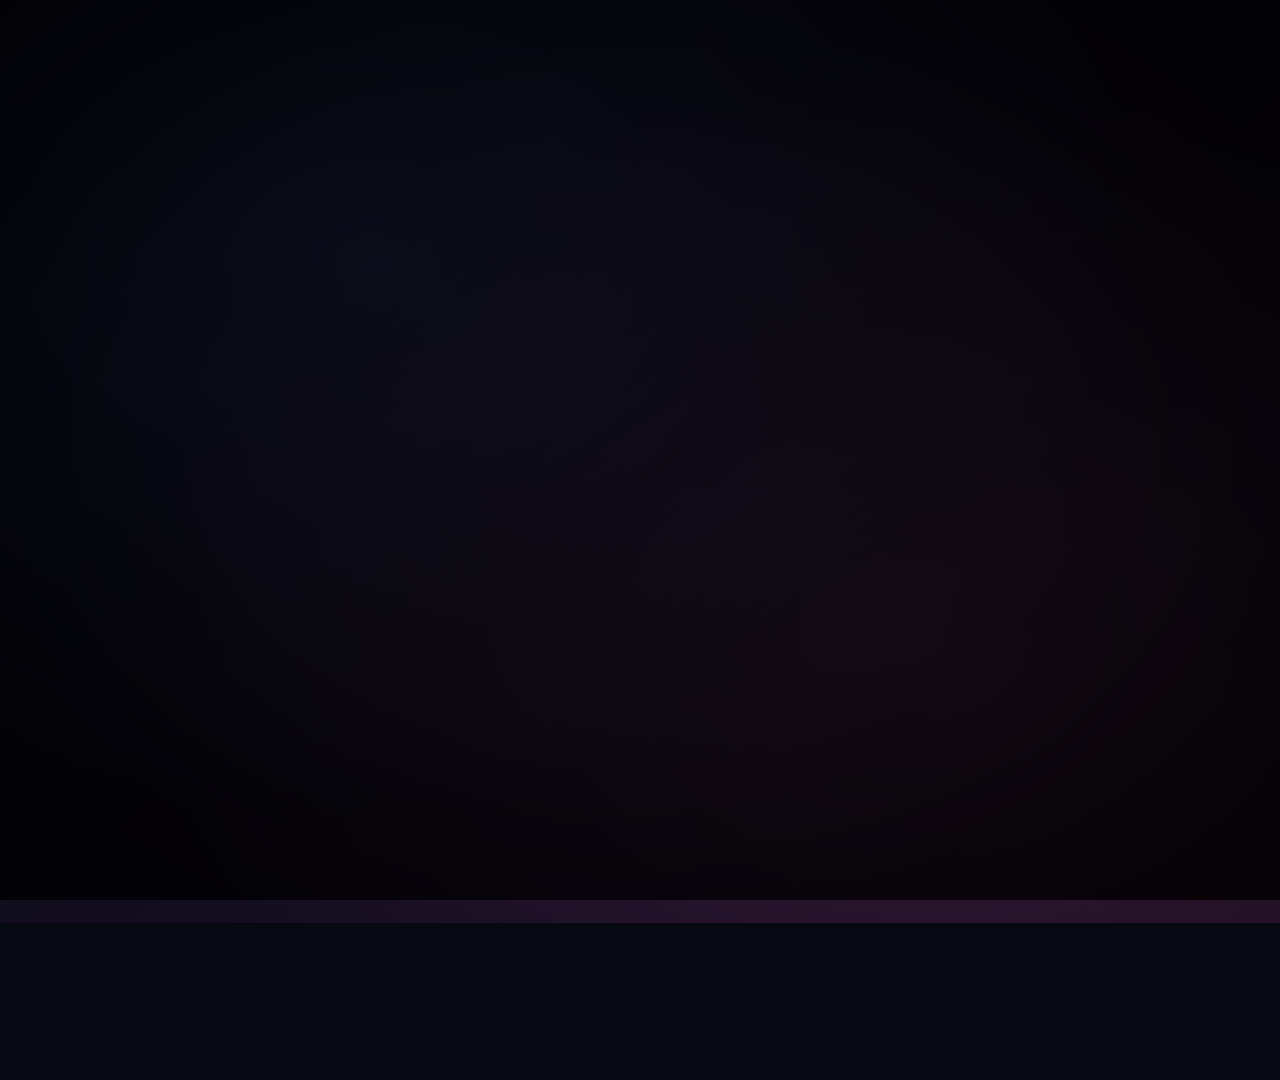
<file: .commandcode/skills/hyperframes-animation/examples/hook-counter-burst.html>
<!doctype html>
<html lang="en">
  <head>
    <meta charset="UTF-8" />
    <meta name="viewport" content="width=1920, height=1080" />
    <title>Scene 01 — Counting Icon Burst</title>

    <!--
      HyperFrames composition.tsx.

      Choreography (4 phases, 3.5 seconds total):
        0.00 – 0.17s   Background visible with dark overlay; nothing else
        0.17 – 0.57s   Four enriched icons enter staggered, clustered at startOffset 0.4
                       (clock 0.17s · scissors 0.30s · video 0.43s · play 0.57s)
        0.47 – 1.47s   Counter "0 → 90" with growing font size (0.20W → 0.42W);
                       icons expand outward from 40% to 100% position
        0.50 – 2.33s   Camera focus phase: scale 0.92 → 1.0
        2.33 – 3.50s   Camera push phase: scale 1.0 → 1.08
        1.27s          Percent symbol pops in with own spring

      Continuous motion (running from t=0, gated by icon visibility):
        Clock minute hand: linear rotation 420° over 3.5s
        Scissors: ±15° sine oscillation, period ~1.7s
        Cutting line: stroke-dashoffset drifts -200 over 3.5s
        Video record dot: opacity + scale phase-offset sine pulses
        Play triangle: scale pulse ±8%, period ~2.6s
          ease + duration (no shared driver needed, just identical timing)
        - Counter text + number scale are emitted as seek-safe timeline keyframes
        - Background: local Pexels MP4 plus dark overlay
        - Per-icon entry uses GSAP fromTo on a nested .icon-entry wrapper
          so it never overwrites the .icon-pos expansion tween
    -->

    <script src="https://cdn.jsdelivr.net/npm/gsap@3.14.2/dist/gsap.min.js"></script>

    <style>
      :root {
        --bg-dark: #060812;
        --text-primary: #ffffff;
        --accent-yellow: #edcb50;
        --record-red: #ef4444;
      }
      * {
        margin: 0;
        padding: 0;
        box-sizing: border-box;
      }
      html,
      body {
        margin: 0;
        width: 1920px;
        height: 1080px;
        overflow: hidden;
        background: var(--bg-dark);
        font-family:
          "Inter",
          system-ui,
          -apple-system,
          sans-serif;
        color: var(--text-primary);
      }

      /* ============================================================
         BACKGROUND (static gradient)
         ============================================================ */
      .bg {
        position: absolute;
        inset: 0;
        transform-origin: center center;
        will-change: transform;
        background:
          radial-gradient(ellipse at 30% 30%, rgba(80, 100, 200, 0.25), transparent 60%),
          radial-gradient(ellipse at 70% 70%, rgba(180, 80, 150, 0.2), transparent 60%),
          linear-gradient(135deg, #0a0d1f 0%, #1a0d20 100%);
      }
      .bg-overlay {
        position: absolute;
        inset: 0;
        background: rgba(0, 0, 0, 0.66);
      }

      /* ============================================================
         CAMERA WRAPPER (GSAP-managed scale phases)
         ============================================================ */
      .camera {
        position: absolute;
        inset: 0;
        transform-origin: center center;
        will-change: transform;
      }

      /* ============================================================
         ICONS — two nested wrappers per icon.
         .icon-pos is positioned at TARGET; GSAP x/y shifts toward center.
         .icon-entry tweens scale/opacity/rotation.
         ============================================================ */
      .icons-stage {
        position: absolute;
        inset: 0;
      }
      .icon-pos {
        position: absolute;
        width: 180px;
        height: 180px;
        will-change: transform;
      }
      .icon-entry {
        width: 100%;
        height: 100%;
        display: flex;
        align-items: center;
        justify-content: center;
        will-change: transform, opacity;
        /* initial scale(0) + opacity(0) set by GSAP fromTo */
      }
      .icon-svg {
        width: 100%;
        height: 100%;
        display: block;
      }

      /* SVG inner elements — class hooks for GSAP tweens */
      .clock-hand-min {
        transform-box: view-box;
      }
      .scissor-upper,
      .scissor-lower {
        transform-origin: 12px 12px;
      }
      .play-tri {
        transform-origin: 12px 12px;
      }
      .record-dot {
        transform-origin: 19px 8px;
      }
      .play-ring {
        transform-origin: 12px 12px;
        transform: rotate(-90deg);
      }

      /* ============================================================
         COUNTER (absolute center, 3D entry)
         ============================================================ */
      .counter-stage {
        position: absolute;
        inset: 0;
        display: flex;
        align-items: center;
        justify-content: center;
        perspective: 2000px;
        perspective-origin: center center;
      }
      .counter-3d {
        display: flex;
        align-items: baseline;
        justify-content: center;
        transform-style: preserve-3d;
        will-change: transform, opacity;
        opacity: 0; /* GSAP entry fades in */
      }
      .counter-number {
        font-size: 806px; /* W × 0.42 — final size, GSAP scales from 0.20W */
        font-weight: 900;
        letter-spacing: -0.04em;
        line-height: 0.9;
        font-variant-numeric: tabular-nums; /* prevents 1→2 digit jitter */
        color: var(--text-primary);
        display: inline-block;
        transform-origin: center bottom;
        will-change: transform;
      }
      .counter-percent {
        font-size: 269px; /* W × 0.14 */
        font-weight: 700;
        letter-spacing: -0.02em;
        color: var(--accent-yellow);
        margin-left: 16px;
        display: inline-block;
        will-change: transform, opacity;
        opacity: 0; /* GSAP entry tweens in later */
      }

      /* ============================================================
         VIGNETTE
         ============================================================ */
      .vignette {
        position: absolute;
        inset: 0;
        background: radial-gradient(ellipse at center, transparent 50%, rgba(0, 0, 0, 0.5) 100%);
        pointer-events: none;
        z-index: 400;
      }
    </style>
  </head>
  <body>
    <div
      id="root"
      data-composition-id="main"
      data-start="0"
      data-duration="3.5"
      data-width="1920"
      data-height="1080"
    >
      <div class="bg"></div>
      <div class="bg-overlay"></div>

      <div
        class="camera clip"
        data-start="0"
        data-duration="3.5"
        data-track-index="1"
        id="camera-stage"
      >
        <div class="icons-stage">
          <!-- Clock -->
          <div class="icon-pos clock-pos" id="clock-pos">
            <div class="icon-entry clock-entry">
              <svg
                class="icon-svg"
                viewBox="0 0 24 24"
                xmlns="http://www.w3.org/2000/svg"
                aria-hidden="true"
              >
                <circle
                  class="clock-ring"
                  cx="12"
                  cy="12"
                  r="9"
                  fill="none"
                  stroke="white"
                  stroke-width="2"
                  stroke-dasharray="56.5"
                  stroke-dashoffset="56.5"
                />
                <line
                  x1="12"
                  y1="12"
                  x2="12"
                  y2="8"
                  stroke="white"
                  stroke-width="2"
                  stroke-linecap="round"
                />
                <line
                  class="clock-hand-min"
                  x1="12"
                  y1="12"
                  x2="12"
                  y2="6"
                  stroke="#edcb50"
                  stroke-width="2"
                  stroke-linecap="round"
                />
                <circle cx="12" cy="12" r="1.5" fill="#edcb50" />
              </svg>
            </div>
          </div>

          <!-- Scissors -->
          <div class="icon-pos scissors-pos" id="scissors-pos">
            <div class="icon-entry scissors-entry">
              <svg
                class="icon-svg"
                viewBox="0 0 24 24"
                xmlns="http://www.w3.org/2000/svg"
                aria-hidden="true"
              >
                <g class="scissor-upper">
                  <path
                    d="M12 10.5L4.5 3L6.5 3L14 10.5"
                    stroke="white"
                    stroke-width="2"
                    stroke-linecap="round"
                    fill="none"
                  />
                  <circle cx="6" cy="6" r="2.5" fill="none" stroke="white" stroke-width="1.5" />
                </g>
                <g class="scissor-lower">
                  <path
                    d="M12 13.5L4.5 21L6.5 21L14 13.5"
                    stroke="white"
                    stroke-width="2"
                    stroke-linecap="round"
                    fill="none"
                  />
                  <circle cx="6" cy="18" r="2.5" fill="none" stroke="white" stroke-width="1.5" />
                </g>
                <line
                  class="cutting-line"
                  x1="14"
                  y1="12"
                  x2="20"
                  y2="12"
                  stroke="#edcb50"
                  stroke-width="2"
                  stroke-linecap="round"
                  stroke-dasharray="4 2"
                />
              </svg>
            </div>
          </div>

          <!-- Video -->
          <div class="icon-pos video-pos" id="video-pos">
            <div class="icon-entry video-entry">
              <svg
                class="icon-svg"
                viewBox="0 0 24 24"
                xmlns="http://www.w3.org/2000/svg"
                aria-hidden="true"
              >
                <rect
                  class="video-frame"
                  x="3"
                  y="5"
                  width="14"
                  height="14"
                  rx="2"
                  stroke="white"
                  stroke-width="2"
                  fill="none"
                  stroke-dasharray="56"
                  stroke-dashoffset="56"
                />
                <path d="M8 9L13 12L8 15V9Z" fill="white" />
                <circle class="record-dot" cx="19" cy="8" r="2.5" fill="#ef4444" />
              </svg>
            </div>
          </div>

          <!-- Play -->
          <div class="icon-pos play-pos" id="play-pos">
            <div class="icon-entry play-entry">
              <svg
                class="icon-svg"
                viewBox="0 0 24 24"
                xmlns="http://www.w3.org/2000/svg"
                aria-hidden="true"
              >
                <circle
                  class="play-ring"
                  cx="12"
                  cy="12"
                  r="9"
                  fill="none"
                  stroke="white"
                  stroke-width="2"
                  stroke-dasharray="56.5"
                  stroke-dashoffset="56.5"
                />
                <circle cx="12" cy="12" r="7" fill="rgba(255,255,255,0.05)" />
                <path class="play-tri" d="M10 8L16 12L10 16V8Z" fill="#edcb50" />
              </svg>
            </div>
          </div>
        </div>
        <!-- /.icons-stage -->

        <div class="counter-stage">
          <div class="counter-3d" id="counter-3d">
            <span class="counter-number" id="counter-number">0</span
            ><span class="counter-percent" id="counter-percent">%</span>
          </div>
        </div>
      </div>
      <!-- /.camera -->

      <div class="vignette"></div>
    </div>

    <script>
      /* ================================================================
         CONSTANTS
         ================================================================ */
      const W = 1920,
        H = 1080;
      const ICON_SIZE = 180;
      const CENTER_X = W / 2 - ICON_SIZE / 2; // 870
      const CENTER_Y = H / 2 - ICON_SIZE / 2; // 450

      const TIMING = {
        // Phase 2 — icon entries (staggered)
        clockEntryAt: 0.17,
        scissorsEntryAt: 0.3,
        videoEntryAt: 0.43,
        playEntryAt: 0.57,
        entryDur: 0.55,

        // Phase 3 — count + expansion (shared start, dur, ease)
        countAt: 0.47,
        countDur: 1.0,
        startOffset: 0.4,

        // Counter 3D entry (slightly earlier than count starts)
        counterEntryAt: 0.27,
        counterEntryDur: 0.7,

        // Percent symbol entry
        percentEntryAt: 1.27,
        percentEntryDur: 0.55,

        // Phase 4 — camera
        cameraFocusAt: 0.5,
        cameraFocusDur: 1.83,
        cameraPushAt: 2.33,
        cameraPushDur: 1.17,
      };

      const ICONS = [
        {
          name: "clock",
          sel: "#clock-pos",
          targetX: W * 0.06,
          targetY: H * 0.18,
          delay: TIMING.clockEntryAt,
          entryRotation: -180,
          entryEase: "back.out(1.5)",
        },
        {
          name: "scissors",
          sel: "#scissors-pos",
          targetX: W * 0.85,
          targetY: H * 0.2,
          delay: TIMING.scissorsEntryAt,
          entryRotation: 0,
          entryEase: "back.out(1.5)",
        },
        {
          name: "video",
          sel: "#video-pos",
          targetX: W * 0.04,
          targetY: H * 0.68,
          delay: TIMING.videoEntryAt,
          entryRotation: 0,
          entryEase: "back.out(1.4)",
        },
        {
          name: "play",
          sel: "#play-pos",
          targetX: W * 0.88,
          targetY: H * 0.65,
          delay: TIMING.playEntryAt,
          entryRotation: 90,
          entryEase: "back.out(1.5)",
        },
      ];

      /* ================================================================
         SET ICON TARGET POSITIONS + INITIAL EXPANSION OFFSETS
         ================================================================ */
      ICONS.forEach(({ sel, targetX, targetY }) => {
        const el = document.querySelector(sel);
        el.style.left = targetX + "px";
        el.style.top = targetY + "px";

        // Initial offset for START_OFFSET = 0.4:
        // position = target + (center - target) * (1 - 0.4) = target + 0.6 * (center - target)
        const offsetX = (CENTER_X - targetX) * (1 - TIMING.startOffset);
        const offsetY = (CENTER_Y - targetY) * (1 - TIMING.startOffset);
        gsap.set(el, { x: offsetX, y: offsetY });
      });

      /* Set initial entry state on each .icon-entry */
      ICONS.forEach(({ name, entryRotation }) => {
        gsap.set(`.${name}-entry`, {
          scale: 0,
          opacity: 0,
          rotation: entryRotation,
        });
      });

      /* Set initial background and camera scale + subtle pan baseline */
      gsap.set(".bg", { scale: 1.05 });
      gsap.set(".camera", { scale: 0.92, x: 0, y: 2 });
      gsap.set("#counter-number", { scale: 0.2 / 0.42 });

      /* ================================================================
         TIMELINE
         ================================================================ */
      window.__timelines = window.__timelines || {};
      const tl = gsap.timeline({ paused: true });
      window.__timelines["main"] = tl;

      tl.to(
        ".bg",
        {
          scale: 1.07,
          x: 6,
          y: -4,
          duration: 3.5,
          ease: "sine.inOut",
        },
        0,
      );

      /* ----------------------------------------------------------------
         PHASE 2: Icon entries (staggered)
         ---------------------------------------------------------------- */
      ICONS.forEach(({ name, delay, entryEase }) => {
        // Scale + opacity + rotation entry
        tl.to(
          `.${name}-entry`,
          {
            scale: 1,
            opacity: 0.85,
            rotation: 0,
            duration: TIMING.entryDur,
            ease: entryEase,
          },
          delay,
        );
      });

      // Stroke-draw the outline circles/rect on clock, video, and play during their entries
      tl.to(
        ".clock-ring",
        {
          attr: { "stroke-dashoffset": 0 },
          duration: TIMING.entryDur,
          ease: "power2.out",
        },
        TIMING.clockEntryAt,
      );

      tl.to(
        ".video-frame",
        {
          attr: { "stroke-dashoffset": 0 },
          duration: TIMING.entryDur,
          ease: "power2.out",
        },
        TIMING.videoEntryAt,
      );

      tl.to(
        ".play-ring",
        {
          attr: { "stroke-dashoffset": 0 },
          duration: TIMING.entryDur,
          ease: "power2.out",
        },
        TIMING.playEntryAt,
      );

      /* ----------------------------------------------------------------
         PHASE 3: Counter (with 3D entry) + expansion
         ---------------------------------------------------------------- */
      // Counter 3D entry — translateZ + rotateY + scale + opacity, in parallel.
      tl.fromTo(
        "#counter-3d",
        { rotationY: 10, scale: 0.7, z: -300, opacity: 0 },
        {
          rotationY: 0,
          scale: 1.0,
          z: 0,
          opacity: 1,
          duration: TIMING.counterEntryDur,
          ease: "power3.out",
        },
        TIMING.counterEntryAt,
      );

      // Counter number + apparent size. Use discrete frame keyframes so
      // HyperFrames can seek directly to any sampled time.
      const counterEl = document.querySelector("#counter-number");
      const COUNT_STEPS = 30;
      const COUNT_START_SCALE = 0.2 / 0.42;

      for (let i = 0; i <= COUNT_STEPS; i += 1) {
        const p = i / COUNT_STEPS;
        const eased = 1 - Math.pow(1 - p, 2.5);
        const number = Math.round(eased * 90);
        const scale = COUNT_START_SCALE + eased * (1 - COUNT_START_SCALE);

        tl.set(
          counterEl,
          {
            textContent: String(number),
            scale,
          },
          TIMING.countAt + p * TIMING.countDur,
        );
      }

      // Percent symbol enters later with its own spring.
      tl.fromTo(
        "#counter-percent",
        { x: 60, rotation: 20, scale: 0.4, opacity: 0 },
        {
          x: 0,
          rotation: 0,
          scale: 1.0,
          opacity: 1,
          duration: TIMING.percentEntryDur,
          ease: "back.out(1.4)",
        },
        TIMING.percentEntryAt,
      );

      // Icon expansion — per-icon, same start/dur/ease as counter for lock-step sync.
      ICONS.forEach(({ sel }) => {
        tl.to(
          sel,
          {
            x: 0,
            y: 0,
            duration: TIMING.countDur,
            ease: "power2.out",
          },
          TIMING.countAt,
        );
      });

      /* ----------------------------------------------------------------
         PHASE 4: Multi-phase camera
         ---------------------------------------------------------------- */
      tl.to(
        ".camera",
        {
          scale: 1.0,
          duration: TIMING.cameraFocusDur,
          ease: "power2.out",
        },
        TIMING.cameraFocusAt,
      );

      tl.to(
        ".camera",
        {
          scale: 1.08,
          duration: TIMING.cameraPushDur,
          ease: "power2.out",
        },
        TIMING.cameraPushAt,
      );

      // Subtle deterministic pan from the the source camera micro-movement.
      tl.to(
        ".camera",
        {
          x: 3,
          y: 1.6,
          duration: 3.5,
          ease: "sine.inOut",
        },
        0,
      );

      /* ----------------------------------------------------------------
         CONTINUOUS INTERNAL SVG MOTION
         All four icons' inner animations are derived from tl.time() in
         a single shared onUpdate. Cheaper than 4-5 separate onUpdates,
         easier to inspect.
         ---------------------------------------------------------------- */
      const SCISSOR_SPEED = 0.12 * 30; // = 3.6 rad/sec (sin freq)
      const SCISSOR_AMP = 15;
      const REC_OPACITY_SPEED = 0.15 * 30; // = 4.5 rad/sec
      const REC_SCALE_SPEED = 0.1 * 30; // = 3.0 rad/sec
      const REC_OPACITY_AMP = 0.3;
      const REC_OPACITY_BASE = 0.7;
      const REC_SCALE_AMP = 0.15;
      const PLAY_PULSE_SPEED = 0.08 * 30; // = 2.4 rad/sec
      const PLAY_PULSE_AMP = 0.08;
      const CUTTING_FLOW_SPEED = 0.5 * 30; // = 15 units/sec (for stroke-dashoffset)

      const scissorUpper = document.querySelector(".scissor-upper");
      const scissorLower = document.querySelector(".scissor-lower");
      const recordDot = document.querySelector(".record-dot");
      const playTri = document.querySelector(".play-tri");
      const cuttingLine = document.querySelector(".cutting-line");

      tl.to(
        { tick: 0 },
        {
          tick: 1,
          duration: 3.5,
          ease: "none",
          onUpdate: function () {
            const t = tl.time();

            // Scissors — symmetric oscillation, anchored to scissors delay
            const sciT = t - TIMING.scissorsEntryAt;
            const sciAngle = sciT > 0 ? Math.sin(sciT * SCISSOR_SPEED) * SCISSOR_AMP : 0;
            gsap.set(scissorUpper, { rotation: sciAngle });
            gsap.set(scissorLower, { rotation: -sciAngle });

            // Cutting line — linear dash flow (negative = leftward drift)
            const cutT = t - TIMING.scissorsEntryAt;
            if (cutT > 0) {
              gsap.set(cuttingLine, {
                attr: { "stroke-dashoffset": -cutT * CUTTING_FLOW_SPEED },
              });
            }

            // Record dot — phase-offset opacity and scale
            const recT = t - TIMING.videoEntryAt;
            if (recT > 0) {
              const recOpacity =
                Math.sin(recT * REC_OPACITY_SPEED) * REC_OPACITY_AMP + REC_OPACITY_BASE;
              const recScale = 1 + Math.sin(recT * REC_SCALE_SPEED) * REC_SCALE_AMP;
              gsap.set(recordDot, { opacity: recOpacity, scale: recScale });
            }

            // Play triangle — gentle scale pulse
            const playT = t - TIMING.playEntryAt;
            if (playT > 0) {
              const playScale = 1 + Math.sin(playT * PLAY_PULSE_SPEED) * PLAY_PULSE_AMP;
              gsap.set(playTri, { scale: playScale });
            }
          },
        },
        0,
      );

      /* Clock minute hand — linear rotation, anchored to clock entry */
      tl.fromTo(
        ".clock-hand-min",
        { rotation: 0, svgOrigin: "12 12" },
        {
          rotation: 420, // 120 deg/sec × 3.5s, scaled for visible motion
          svgOrigin: "12 12",
          duration: 3.5 - TIMING.clockEntryAt,
          ease: "none",
        },
        TIMING.clockEntryAt,
      );
    </script>
  </body>
</html>
</file>
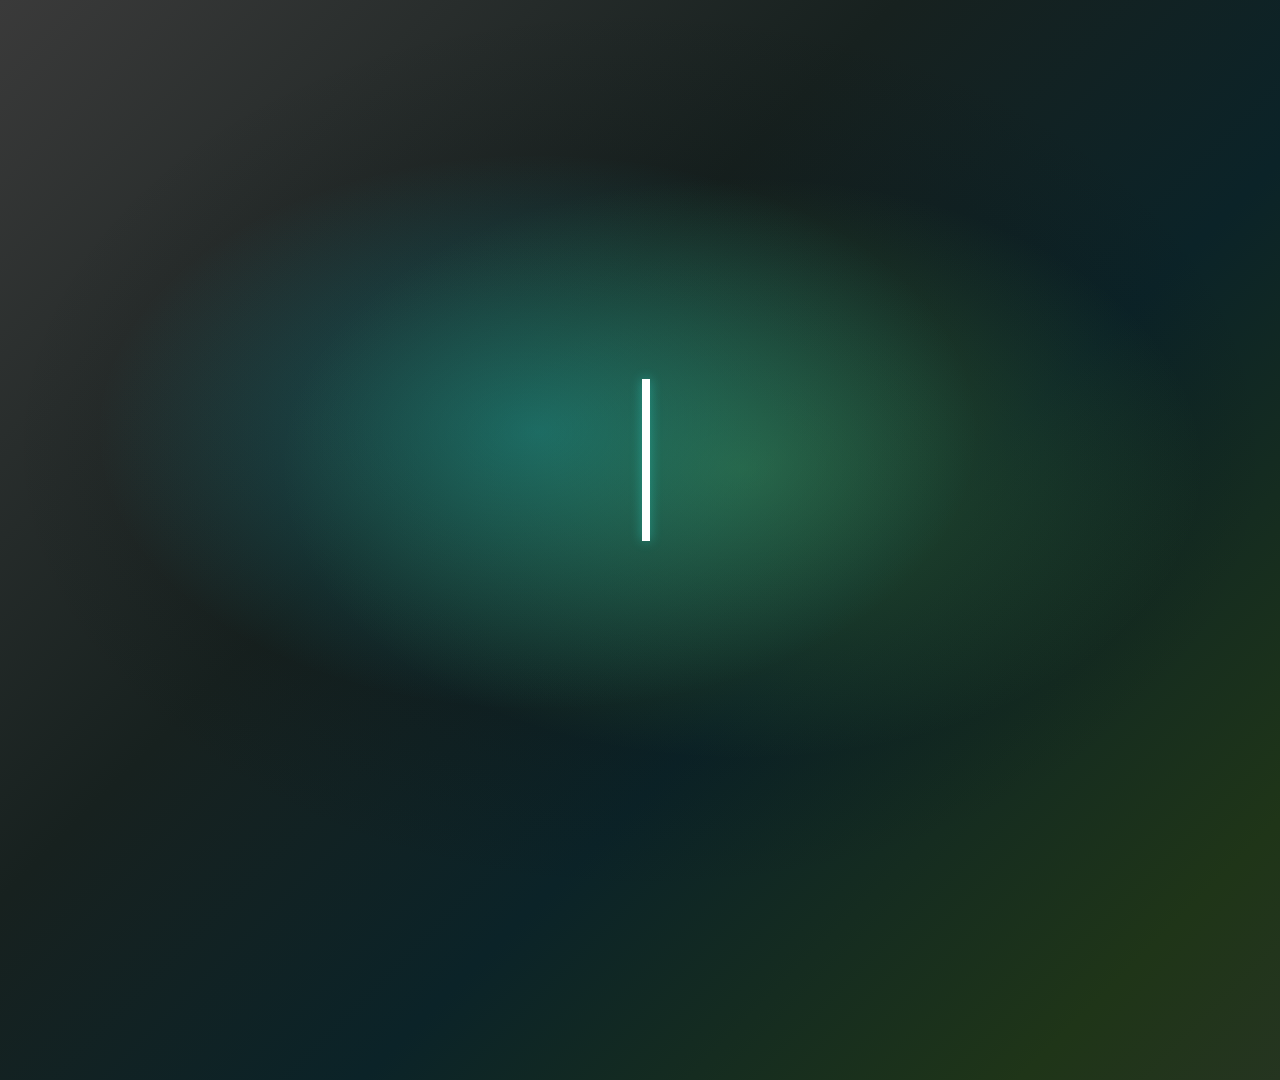
<file: .commandcode/skills/hyperframes-animation/examples/messaging-multi-phrase.html>
<!doctype html>
<html lang="en">
  <head>
    <meta charset="UTF-8" />
    <meta name="viewport" content="width=1920, height=1080" />
    <title>Scene — HyperFrames Messaging Multi-Phrase</title>

    <!--
      Blueprint: messaging-multi-phrase (HyperFrames preview)
      HyperFrames-native version of the scene-9-multi-phrase concept.

      Choreography (3 phrases, ~7.5 seconds total, content-driven duration):

        Phrase 1 [0.00 – 3.86 s]
          "With an AI assistant " (21 chars × 0.083 s = 1.75 s)
        + "you can trust"          (13 chars × 0.083 s = 1.08 s, accent pink)
        + hold 1.00 s
        → total 1.75 + 1.08 + 1.00 ≈ 3.83 s (computed by JS)

        Phrase 2 [3.86 – 5.27 s]
          "Instant " (8 chars × 0.083 s = 0.67 s)
        + "insights" (8 chars × 0.083 s = 0.67 s, accent pink)
        + hold 1.00 s
        → total 0.67 + 0.67 + 1.00 ≈ 2.33 s, but starts at 3.86 → endTime ≈ 6.18 s

        Phrase 3 [6.18 – 9.45 s]
          "Endless "      (8 chars × 0.083 = 0.67 s)
        + "possibilities" (13 chars × 0.083 = 1.08 s, accent pink)
        + hold 2.00 s     (longer — closing beat)
        → total 0.67 + 1.08 + 2.00 ≈ 3.75 s, but starts at 6.18 → endTime ≈ 9.93 s

        Continuous: cursor blink (square wave via `tl.time() % 1.0`)
          color, cursor blink. No per-phrase tweens.
        - No conditional DOM — phrase container exists from t=0 with empty text;
          onUpdate overwrites textContent in-place at each frame.
        - TIMELINE is a plain const computed once at script load (no useMemo).
        - Frames become seconds: charSpeed 2.5 frames → 0.083 s; hold 30 frames → 1.0 s.
        - Cursor blink: `(t % BLINK_CYCLE) < BLINK_CYCLE / 2 ? 1 : 0` inside the same
          onUpdate, not a separate component with `useCurrentFrame`.
        - textContent !== visible guard skips redundant DOM writes during hold windows.
    -->

    <script src="https://cdn.jsdelivr.net/npm/gsap@3.14.2/dist/gsap.min.js"></script>

    <style>
      :root {
        --text-primary: #ffffff;
        --text-accent: #32fff6;
        --text-accent-2: #a3ff7a;
        --bg: linear-gradient(
          135deg,
          #3a3a3a 0%,
          #17211f 30%,
          #0b2328 48%,
          #1f3518 70%,
          #343434 100%
        );
      }
      * {
        margin: 0;
        padding: 0;
        box-sizing: border-box;
      }
      html,
      body {
        margin: 0;
        width: 1920px;
        height: 1080px;
        overflow: hidden;
        background: var(--bg);
        font-family:
          "Inter",
          -apple-system,
          BlinkMacSystemFont,
          "Segoe UI",
          Roboto,
          sans-serif;
        color: var(--text-primary);
        -webkit-font-smoothing: antialiased;
        text-rendering: geometricPrecision;
      }

      .stage {
        position: absolute;
        inset: 0;
        display: flex;
        align-items: center;
        justify-content: center;
      }

      /* ============================================================
         PHRASE STAGE — one shared line with three inline children:
           .phrase-main   primary-color portion
           .phrase-accent accent-color portion
           .phrase-cursor block cursor (color overridden per-frame)
         `white-space: pre` keeps the trailing space in textMain so the
         accent doesn't merge with the lead-in.
         ============================================================ */
      .phrase-stage {
        position: absolute;
        inset: 0;
        width: 100%;
        display: flex;
        align-items: center;
        justify-content: center;
        font-size: 150px;
        font-weight: 800;
        line-height: 1;
        letter-spacing: 0;
        white-space: pre;
        text-align: center;
        text-shadow: 0 0 10px rgba(255, 255, 255, 0.16);
      }
      .phrase-main {
        color: var(--text-primary);
      }
      .phrase-accent {
        color: var(--text-accent);
        text-shadow: 0 0 12px rgba(50, 255, 246, 0.28);
      }
      .phrase-cursor {
        display: inline-block;
        flex: 0 0 auto;
        width: 8px;
        height: 162px; /* ≈ 1.08 × fontSize */
        background: var(--text-primary);
        margin-left: 12px;
        vertical-align: middle;
        transform: translateY(10px); /* baseline alignment */
        will-change: opacity, background-color;
        box-shadow: 0 0 12px rgba(50, 255, 246, 0.36);
      }

      /* ============================================================
         BACKGROUND TINT — subtle radial glow so pure black doesn't
         feel sterile. Drops to ~rgb(8,8,12) at corners.
         ============================================================ */
      .bg-tint {
        position: absolute;
        inset: 0;
        background:
          radial-gradient(ellipse at 42% 48%, rgba(24, 217, 232, 0.32), transparent 42%),
          radial-gradient(ellipse at 58% 52%, rgba(123, 234, 90, 0.26), transparent 44%),
          radial-gradient(ellipse at 50% 50%, rgba(8, 16, 18, 0.42), transparent 70%);
        pointer-events: none;
      }
    </style>
  </head>
  <body>
    <div
      id="root"
      data-composition-id="main"
      data-start="0"
      data-duration="7.5"
      data-width="1920"
      data-height="1080"
    >
      <div
        id="multi-phrase-scene"
        class="stage clip"
        data-start="0"
        data-duration="7.5"
        data-track-index="1"
      >
        <div class="bg-tint"></div>
        <div class="phrase-stage">
          <span class="phrase-main"></span><span class="phrase-accent"></span
          ><span class="phrase-cursor"></span>
        </div>
      </div>
    </div>

    <script>
      window.__timelines = window.__timelines || {};
      const tl = gsap.timeline({ paused: true });

      /* ============================================================
         SCRIPT — content + per-phrase timing config.
         Change SCRIPT and the timeline reshapes itself.
         ============================================================ */
      const SCRIPT = [
        {
          textMain: "Build video with ",
          textAccent: "HTML",
          charSpeed: 0.083, // seconds per character (= 2.5 frames @ 30 fps)
          hold: 1.0,
        },
        {
          textMain: "Seek ",
          textAccent: "any frame",
          charSpeed: 0.083,
          hold: 1.0,
        },
        {
          textMain: "Render to ",
          textAccent: "MP4",
          charSpeed: 0.083,
          hold: 2.0, // longer closing beat
        },
      ];

      /* ============================================================
         TIMELINE — flat reduce, computed once.
         Each entry gains absolute startTime + endTime in seconds.
         ============================================================ */
      let acc = 0;
      const TIMELINE = SCRIPT.map((item) => {
        const totalChars = item.textMain.length + item.textAccent.length;
        const typingDuration = totalChars * item.charSpeed;
        const totalDuration = typingDuration + item.hold;
        const start = acc;
        const end = start + totalDuration;
        acc = end;
        return Object.assign({}, item, {
          startTime: start,
          endTime: end,
          typingDuration,
        });
      });
      const TOTAL = TIMELINE[TIMELINE.length - 1].endTime;
      // TOTAL ≈ 9.93s with the SCRIPT above. The composition root caps at 7.5s
      // (data-duration), which is the actual render window — phrases 1+2 fit
      // comfortably; phrase 3 holds long enough that any time after ~6.18s is
      // already on the closing line. Adjust SCRIPT durations to fit your budget.

      /* ============================================================
         COLORS & BLINK
         ============================================================ */
      const MAIN_COLOR = "#FFFFFF";
      const ACCENT_COLOR = "#32FFF6";
      const BLINK_CYCLE = 1.0; // seconds — 0.5s on, 0.5s off (matches 30-frame square wave)

      const mainEl = document.querySelector(".phrase-main");
      const accentEl = document.querySelector(".phrase-accent");
      const cursorEl = document.querySelector(".phrase-cursor");

      /* ============================================================
         MASTER ENGINE — single onUpdate writes text + cursor every frame.
         ============================================================ */
      // Cache the most-recently-active phrase index for seek-safe scans.
      let lastIdx = 0;

      function findPhrase(t) {
        // Hot path: same phrase still active
        if (t >= TIMELINE[lastIdx].startTime && t < TIMELINE[lastIdx].endTime) {
          return TIMELINE[lastIdx];
        }
        // Cold path: linear scan (handles forward + backward seeks)
        for (let i = 0; i < TIMELINE.length; i++) {
          if (t >= TIMELINE[i].startTime && t < TIMELINE[i].endTime) {
            lastIdx = i;
            return TIMELINE[i];
          }
        }
        return null;
      }

      function renderAt(t) {
        // ----- Cursor blink (square wave, runs always) -----
        cursorEl.style.opacity = t % BLINK_CYCLE < BLINK_CYCLE / 2 ? "1" : "0";

        // ----- Find current phrase -----
        const phrase = findPhrase(t);
        if (!phrase) {
          if (mainEl.textContent !== "") mainEl.textContent = "";
          if (accentEl.textContent !== "") accentEl.textContent = "";
          cursorEl.style.background = MAIN_COLOR;
          return;
        }

        // ----- Compute visible characters -----
        const activeT = t - phrase.startTime;
        const charIdx = Math.floor(activeT / phrase.charSpeed);
        const mainLen = phrase.textMain.length;

        const visMain = phrase.textMain.slice(0, Math.min(charIdx, mainLen));
        const accentLen = Math.max(0, charIdx - mainLen);
        const visAccent = phrase.textAccent.slice(0, accentLen);

        // ----- DOM writes (guarded) -----
        if (mainEl.textContent !== visMain) mainEl.textContent = visMain;
        if (accentEl.textContent !== visAccent) accentEl.textContent = visAccent;

        // ----- Cursor color follows active segment -----
        const inAccent = visMain.length === mainLen && visAccent.length > 0;
        cursorEl.style.background = inAccent ? ACCENT_COLOR : MAIN_COLOR;
      }

      tl.to(
        { tick: 0 },
        {
          tick: 1,
          duration: 7.5, // matches data-duration; clips the timeline
          ease: "none",
          onUpdate: () => renderAt(tl.time()),
        },
        0,
      );

      const pauseTimeline = tl.pause.bind(tl);
      tl.pause = (time, suppressEvents) => {
        const result = pauseTimeline(time, suppressEvents);
        if (typeof time === "number") renderAt(time);
        return result;
      };

      function wrapSeekOwner(owner) {
        if (!owner || owner.__multiPhraseSeekWrapped) return;
        let currentSeek = owner.seek;
        Object.defineProperty(owner, "seek", {
          configurable: true,
          get: () => currentSeek,
          set: (value) => {
            if (typeof value !== "function") {
              currentSeek = value;
              return;
            }
            currentSeek = function (time) {
              const result = value.apply(this, arguments);
              if (typeof time === "number") renderAt(time);
              return result;
            };
          },
        });
        owner.seek = currentSeek;
        owner.__multiPhraseSeekWrapped = true;
      }

      function installWindowSeekHook(key) {
        if (window[key]) {
          wrapSeekOwner(window[key]);
          return;
        }
        let pendingOwner;
        Object.defineProperty(window, key, {
          configurable: true,
          get: () => pendingOwner,
          set: (value) => {
            pendingOwner = value;
            wrapSeekOwner(value);
          },
        });
      }
      installWindowSeekHook("__player");
      installWindowSeekHook("__hf");

      renderAt(0);

      window.__timelines["main"] = tl;
    </script>
  </body>
</html>
</file>
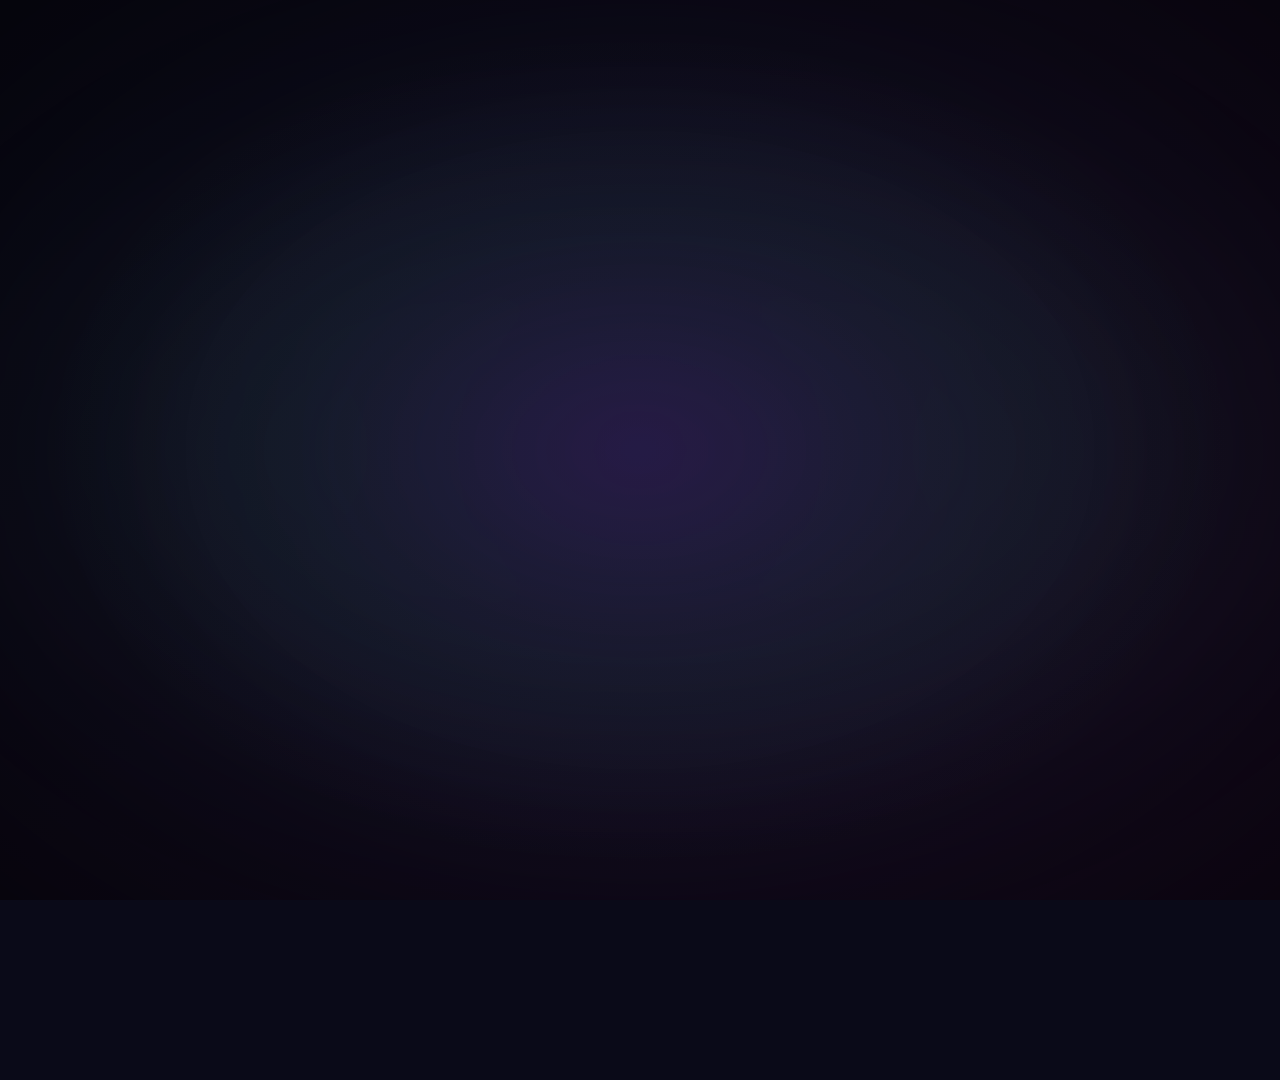
<file: .commandcode/skills/hyperframes-animation/examples/metric-video-text-pivot.html>
<!doctype html>
<html lang="en">
  <head>
    <meta charset="UTF-8" />
    <meta name="viewport" content="width=1920, height=1080" />
    <title>Scene 07 — HyperFrames Video Kinetic Text Pivot</title>

    <!--
      HyperFrames composition.tsx.

      Choreography (4 phases, 6.5 seconds total):
        0.17 – 0.87s   "HyperFrames" badge fades in (top)
        0.17 – 0.87s   Demo screen card enters centered (scale 0.6 → 1)
        2.20 – 3.00s   Video slides left to 32% W (scale → 0.85); MP4 pops in on right
                       with 5-layer green depth stack and bouncy back.out(1.6)
        3.00 – 3.86s   MP4 breathes (±2% scale at ~1.9 Hz)
        3.86 – 4.46s   Video and MP4 slide off left + fade; typing stage fades in center
        4.36 – 5.13s   "HTML pages become video" types char-by-char (23 chars at 30 ch/s)
                       Accent words "pages" and "video" in brand green
        4.83 – 5.43s   Gradient pill (purple → green) scales in behind line 2 with glow halo
        5.13 – 5.63s   "frame by frame." types char-by-char inside the pill
        0 – 6.50s      Continuous: video float, cursor blink, stat breath
                       (each gated by time window)
          so entry, continuous motion, and static tilt never overwrite each other
        - Conditional rendering ({frame > X && ...}) replaced by permanent DOM +
          opacity 0 + gates inside the scene-ticker onUpdate
        - Cursor blink derived from tl.time() via Math.floor(t * 2) % 2
        - Demo screen is a self-contained CSS scene (.video-scene); to showcase real
          footage, drop a local mp4 back in as a muted &lt;video class="clip"&gt; (see
          the note at the .video-content markup)
        - 3D depth layers built once at composition setup with document.createElement
    -->

    <script src="https://cdn.jsdelivr.net/npm/gsap@3.14.2/dist/gsap.min.js"></script>

    <style>
      :root {
        --bg-dark: #0a0a18;
        --text-primary: #ffffff;
        --text-secondary: rgba(255, 255, 255, 0.65);
        --brand-purple: #7c3aed;
        --brand-purple-soft: #a78bfa;
        --brand-green: #22c55e;
        --brand-purple-glow: rgba(124, 58, 237, 1);
        --brand-green-glow: rgba(34, 197, 94, 1);
      }
      * {
        margin: 0;
        padding: 0;
        box-sizing: border-box;
      }
      html,
      body {
        margin: 0;
        width: 1920px;
        height: 1080px;
        overflow: hidden;
        background: var(--bg-dark);
        font-family:
          "Inter",
          system-ui,
          -apple-system,
          sans-serif;
        color: var(--text-primary);
      }

      .stage {
        position: absolute;
        inset: 0;
        overflow: hidden;
      }

      /* ============================================================
         BACKGROUND + AMBIENT GLOW
         ============================================================ */
      .bg {
        position: absolute;
        inset: 0;
        background:
          radial-gradient(ellipse at 50% 50%, rgba(40, 30, 80, 0.5), transparent 65%),
          linear-gradient(135deg, #0a0a18 0%, #160a1f 100%);
      }
      .ambient-glow {
        position: absolute;
        left: 50%;
        top: 50%;
        transform: translate(-50%, -50%);
        width: 1536px;
        height: 864px;
        background: radial-gradient(
          ellipse at center,
          rgba(147, 51, 234, 0.13) 0%,
          rgba(34, 197, 94, 0.08) 30%,
          transparent 70%
        );
        filter: blur(80px);
        pointer-events: none;
      }

      /* ============================================================
         BADGE
         ============================================================ */
      .badge {
        position: absolute;
        top: 42px;
        left: 50%;
        transform: translateX(-50%);
        padding: 12px 32px;
        font-size: 112px;
        font-weight: 800;
        color: var(--text-primary);
        line-height: 1;
        white-space: nowrap;
        text-shadow:
          0 0 32px rgba(248, 250, 252, 0.12),
          0 0 72px rgba(24, 217, 232, 0.1);
        will-change: transform, opacity;
        /* initial opacity 0 + scale 0.9 via gsap.set */
      }
      .badge .accent {
        color: var(--brand-purple-soft);
        background: linear-gradient(135deg, var(--brand-purple-soft) 0%, var(--brand-purple) 72%);
        -webkit-background-clip: text;
        background-clip: text;
        -webkit-text-fill-color: transparent;
        filter: drop-shadow(0 0 28px rgba(124, 58, 237, 0.34));
      }

      /* ============================================================
         VIDEO CARD — three nested wrappers
         ============================================================ */
      .video-pos {
        position: absolute;
        left: 0;
        top: 0;
        width: 1040px;
        height: 585px; /* 16:9 ratio, intentionally large for the pivot beat */
        margin-left: -520px; /* so x: W/2 centers it */
        margin-top: -292.5px;
        will-change: transform, opacity;
      }
      .video-float {
        width: 100%;
        height: 100%;
        will-change: transform;
      }
      .video-tilt {
        width: 100%;
        height: 100%;
        transform-style: preserve-3d;
        transform: rotateX(5deg) rotateY(15deg);
      }
      .video-content {
        width: 100%;
        height: 100%;
        border-radius: 16px;
        overflow: hidden;
        border: 2px solid rgba(255, 255, 255, 0.1);
        box-shadow:
          0 30px 60px rgba(0, 0, 0, 0.5),
          0 0 80px rgba(147, 51, 234, 0.2),
          0 0 120px rgba(34, 197, 94, 0.15);
        position: relative;
      }
      .video-scene {
        position: absolute;
        inset: 0;
        background:
          radial-gradient(circle at 30% 30%, rgba(255, 200, 100, 0.4), transparent 50%),
          linear-gradient(135deg, #1a3a5f 0%, #2a4570 50%, #3a2a5a 100%);
      }
      .video-scene::before {
        content: "";
        position: absolute;
        top: 35%;
        left: 40%;
        width: 220px;
        height: 220px;
        border-radius: 50%;
        background: linear-gradient(135deg, #fbbf24, #f97316);
        opacity: 0.6;
        filter: blur(8px);
      }
      .video-caption {
        position: absolute;
        bottom: 60px;
        left: 50%;
        transform: translateX(-50%);
        padding: 12px 24px;
        background: rgba(0, 0, 0, 0.7);
        border-radius: 8px;
        color: var(--text-primary);
        font-size: 34px;
        font-weight: 600;
        white-space: nowrap;
      }
      .video-caption .accent {
        color: var(--brand-green);
      }
      .video-reflection {
        position: absolute;
        top: 0;
        left: 0;
        right: 0;
        height: 40%;
        background: linear-gradient(180deg, rgba(255, 255, 255, 0.08) 0%, transparent 100%);
        pointer-events: none;
      }

      /* ============================================================
         MP4 STAT — three nested wrappers + depth stack
         ============================================================ */
      .stat-pos {
        position: absolute;
        left: 0;
        top: 0;
        will-change: transform, opacity;
      }
      .stat-breath {
        will-change: transform;
      }
      .stat-tilt {
        transform-style: preserve-3d;
        transform: rotateX(5deg) rotateY(-15deg);
      }
      .depth-stack {
        position: relative;
        display: inline-block;
        font-size: 340px;
        font-weight: 900;
        letter-spacing: -0.03em;
        line-height: 1;
      }
      .depth-stack .depth-layer.front {
        position: relative;
        color: var(--brand-green);
      }
      .depth-stack .depth-layer.back {
        position: absolute;
        top: var(--top);
        left: var(--left);
        color: rgba(34, 197, 94, var(--alpha));
      }

      /* ============================================================
         TYPING STAGE — center, fades in during pivot
         ============================================================ */
      .typing-stage {
        position: absolute;
        left: 50%;
        top: 50%;
        transform: translate(-50%, -50%);
        will-change: transform, opacity;
      }
      .typing-tilt {
        perspective: 1200px;
        transform-style: preserve-3d;
        transform: rotateY(-15deg) rotateX(5deg);
        display: flex;
        flex-direction: column;
        align-items: center;
        justify-content: center;
        gap: 30px;
      }
      .line1 {
        display: flex;
        align-items: center;
        white-space: pre;
      }
      .seg {
        font-size: 124px;
        font-weight: 700;
        color: var(--text-primary);
        white-space: pre;
        line-height: 1;
      }
      .seg.accent,
      .seg.accent2 {
        color: var(--brand-green);
      }

      .cursor {
        display: inline-block;
        width: 10px;
        height: 124px;
        background-color: var(--text-primary);
        margin-left: 8px;
        vertical-align: middle;
        transform: translateY(4px);
        opacity: 0;
        will-change: opacity;
      }
      .cursor.green {
        background-color: var(--brand-green);
      }

      .line2-wrap {
        position: relative;
        display: flex;
        align-items: center;
        justify-content: center;
        padding: 24px 64px;
      }
      .pill-bg {
        position: absolute;
        top: 50%;
        left: 50%;
        transform: translate(-50%, -50%) scale(0);
        width: calc(100% + 80px);
        height: calc(100% + 40px);
        border-radius: 80px;
        background: linear-gradient(90deg, var(--brand-purple) 0%, var(--brand-green) 100%);
        opacity: 0;
        z-index: -1;
        will-change: transform, opacity;
      }
      .pill-glow {
        position: absolute;
        top: 50%;
        left: 50%;
        transform: translate(-50%, -50%);
        width: calc(100% + 100px);
        height: calc(100% + 60px);
        border-radius: 80px;
        background: radial-gradient(
          ellipse at center,
          var(--brand-purple-glow) 0%,
          transparent 70%
        );
        opacity: 0;
        filter: blur(30px);
        z-index: -2;
        will-change: opacity;
      }
      .line2-content {
        display: flex;
        align-items: center;
        position: relative;
        z-index: 1;
        opacity: 0;
        will-change: opacity;
      }
      .seg.line2 {
        color: var(--text-primary);
      }

      /* ============================================================
         VIGNETTE
         ============================================================ */
      .vignette {
        position: absolute;
        inset: 0;
        background: radial-gradient(ellipse at center, transparent 50%, rgba(0, 0, 0, 0.5) 100%);
        pointer-events: none;
        z-index: 400;
      }
    </style>
  </head>
  <body>
    <div
      id="root"
      data-composition-id="main"
      data-start="0"
      data-duration="6.5"
      data-width="1920"
      data-height="1080"
    >
      <div
        class="stage clip"
        data-start="0"
        data-duration="6.5"
        data-track-index="1"
        id="scene-stage"
      >
        <div class="bg"></div>
        <div class="ambient-glow"></div>

        <div class="badge" id="badge">Hyper<span class="accent">Frames</span></div>

        <!-- Video card -->
        <div class="video-pos" id="video-pos" data-layout-allow-overflow>
          <div class="video-float" id="video-float">
            <div class="video-tilt">
              <div class="video-content">
                <div class="video-scene"></div>
                <!-- To showcase real footage, add a local mp4 on top of .video-scene:
                     &lt;video id="demo-video" class="clip" src="assets/demo.mp4"
                       style="position:absolute;inset:0;width:100%;height:100%;object-fit:cover"
                       data-start="0.17" data-duration="3.69" data-track-index="2"
                       data-media-start="0" muted playsinline&gt;&lt;/video&gt; -->
                <div class="video-caption">
                  HTML, CSS and JS become <span class="accent">video</span>
                </div>
                <div class="video-reflection"></div>
              </div>
            </div>
          </div>
        </div>

        <!-- MP4 stat -->
        <div class="stat-pos" id="stat-pos" data-layout-allow-overflow>
          <div class="stat-breath" id="stat-breath">
            <div class="stat-tilt">
              <div class="depth-stack" id="depth-stack-97" data-text="MP4"></div>
            </div>
          </div>
        </div>

        <!-- Typing -->
        <div class="typing-stage" id="typing-stage">
          <div class="typing-tilt">
            <div class="line1">
              <span class="seg main">HTML </span><span class="seg accent">pages</span
              ><span class="seg suffix"> become </span><span class="seg accent2">video</span
              ><span class="cursor cursor1" id="cursor1"></span>
            </div>
            <div class="line2-wrap">
              <div class="pill-bg" id="pill-bg"></div>
              <div class="pill-glow" id="pill-glow"></div>
              <div class="line2-content">
                <span class="seg line2">frame by frame.</span
                ><span class="cursor cursor2" id="cursor2"></span>
              </div>
            </div>
          </div>
        </div>
      </div>

      <div class="vignette"></div>
    </div>

    <script>
      /* ================================================================
         CONSTANTS
         ================================================================ */
      const W = 1920,
        H = 1080;
      const TOTAL_DUR = 6.5;

      /* ASR-anchored timing (the source source frame counts converted to seconds at 30fps). */
      const TIMING = {
        // Phase 1: video + badge enter
        badgeAt: 0.17,
        badgeDur: 0.7,
        videoEntryAt: 0.17,
        videoEntryDur: 0.7,

        // Phase 2: video slides, MP4 appears
        slideAt: 2.2,
        videoSlideDur: 0.8,
        videoSlideX: W * 0.29,
        videoSlideScale: 0.92,

        statEntryDur: 0.6,
        statEntryX: W * 0.6,
        statBreathAt: 3.0, // entry settles by here, breath begins
        statBreathDur: 0.86, // until exit at 3.86

        // Phase 3: pivot — both exit, typing begins
        pivotAt: 3.86,
        exitDur: 0.6,
        videoExitX: -W * 0.5,
        statExitX: -W * 0.7,
        typingStageDur: 0.5,

        // Phase 3 typing
        typingStartAt: 4.36, // pivotAt + 0.5 s stage settle
        typeRate: 30, // chars/sec

        // Phase 4: pill
        pillAt: 4.83, // typing reaches line2 at this time
        pillDur: 0.6,
        pillGlowDur: 0.8,
      };

      /* Text segments and boundaries */
      const SEG = {
        main: "HTML ",
        accent: "pages",
        suffix: " become ",
        accent2: "video",
        line2: "frame by frame.",
      };
      const BOUNDS = {
        mainEnd: SEG.main.length, // 5
        accentEnd: SEG.main.length + SEG.accent.length, // 10
        suffixEnd: SEG.main.length + SEG.accent.length + SEG.suffix.length, // 18
        accent2End: SEG.main.length + SEG.accent.length + SEG.suffix.length + SEG.accent2.length, // 23
        line2End:
          SEG.main.length +
          SEG.accent.length +
          SEG.suffix.length +
          SEG.accent2.length +
          SEG.line2.length, // 38
      };
      const TYPING_DUR = (BOUNDS.line2End - 0) / TIMING.typeRate; // ≈ 1.3 s

      /* ================================================================
         BUILD DOM — 5-layer depth stack for "MP4"
         ================================================================ */
      const LAYER_COUNT = 5;
      const OFFSET_X = 1;
      const OFFSET_Y = 2;
      const depthStack = document.getElementById("depth-stack-97");
      const depthText = depthStack.dataset.text;
      for (let i = 0; i < LAYER_COUNT; i++) {
        const layer = document.createElement("div");
        layer.className = "depth-layer " + (i === LAYER_COUNT - 1 ? "front" : "back");
        layer.textContent = depthText;
        if (i < LAYER_COUNT - 1) {
          layer.setAttribute("aria-hidden", "true");
          const alpha = 0.62 + 0.08 * (LAYER_COUNT - 2 - i);
          layer.style.setProperty("--alpha", alpha);
          layer.style.setProperty("--top", i * OFFSET_Y + "px");
          layer.style.setProperty("--left", -i * OFFSET_X + "px");
        }
        depthStack.appendChild(layer);
      }

      /* ================================================================
         INITIAL STATES (via gsap.set, before the timeline runs)
         ================================================================ */
      gsap.set("#badge", { opacity: 0, scale: 0.9 });

      // Video starts centered (x = W/2, y = H/2 via the .video-pos margin trick)
      gsap.set("#video-pos", { x: W / 2, y: H / 2, scale: 0.6, opacity: 0 });

      // Stat starts off-right + below + small + invisible
      gsap.set("#stat-pos", { x: TIMING.statEntryX, y: H * 0.42 + 60, scale: 0.3, opacity: 0 });

      gsap.set("#typing-stage", { scale: 0.9, opacity: 0 });

      /* ================================================================
         TIMELINE
         ================================================================ */
      window.__timelines = window.__timelines || {};
      const tl = gsap.timeline({ paused: true });
      window.__timelines["main"] = tl;

      /* ----------------------------------------------------------------
         PHASE 1: Badge + Video entry
         ---------------------------------------------------------------- */
      tl.to(
        "#badge",
        {
          opacity: 1,
          scale: 1,
          duration: TIMING.badgeDur,
          ease: "power3.out",
        },
        TIMING.badgeAt,
      );

      tl.to(
        "#video-pos",
        {
          scale: 1,
          opacity: 1,
          duration: TIMING.videoEntryDur,
          ease: "power3.out", // spring(stiffness:80, damping:15)
        },
        TIMING.videoEntryAt,
      );

      /* ----------------------------------------------------------------
         PHASE 2: Video slides left, MP4 appears on right
         ---------------------------------------------------------------- */
      tl.to(
        "#video-pos",
        {
          x: TIMING.videoSlideX,
          scale: TIMING.videoSlideScale,
          duration: TIMING.videoSlideDur,
          ease: "power3.out", // spring(stiffness:100, damping:18)
        },
        TIMING.slideAt,
      );

      tl.to(
        "#stat-pos",
        {
          y: H * 0.42, // rises to final y
          scale: 1,
          opacity: 1,
          duration: TIMING.statEntryDur,
          ease: "back.out(1.6)", // spring(stiffness:150, damping:12)
        },
        TIMING.slideAt,
      );

      /* ----------------------------------------------------------------
         PHASE 3: Pivot — video + stat exit; typing fades in
         ---------------------------------------------------------------- */
      tl.to(
        "#video-pos",
        {
          x: TIMING.videoExitX,
          scale: 0.8,
          opacity: 0,
          duration: TIMING.exitDur,
          ease: "power3.out", // spring(stiffness:120, damping:20)
        },
        TIMING.pivotAt,
      );

      tl.to(
        "#stat-pos",
        {
          x: TIMING.statExitX,
          scale: 0.8,
          opacity: 0,
          duration: TIMING.exitDur,
          ease: "power3.out",
        },
        TIMING.pivotAt,
      );

      tl.to(
        "#typing-stage",
        {
          scale: 1,
          opacity: 1,
          duration: TIMING.typingStageDur,
          ease: "power3.out", // spring(stiffness:100, damping:15)
        },
        TIMING.pivotAt,
      );

      /* ----------------------------------------------------------------
         PHASE 3 (continued): Character-by-character typing
         ---------------------------------------------------------------- */
      const segMain = document.querySelector(".seg.main");
      const segAccent = document.querySelector(".seg.accent");
      const segSuffix = document.querySelector(".seg.suffix");
      const segAccent2 = document.querySelector(".seg.accent2");
      const segLine2 = document.querySelector(".seg.line2");

      const typeProxy = { idx: 0 };
      function typedIndexAt(t) {
        if (t < TIMING.typingStartAt) return 0;
        return Math.min(BOUNDS.line2End, Math.floor((t - TIMING.typingStartAt) * TIMING.typeRate));
      }

      function renderTypedText(i) {
        const m = SEG.main.slice(0, Math.min(i, BOUNDS.mainEnd));
        const a = SEG.accent.slice(0, Math.max(0, Math.min(i - BOUNDS.mainEnd, SEG.accent.length)));
        const s = SEG.suffix.slice(
          0,
          Math.max(0, Math.min(i - BOUNDS.accentEnd, SEG.suffix.length)),
        );
        const a2 = SEG.accent2.slice(
          0,
          Math.max(0, Math.min(i - BOUNDS.suffixEnd, SEG.accent2.length)),
        );
        const l2 = SEG.line2.slice(
          0,
          Math.max(0, Math.min(i - BOUNDS.accent2End, SEG.line2.length)),
        );
        if (segMain.textContent !== m) segMain.textContent = m;
        if (segAccent.textContent !== a) segAccent.textContent = a;
        if (segSuffix.textContent !== s) segSuffix.textContent = s;
        if (segAccent2.textContent !== a2) segAccent2.textContent = a2;
        if (segLine2.textContent !== l2) segLine2.textContent = l2;
      }

      tl.to(
        typeProxy,
        {
          idx: BOUNDS.line2End,
          duration: TYPING_DUR,
          ease: "none",
          onUpdate: function () {
            renderTypedText(Math.floor(typeProxy.idx));
          },
        },
        TIMING.typingStartAt,
      );

      /* ----------------------------------------------------------------
         PHASE 4: Gradient pill behind line 2
         ---------------------------------------------------------------- */
      gsap.set("#pill-bg", { scaleX: 0, scaleY: 0.5, opacity: 0 });
      gsap.set("#pill-glow", { opacity: 0 });

      tl.to(
        "#pill-bg",
        {
          scaleX: 1,
          scaleY: 1,
          opacity: 0.9,
          duration: TIMING.pillDur,
          ease: "power3.out", // spring(stiffness:80, damping:15)
        },
        TIMING.pillAt,
      );

      tl.to(
        "#pill-glow",
        {
          opacity: 0.5,
          duration: TIMING.pillGlowDur,
          ease: "power2.out",
        },
        TIMING.pillAt,
      );

      tl.to(
        ".line2-content",
        {
          opacity: 1,
          duration: 0.18,
          ease: "power2.out",
        },
        TIMING.pillAt + 0.3,
      );

      /* ----------------------------------------------------------------
         CONTINUOUS SCENE-TICKER — float, breath, cursor blink
         All gated by time windows so they only fire when visible.
         ---------------------------------------------------------------- */
      const videoFloat = document.getElementById("video-float");
      const statBreathEl = document.getElementById("stat-breath");
      const cursor1El = document.getElementById("cursor1");
      const cursor2El = document.getElementById("cursor2");

      tl.to(
        { tick: 0 },
        {
          tick: 1,
          duration: TOTAL_DUR,
          ease: "none",
          onUpdate: function () {
            const t = tl.time();
            const idx = typedIndexAt(t);
            renderTypedText(idx);

            // Video float — only while video is visible (Phase 1 + 2)
            if (t < TIMING.pivotAt) {
              const floatY = Math.sin(t * 0.9) * 6;
              gsap.set(videoFloat, { y: floatY });
            }

            // Stat breath — only while MP4 is settled and not yet exiting
            if (t > TIMING.statBreathAt && t < TIMING.pivotAt) {
              const breath = 1 + Math.sin((t - TIMING.statBreathAt) * 1.2) * 0.02;
              gsap.set(statBreathEl, { scale: breath });
            }

            // Cursor blink — 1 Hz (Math.floor(t * 2) % 2 === 0 → on for 0.5s, off for 0.5s)
            const blink = Math.floor(t * 2) % 2 === 0 ? 1 : 0;

            // Cursor 1: visible while typing line 1 (idx < accent2End)
            // Determine cursor color: green when typing accent segments, white otherwise.
            if (t >= TIMING.typingStartAt && idx < BOUNDS.accent2End) {
              const inAccent = idx >= BOUNDS.mainEnd && idx < BOUNDS.accentEnd;
              const inAccent2 = idx >= BOUNDS.suffixEnd && idx < BOUNDS.accent2End;
              const isGreen = inAccent || inAccent2;
              cursor1El.style.opacity = blink;
              if (cursor1El._lastGreen !== isGreen) {
                cursor1El.classList.toggle("green", isGreen);
                cursor1El._lastGreen = isGreen;
              }
            } else {
              cursor1El.style.opacity = 0;
            }

            // Cursor 2: visible while typing line 2 (idx ≥ accent2End && idx < line2End)
            if (idx >= BOUNDS.accent2End && idx < BOUNDS.line2End) {
              cursor2El.style.opacity = blink;
            } else {
              cursor2El.style.opacity = 0;
            }
          },
        },
        0,
      );
    </script>
  </body>
</html>
</file>
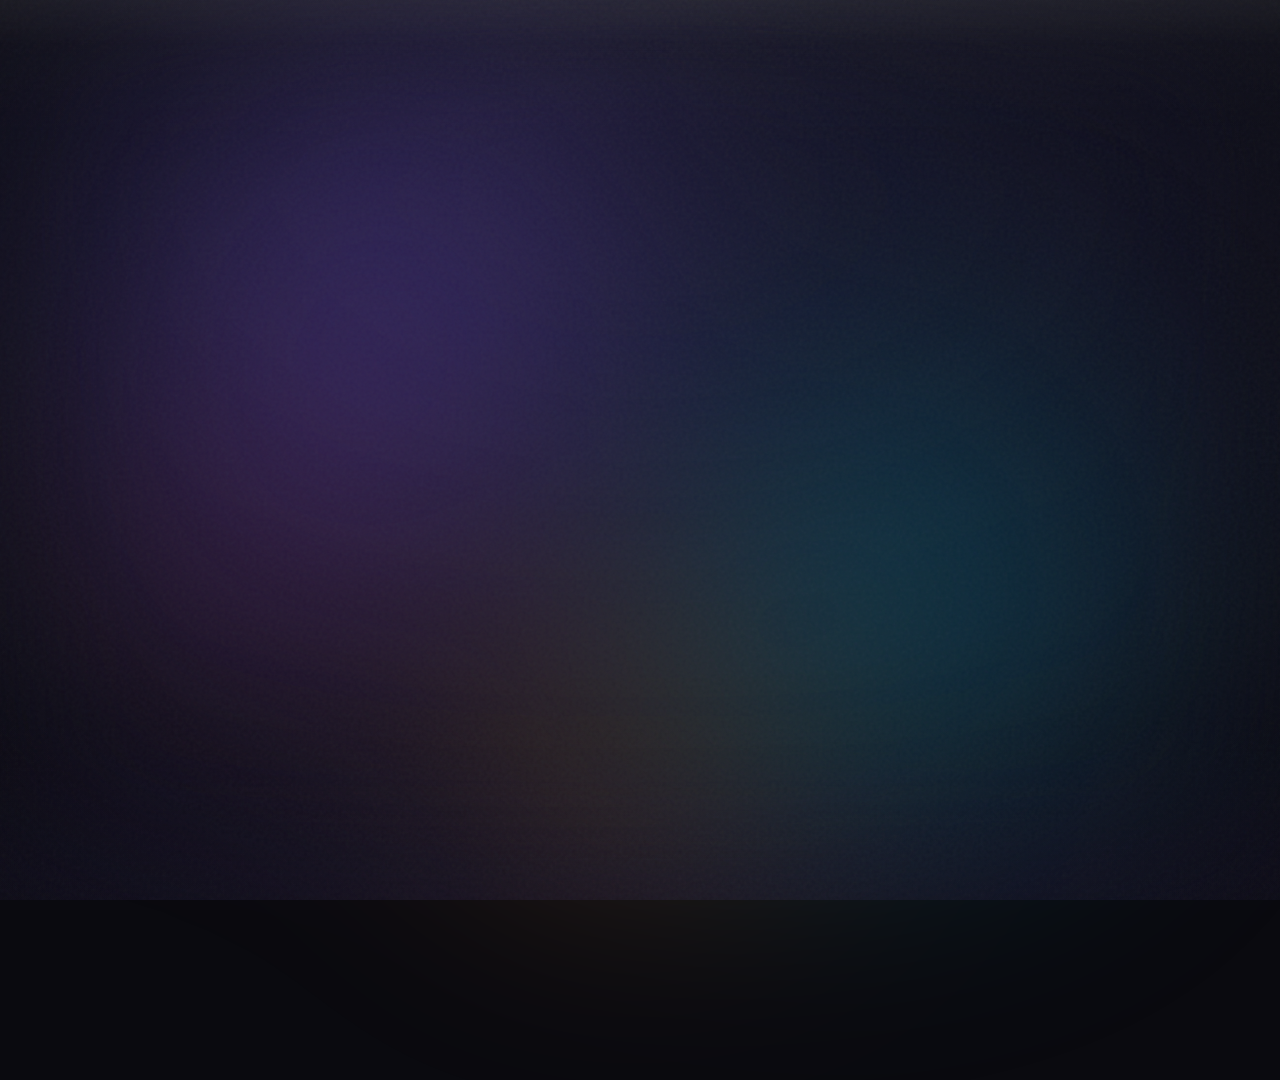
<file: .commandcode/skills/hyperframes-animation/examples/problem-mockup-overwhelm.html>
<!doctype html>
<html lang="en">
  <head>
    <meta charset="UTF-8" />
    <meta name="viewport" content="width=1920, height=1080" />
    <title>Scene — HyperFrames Problem Mockup Overwhelm</title>

    <!--
      Blueprint: problem-mockup-overwhelm (HyperFrames preview)
      HyperFrames-native version of the scene-02-mockup-morph-overwhelm concept.

      Choreography (4 phases, 6 seconds total):
        0.00 – 0.55s   Three HyperFrames workflow mockups spring-in (left → right → center)
                       Check panel left · render queue right · preview timeline center
        0.33 – 0.95s   Nine scattered HyperFrames tool icons stagger in around the cluster
        3.20 – 3.80s   MORPH:
                         center mockup compositor-scale down to the avatar footprint
                         borderRadius repaint (42px → 50% = reads as circle)
                         content fades out at 0-40% of morph
                         non-center mockups + icons exit concurrently
                         avatar pop (scale 0 → 1) starts at morph trigger
                         avatar layer opacity fades in at 50% of morph
                         at 85-100% of morph, mockup-center fades to 0 → avatar visible underneath
        3.53 – 4.40s   Eight task bubbles stagger-enter in a radial pattern around the avatar
        4.40 – 6.00s   Idle: bubble micro-float + avatar orbit dots + avatar breath
          paint-only tween. The "rect → circle" effect is completed by the final 0.51s-onward
          opacity hand-off to the avatar element rendered underneath at z-index 20.
        - Both mockup layer and avatar layer stay in DOM (no `{showX && <Y />}` conditional render);
          opacity gates visibility — required because HyperFrames seek can move time backwards.
        - All `Math.sin(frame * ...)` continuous motion replaced by:
            mockup float / bubble float / orbit dots → shared onUpdate scene-ticker reading tl.time()
            avatar breath → finite sine.inOut yoyo (multiplicative onto pop scale)
        - The animated dark-frosted-glass blob background was replaced with a static
          gradient + frosted overlay for renderer determinism and file size.
        - Avatar video source replaced with a CSS gradient circle (no asset required).
          To use a real video, swap the inner .avatar-disc for a <video muted playsinline>.
        - Bubbles are generated via JS `forEach` at script load — positions pre-baked in
          inline `left`/`top`; GSAP tweens only `scale`/`opacity`/`x`/`y`.

      Spring → ease mapping (from skill SKILL.md):
        spring(stiffness:70,  damping:14)  → back.out(1.4)    (mockup entry)
        spring(stiffness:180, damping:14)  → back.out(1.6)    (icon entry)
        spring(stiffness:80,  damping:18)  → power3.out       (morph driver)
        spring(stiffness:120, damping:14)  → back.out(1.4)    (avatar pop)
        spring(stiffness:180, damping:12)  → back.out(1.4)    (bubble pop)
    -->

    <script src="https://cdn.jsdelivr.net/npm/gsap@3.14.2/dist/gsap.min.js"></script>

    <style>
      :root {
        --bg-base: #0a0a0f;
        --text-primary: #ffffff;
        --surface-dark: #000000;
        --surface-mid: #16213e;
        --surface-light: rgba(255, 255, 255, 0.98);
        --line-soft: rgba(139, 92, 246, 0.5);
        --bubble-bg: rgba(255, 255, 255, 0.95);
        --bubble-border: rgba(139, 92, 246, 0.5);
        --bubble-text: #1f2937;
        --brand-cyan: #06b6d4;
        --brand-teal: #14b8a6;
        --brand-green: #00f2ea;
        --brand-blue: #0ea5e9;
        --brand-purple: #8b5cf6;
        --brand-pink: #ec4899;
        --brand-orange: #fb923c;
        --brand-ink: #0f0f0f;
        --accent-lime: #facc15;
        --accent-mint: #ffffff;
        --warn-amber: #ffc107;
        --tt-cyan: #00f2ea;
      }
      * {
        margin: 0;
        padding: 0;
        box-sizing: border-box;
      }
      html,
      body {
        margin: 0;
        width: 1920px;
        height: 1080px;
        overflow: hidden;
        background: var(--bg-base);
        font-family:
          "Inter",
          system-ui,
          -apple-system,
          sans-serif;
        color: var(--text-primary);
      }

      /* ============================================================
         BACKGROUND (dark frosted glass, matching TSX reference)
         ============================================================ */
      .bg {
        position: absolute;
        inset: 0;
        overflow: hidden;
        background: radial-gradient(
          ellipse 120% 100% at 50% 20%,
          rgba(30, 30, 45, 1) 0%,
          rgba(18, 18, 28, 1) 40%,
          rgba(10, 10, 15, 1) 100%
        );
      }
      .bg::before {
        content: "";
        position: absolute;
        inset: 0;
        background: rgba(15, 15, 25, 0.4);
        backdrop-filter: blur(80px) saturate(180%);
        -webkit-backdrop-filter: blur(80px) saturate(180%);
      }
      .bg::after {
        content: "";
        position: absolute;
        inset: 0;
        background:
          linear-gradient(
            180deg,
            rgba(255, 255, 255, 0.08) 0%,
            rgba(255, 255, 255, 0.02) 5%,
            transparent 15%,
            transparent 100%
          ),
          linear-gradient(0deg, rgba(139, 92, 246, 0.05) 0%, transparent 20%, transparent 100%);
      }
      .bg-frost {
        position: absolute;
        inset: 0;
        opacity: 0.5;
        filter: blur(120px);
        background:
          radial-gradient(
            circle 550px at 30% 35%,
            rgba(139, 92, 246, 0.7) 0%,
            rgba(139, 92, 246, 0.3) 40%,
            transparent 70%
          ),
          radial-gradient(
            circle 500px at 70% 65%,
            rgba(6, 182, 212, 0.6) 0%,
            rgba(6, 182, 212, 0.25) 40%,
            transparent 70%
          ),
          radial-gradient(
            circle 400px at 50% 80%,
            rgba(251, 146, 60, 0.5) 0%,
            rgba(251, 146, 60, 0.2) 40%,
            transparent 70%
          ),
          radial-gradient(
            circle 350px at 20% 60%,
            rgba(236, 72, 153, 0.4) 0%,
            rgba(236, 72, 153, 0.15) 40%,
            transparent 70%
          );
      }
      .vignette {
        position: absolute;
        inset: 0;
        background-image:
          radial-gradient(
            ellipse 80% 80% at 50% 50%,
            transparent 0%,
            transparent 50%,
            rgba(0, 0, 0, 0.3) 100%
          ),
          url("data:image/svg+xml,%3Csvg viewBox='0 0 256 256' xmlns='http://www.w3.org/2000/svg'%3E%3Cfilter id='n'%3E%3CfeTurbulence type='fractalNoise' baseFrequency='0.9' numOctaves='4'/%3E%3C/filter%3E%3Crect width='100%25' height='100%25' filter='url(%23n)' opacity='0.04'/%3E%3C/svg%3E"),
          repeating-linear-gradient(
            0deg,
            transparent,
            transparent 2px,
            rgba(255, 255, 255, 0.00075) 2px,
            rgba(255, 255, 255, 0.00075) 4px
          );
        pointer-events: none;
        z-index: 400;
      }

      /* ============================================================
         MOCKUP CLUSTER (Phase 1-2)
         ============================================================ */
      .mockup-cluster {
        position: absolute;
        inset: 0;
        perspective: 1400px;
        transform-style: preserve-3d;
      }

      /* Fitness-style phone shells */
      .mockup {
        position: absolute;
        left: 50%;
        top: 50%;
        width: 320px;
        height: 650px;
        border-radius: 42px;
        background: transparent;
        transform-origin: center center;
        transform-style: preserve-3d;
        will-change: transform, opacity;
      }
      .mockup-left {
        z-index: 10;
      }
      .mockup-right {
        z-index: 12;
      }
      .mockup-center {
        z-index: 25;
        background: var(--surface-dark);
        box-shadow:
          0 24px 70px rgba(0, 0, 0, 0.4),
          0 0 40px rgba(0, 242, 234, 0.15);
        overflow: hidden;
      }

      .phone-shell {
        position: absolute;
        inset: 0;
        border-radius: 42px;
        background: #000000;
        padding: 8px;
        box-shadow:
          0 18px 60px rgba(0, 0, 0, 0.3),
          0 4px 16px rgba(0, 0, 0, 0.18),
          inset 0 0 0 3px #333333;
        overflow: hidden;
        will-change: opacity;
      }

      .phone-notch {
        position: absolute;
        top: 8px;
        left: 50%;
        width: 100px;
        height: 26px;
        border-radius: 0 0 18px 18px;
        background: #000000;
        transform: translateX(-50%);
        z-index: 5;
      }

      .phone-screen {
        position: relative;
        width: 100%;
        height: 100%;
        border-radius: 35px;
        overflow: hidden;
        display: flex;
        flex-direction: column;
      }

      .mockup-left .phone-screen,
      .mockup-right .phone-screen {
        background: rgba(255, 255, 255, 0.98);
        padding-top: 30px;
      }

      .mockup-center .phone-screen {
        background: #000000;
      }

      .mockup-content {
        flex: 1;
        display: flex;
        flex-direction: column;
        min-height: 0;
        will-change: opacity;
      }

      /* --- HyperFrames Check (left) --- */
      .yt-header {
        padding: 14px 18px;
        background: #f9f9f9;
        border-bottom: 1px solid #e5e5e5;
        display: flex;
        align-items: center;
        gap: 10px;
        font: 600 16px/1 Inter;
        color: #0f0f0f;
      }
      .yt-header svg .hf-logo-left {
        fill: url(#hf-mini-grad-left);
      }
      .yt-body {
        padding: 18px;
        color: #0f0f0f;
      }
      .yt-body h3 {
        font: 700 17px/1.2 Inter;
        margin-bottom: 12px;
      }
      .yt-thumb {
        height: 130px;
        background: linear-gradient(135deg, #1a1a2e, #16213e);
        border-radius: 10px;
        margin-bottom: 14px;
        padding: 18px;
        display: grid;
        gap: 8px;
        align-content: center;
      }
      .code-line {
        height: 10px;
        border-radius: 5px;
        background: rgba(255, 255, 255, 0.24);
      }
      .code-line:nth-child(1) {
        width: 74%;
        background: #ff0000;
      }
      .code-line:nth-child(2) {
        width: 58%;
      }
      .code-line:nth-child(3) {
        width: 86%;
      }
      .code-line:nth-child(4) {
        width: 46%;
        background: rgba(255, 255, 255, 0.3);
      }
      .code-line:nth-child(5) {
        width: 68%;
      }
      .code-line:nth-child(6) {
        width: 52%;
        background: rgba(255, 255, 255, 0.28);
      }
      .yt-progress-fill {
        width: 72%;
        height: 100%;
        background: #ff0000;
        border-radius: 3px;
      }
      .yt-progress-row {
        display: flex;
        justify-content: space-between;
        font: 500 12px/1 Inter;
        color: #606060;
        margin-bottom: 6px;
      }
      .yt-progress-track {
        height: 5px;
        background: #e5e5e5;
        border-radius: 3px;
        overflow: hidden;
      }
      .yt-task-label {
        font: 500 12px/1 Inter;
        color: #606060;
        margin-top: 16px;
        margin-bottom: 8px;
      }
      .yt-task {
        display: flex;
        align-items: center;
        gap: 8px;
        margin-bottom: 6px;
        font: 400 12px/1.2 Inter;
        color: #606060;
      }
      .yt-task::before {
        content: "";
        width: 13px;
        height: 13px;
        border: 2px solid #909090;
        border-radius: 50%;
        background: transparent;
        flex-shrink: 0;
      }
      .yt-footer {
        margin-top: auto;
        padding: 12px 18px;
        background: #fff4e5;
        border-top: 1px solid #ffe0b2;
        font: 500 12px/1 Inter;
        color: #e65100;
        display: flex;
        align-items: center;
        gap: 8px;
      }

      /* --- HyperFrames Preview (center) — content fades during morph --- */
      .tt-statusbar {
        padding: 10px 14px;
        display: flex;
        justify-content: space-between;
        font: 500 12px/1 Inter;
        color: var(--accent-mint);
      }
      .tt-preview {
        flex: 1;
        position: relative;
        background: linear-gradient(180deg, #1a1a2e 0%, #16213e 100%);
      }
      .tt-overlay {
        position: absolute;
        top: 14px;
        left: 14px;
        right: 14px;
        background: rgba(0, 0, 0, 0.6);
        border-radius: 10px;
        padding: 10px 12px;
        border: none;
        backdrop-filter: blur(10px);
        -webkit-backdrop-filter: blur(10px);
      }
      .tt-overlay-title {
        font: 500 12px/1 Inter;
        color: white;
        margin-bottom: 4px;
      }
      .tt-overlay-sub {
        font: 400 10px/1.2 Inter;
        color: rgba(216, 254, 255, 0.72);
      }
      .tt-play {
        position: absolute;
        top: 50%;
        left: 50%;
        width: 60px;
        height: 60px;
        margin: -30px 0 0 -30px;
        border-radius: 50%;
        background: rgba(255, 255, 255, 0.3);
        box-shadow: none;
        display: flex;
        align-items: center;
        justify-content: center;
        font-size: 22px;
        color: white;
      }
      .tt-side {
        position: absolute;
        right: 12px;
        bottom: 70px;
        display: flex;
        flex-direction: column;
        gap: 14px;
        font: 500 10px/1 Inter;
        color: white;
        text-align: center;
      }
      .tt-side div {
        display: flex;
        flex-direction: column;
        gap: 3px;
      }
      .tt-side span {
        font-size: 18px;
        font-weight: 800;
        color: #ffffff;
      }
      .tt-timeline {
        padding: 12px;
        background: #111111;
      }
      .tt-strip {
        display: flex;
        gap: 4px;
        margin-bottom: 8px;
      }
      .tt-clip {
        flex: 1;
        height: 32px;
        border-radius: 4px;
        background: #333333;
        opacity: 0.6;
      }
      .tt-clip.active {
        background: var(--tt-cyan);
        opacity: 1;
      }
      .tt-note {
        font: 500 10px/1 Inter;
        color: #888888;
        text-align: center;
      }
      .tt-tabs {
        padding: 10px 18px;
        background: #000000;
        display: flex;
        justify-content: space-around;
        font: 500 11px/1 Inter;
        color: white;
      }

      /* --- HyperFrames Render (right) --- */
      .ig-header {
        padding: 12px 16px;
        border-bottom: 1px solid #efefef;
        display: flex;
        align-items: center;
        gap: 10px;
        font: 600 15px/1 Inter;
        color: #262626;
      }
      .ig-body {
        padding: 14px;
        flex: 1;
        color: #262626;
      }
      .ig-body h3 {
        font: 500 13px/1 Inter;
        margin-bottom: 12px;
      }
      .ig-warn {
        background: #fff3cd;
        border: 1px solid #ffc107;
        border-radius: 10px;
        padding: 10px 12px;
        margin-bottom: 14px;
      }
      .ig-warn-title {
        font: 500 12px/1.1 Inter;
        color: #856404;
      }
      .ig-warn-sub {
        font: 400 11px/1.2 Inter;
        color: #856404;
        margin-top: 4px;
      }
      .ig-task-label {
        font: 500 13px/1 Inter;
        color: #262626;
        margin-bottom: 8px;
      }
      .ig-task {
        display: flex;
        align-items: center;
        gap: 8px;
        margin-bottom: 6px;
        font: 400 12px/1.2 Inter;
        color: #666666;
      }
      .ig-task::before {
        content: "";
        width: 12px;
        height: 12px;
        border: 2px solid #c7c7c7;
        border-radius: 50%;
        background: transparent;
        flex-shrink: 0;
      }
      .ig-time {
        margin-top: 14px;
        background: #ffebee;
        border-radius: 8px;
        padding: 10px 12px;
        font: 500 12px/1 Inter;
        color: #c62828;
      }
      .ig-footer {
        margin-top: auto;
        padding: 12px 14px;
        border-top: 1px solid #efefef;
        background: #fafafa;
      }
      .ig-share {
        background: linear-gradient(90deg, #833ab4, #fd1d1d, #fcaf45);
        border-radius: 10px;
        padding: 11px 0;
        text-align: center;
        font: 600 13px/1 Inter;
        color: #ffffff;
      }

      /* ============================================================
         PLATFORM ICONS — scattered, positions pre-baked in CSS
         ============================================================ */
      .platform-icon {
        position: absolute;
        border-radius: 22%;
        background: rgba(255, 255, 255, 0.98);
        display: flex;
        align-items: center;
        justify-content: center;
        box-shadow: 0 8px 30px rgba(0, 0, 0, 0.2);
        border: none;
        z-index: 30;
        will-change: transform, opacity;
      }
      .platform-icon svg {
        width: 62%;
        height: 62%;
      }
      .platform-icon .icon-type {
        font: 800 25px/1 Inter;
        letter-spacing: 0;
        color: #063238;
      }
      .platform-icon .icon-small {
        font-size: 20px;
      }

      /* Nine icon positions — taken from the the source SCATTERED_ICONS array */
      .pi-youtube {
        left: calc(22% + 100px);
        top: calc(20% - 179px);
        width: 102px;
        height: 102px;
      }
      .pi-google {
        left: calc(60% + 16px);
        top: calc(15% - 113px);
        width: 96px;
        height: 96px;
      }
      .pi-instagram {
        left: calc(88% - 73px);
        top: calc(25% - 103px);
        width: 102px;
        height: 102px;
      }
      .pi-tiktok {
        left: 10%;
        top: calc(48% - 101px);
        width: 90px;
        height: 90px;
      }
      .pi-tripadvisor {
        left: calc(94% - 89px);
        top: calc(55% - 45px);
        width: 84px;
        height: 84px;
      }
      .pi-facebook {
        left: 15%;
        top: 75%;
        width: 90px;
        height: 90px;
      }
      .pi-twitter {
        left: 42%;
        top: 85%;
        width: 84px;
        height: 84px;
      }
      .pi-linkedin {
        left: 70%;
        top: 85%;
        width: 78px;
        height: 78px;
      }
      .pi-yelp {
        left: calc(92% - 165px);
        top: calc(72% + 4px);
        width: 90px;
        height: 90px;
      }

      /* ============================================================
         AVATAR + BUBBLES (Phase 3-4)
         Initially opacity 0; opacity tween reveals at morph hand-off.
         ============================================================ */
      .avatar-with-bubbles {
        position: absolute;
        inset: 0;
        opacity: 0;
        will-change: opacity;
      }
      .avatar-stage {
        position: absolute;
        left: 50%;
        top: 50%;
        z-index: 20;
        will-change: transform;
      }
      .avatar-ring {
        width: 220px;
        height: 220px;
        border-radius: 50%;
        padding: 5px;
        background: linear-gradient(135deg, #14b8a6, #06b6d4, #0ea5e9);
        box-shadow:
          0 0 60px rgba(20, 184, 166, 0.5),
          0 0 120px rgba(6, 182, 212, 0.3);
      }
      .avatar-disc {
        width: 100%;
        height: 100%;
        border-radius: 50%;
        border: 3px solid rgba(255, 255, 255, 0.25);
        background:
          radial-gradient(circle at 40% 35%, rgba(255, 255, 255, 0.2), transparent 50%),
          conic-gradient(from 40deg, #14b8a6 0%, #06b6d4 35%, #0ea5e9 65%, #8b5cf6 100%);
        overflow: hidden;
      }
      .orbit-dot {
        position: absolute;
        left: 50%;
        top: 50%;
        width: 10px;
        height: 10px;
        margin: -5px 0 0 -5px;
        border-radius: 50%;
        will-change: transform, opacity;
      }
      .orbit-dot:nth-child(1) {
        background: var(--accent-lime);
      }
      .orbit-dot:nth-child(2) {
        background: var(--brand-purple);
      }
      .orbit-dot:nth-child(3) {
        background: var(--accent-lime);
      }
      .orbit-dot:nth-child(4) {
        background: var(--brand-purple);
      }

      .task-bubble {
        position: absolute;
        z-index: 30;
        background: var(--bubble-bg);
        border: 3px solid var(--bubble-border);
        border-radius: 24px;
        padding: 22px 34px;
        box-shadow: 0 12px 35px rgba(139, 92, 246, 0.3);
        font: 500 26px/1.4 Inter;
        color: var(--bubble-text);
        white-space: nowrap;
        will-change: transform, opacity;
      }
    </style>
  </head>
  <body>
    <div
      id="root"
      data-composition-id="main"
      data-start="0"
      data-duration="6"
      data-width="1920"
      data-height="1080"
    >
      <div class="bg"></div>
      <div class="bg-frost"></div>

      <div
        id="problem-mockup-overwhelm-scene"
        class="scene clip"
        data-start="0"
        data-duration="6"
        data-track-index="1"
      >
        <!-- ===== Phase 1-2: Mockup cluster + scattered icons ===== -->
        <div class="mockup-cluster">
          <!-- HyperFrames Check mockup (left) -->
          <div class="mockup mockup-left">
            <div class="phone-shell">
              <div class="phone-notch"></div>
              <div class="phone-screen">
                <div class="mockup-content yt-content">
                  <div class="yt-header">
                    <svg viewBox="0 0 24 24" width="22" height="22" aria-hidden="true">
                      <defs>
                        <linearGradient id="hf-mini-grad-left" x1="2" y1="4" x2="22" y2="20">
                          <stop offset="0%" stop-color="#ff0000" />
                          <stop offset="100%" stop-color="#cc0000" />
                        </linearGradient>
                      </defs>
                      <path
                        class="hf-logo-left"
                        d="M4 9.5 11.5 5c2.7-1.6 5.7.8 5.1 3.8L15 17.5c-.5 2.8-3.8 4-6 2.2L3.2 15c-2-1.6-1.5-4.2.8-5.5Z"
                      />
                      <path
                        class="hf-logo-left"
                        d="M13.2 6.5 20.8 11c2.4 1.4 2.4 4.6 0 6l-7.6 4.5c-2.6 1.5-5.8-.7-5.2-3.6l1.8-9c.5-2.8 3-3.8 3.4-2.4Z"
                        opacity="0.82"
                      />
                    </svg>
                    HyperFrames Check
                  </div>
                  <div class="yt-body">
                    <h3>Validate composition</h3>
                    <div class="yt-thumb">
                      <div class="code-line"></div>
                      <div class="code-line"></div>
                      <div class="code-line"></div>
                      <div class="code-line"></div>
                      <div class="code-line"></div>
                      <div class="code-line"></div>
                    </div>
                    <div class="yt-progress-row"><span>Lint + inspect</span><span>72%</span></div>
                    <div class="yt-progress-track"><div class="yt-progress-fill"></div></div>
                    <div class="yt-task-label">Render-safe rules:</div>
                    <div class="yt-task">data-start / duration set</div>
                    <div class="yt-task">Timeline registered</div>
                    <div class="yt-task">Assets resolve locally</div>
                    <div class="yt-task">Text fits every frame</div>
                  </div>
                  <div class="yt-footer">npm run check before render</div>
                </div>
              </div>
            </div>
          </div>

          <!-- HyperFrames Preview mockup (center, morph target) -->
          <div class="mockup mockup-center">
            <div class="phone-shell">
              <div class="phone-notch"></div>
              <div class="phone-screen">
                <div class="mockup-content tt-content">
                  <div class="tt-statusbar"><span>9:41</span><span>HF</span></div>
                  <div class="tt-preview">
                    <div class="tt-overlay">
                      <div class="tt-overlay-title">Scene 05 · seekable</div>
                      <div class="tt-overlay-sub">GSAP timeline + data clips</div>
                    </div>
                    <div class="tt-play">HF</div>
                    <div class="tt-side">
                      <div><span>12</span>Clips</div>
                      <div><span>4</span>Tracks</div>
                      <div><span>V</span>Vars</div>
                      <div><span>MP4</span>Render</div>
                    </div>
                  </div>
                  <div class="tt-timeline">
                    <div class="tt-strip">
                      <div class="tt-clip"></div>
                      <div class="tt-clip"></div>
                      <div class="tt-clip active"></div>
                      <div class="tt-clip"></div>
                      <div class="tt-clip"></div>
                      <div class="tt-clip"></div>
                      <div class="tt-clip"></div>
                      <div class="tt-clip"></div>
                    </div>
                    <div class="tt-note">0 errors · frame-safe render</div>
                  </div>
                  <div class="tt-tabs">
                    <span>Clips</span><span>Tracks</span><span>Vars</span><span>Render</span>
                  </div>
                </div>
              </div>
            </div>
          </div>

          <!-- HyperFrames Render mockup (right) -->
          <div class="mockup mockup-right">
            <div class="phone-shell">
              <div class="phone-notch"></div>
              <div class="phone-screen">
                <div class="mockup-content ig-content">
                  <div class="ig-header">
                    <svg viewBox="0 0 24 24" width="22" height="22" aria-hidden="true">
                      <rect
                        x="3"
                        y="4"
                        width="18"
                        height="14"
                        rx="3"
                        fill="none"
                        stroke="#833ab4"
                        stroke-width="2"
                      />
                      <path d="M9 9.2 15 12 9 14.8Z" fill="#fd1d1d" />
                      <path d="M6 21h12" stroke="#fcaf45" stroke-width="2" stroke-linecap="round" />
                    </svg>
                    Render Queue
                  </div>
                  <div class="ig-body">
                    <h3>Export HyperFrames scene</h3>
                    <div class="ig-warn">
                      <div class="ig-warn-title">Ready for MP4 render</div>
                      <div class="ig-warn-sub">lint · validate · inspect passed</div>
                    </div>
                    <div class="ig-task-label">Pipeline:</div>
                    <div class="ig-task">Preview locally</div>
                    <div class="ig-task">Validate runtime</div>
                    <div class="ig-task">Inspect layout</div>
                    <div class="ig-task">Render MP4</div>
                    <div class="ig-task">Publish share link</div>
                    <div class="ig-time">Draft render: ~45 sec</div>
                  </div>
                  <div class="ig-footer">
                    <div class="ig-share">Publish link</div>
                  </div>
                </div>
              </div>
            </div>
          </div>

          <!-- Nine scattered HyperFrames workflow icons -->
          <div class="platform-icon pi-youtube">
            <svg viewBox="0 0 24 24" aria-hidden="true">
              <defs>
                <linearGradient id="hf-orbit-grad" x1="2" y1="4" x2="22" y2="20">
                  <stop offset="0%" stop-color="#14b8a6" />
                  <stop offset="100%" stop-color="#06b6d4" />
                </linearGradient>
              </defs>
              <path
                d="M4 9.5 11.5 5c2.7-1.6 5.7.8 5.1 3.8L15 17.5c-.5 2.8-3.8 4-6 2.2L3.2 15c-2-1.6-1.5-4.2.8-5.5Z"
                fill="url(#hf-orbit-grad)"
              />
              <path
                d="M13.2 6.5 20.8 11c2.4 1.4 2.4 4.6 0 6l-7.6 4.5c-2.6 1.5-5.8-.7-5.2-3.6l1.8-9c.5-2.8 3-3.8 3.4-2.4Z"
                fill="url(#hf-orbit-grad)"
                opacity="0.82"
              />
            </svg>
          </div>
          <div class="platform-icon pi-google">
            <span class="icon-type">&lt;/&gt;</span>
          </div>
          <div class="platform-icon pi-instagram">
            <span class="icon-type icon-small">GS</span>
          </div>
          <div class="platform-icon pi-tiktok">
            <span class="icon-type icon-small">CSS</span>
          </div>
          <div class="platform-icon pi-tripadvisor">
            <svg viewBox="0 0 24 24" aria-hidden="true">
              <path
                d="M12 3 20 7.5v9L12 21 4 16.5v-9Z"
                fill="none"
                stroke="#063238"
                stroke-width="1.6"
              />
              <path
                d="M12 3v9l8-4.5M12 12 4 7.5M12 12v9"
                stroke="#06b6d4"
                stroke-width="1.6"
                stroke-linecap="round"
              />
            </svg>
          </div>
          <div class="platform-icon pi-facebook">
            <svg viewBox="0 0 24 24" aria-hidden="true">
              <path
                d="M4 14v-4M8 17V7M12 19V5M16 16V8M20 13v-2"
                stroke="#063238"
                stroke-width="2.4"
                stroke-linecap="round"
              />
              <path
                d="M8 17V7M16 16V8"
                stroke="#06b6d4"
                stroke-width="2.4"
                stroke-linecap="round"
              />
            </svg>
          </div>
          <div class="platform-icon pi-twitter">
            <span class="icon-type icon-small">CAP</span>
          </div>
          <div class="platform-icon pi-linkedin">
            <span class="icon-type icon-small">MP4</span>
          </div>
          <div class="platform-icon pi-yelp">
            <span class="icon-type icon-small">PUB</span>
          </div>
        </div>
        <!-- /.mockup-cluster -->

        <!-- ===== Phase 3-4: Avatar + task bubbles ===== -->
        <div class="avatar-with-bubbles" id="avatar-bubbles">
          <div class="avatar-stage" id="avatar-stage">
            <div class="avatar-ring">
              <div class="avatar-disc"></div>
            </div>
            <div class="orbit-dot" id="orbit-0"></div>
            <div class="orbit-dot" id="orbit-1"></div>
            <div class="orbit-dot" id="orbit-2"></div>
            <div class="orbit-dot" id="orbit-3"></div>
          </div>
          <!-- task bubbles appended by JS -->
        </div>
      </div>
      <!-- /.scene -->

      <div class="vignette"></div>
    </div>

    <script>
      /* ================================================================
         CONSTANTS
         ================================================================ */
      const W = 1920,
        H = 1080;
      const MOCKUP_CENTER_W = 320; // .mockup-center intrinsic width (matches CSS)
      const MOCKUP_CENTER_H = 650;
      const AVATAR_DIAMETER = 220;
      const MORPH_END_SCALE_X = AVATAR_DIAMETER / MOCKUP_CENTER_W; // ≈ 0.6875
      const MORPH_END_SCALE_Y = AVATAR_DIAMETER / MOCKUP_CENTER_H; // ≈ 0.3385

      const TIMING = {
        // Phase 1 — center stack → side-phone fan-out
        mockupCenterAt: 0.08,
        mockupLeftAt: 0.2,
        mockupRightAt: 0.28,
        mockupEntryDur: 0.7,
        mockupFanDur: 1.08,

        // Phase 2 — icon entries
        iconsAt: 0.33,
        iconEntryDur: 0.45,
        iconStagger: 0.07,

        // Phase 3 — morph
        morphAt: 3.2,
        morphDur: 0.6,

        // Avatar (pop concurrent with morph; layer opacity in at 50% of morph)
        avatarPopAt: 3.2,
        avatarPopDur: 0.55,
        avatarLayerInAt: 3.5,
        avatarLayerInDur: 0.3,

        // Phase 4 — bubbles
        bubblesAt: 3.53,
        bubbleDur: 0.45,
        bubbleStagger: 0.07,
      };

      const BUBBLE_TASKS = [
        { label: "Missing data-duration", angle: 270, dx: 14, dy: -8 }, // top
        { label: "Timeline not registered", angle: 315, dx: 122, dy: 63 }, // top-right
        { label: "Same-track overlaps", angle: 0, dx: 86, dy: 63 }, // right
        { label: "Text overflow at 5s", angle: 45, dx: 79, dy: -9 }, // bottom-right
        { label: "Asset path mismatch", angle: 90 }, // bottom
        { label: "Non-deterministic motion", angle: 135, dx: -124, dy: -32 }, // bottom-left
        { label: "Sub-comp wiring drift", angle: 180, dx: -79, dy: 1 }, // left
        { label: "Render blocked by console", angle: 225, dx: -128, dy: 45 }, // top-left
      ];
      const BUBBLE_RADIUS = 420; // px from screen center
      const BUBBLE_CENTER_X = W / 2;
      const BUBBLE_CENTER_Y = H / 2;

      /* ================================================================
         INITIAL STATE (GSAP owns the transform from here on)
         ================================================================ */
      // All phones start stacked at center, then the side phones fan out like the Fitness showcase.
      gsap.set(".mockup-left", {
        xPercent: -50,
        yPercent: -50,
        x: 0,
        y: 0,
        rotation: 0,
        rotationY: 0,
        scale: 0.86,
        opacity: 0,
      });
      gsap.set(".mockup-right", {
        xPercent: -50,
        yPercent: -50,
        x: 0,
        y: 0,
        rotation: 0,
        rotationY: 0,
        scale: 0.86,
        opacity: 0,
      });
      gsap.set(".mockup-center", {
        xPercent: -50,
        yPercent: -50,
        x: 0,
        y: 0,
        rotation: 0,
        rotationY: 0,
        scale: 0.84,
        opacity: 0,
      });

      gsap.set(".platform-icon", { scale: 0, opacity: 0 });

      // Avatar — sits centered. xPercent/yPercent centering, pop starts at scale 0.
      gsap.set(".avatar-stage", { xPercent: -50, yPercent: -50, scale: 0 });

      /* Build task bubbles deterministically at script load.
         Positions baked into inline style; GSAP only tweens scale/opacity. */
      const stage = document.getElementById("avatar-bubbles");
      BUBBLE_TASKS.forEach((task, i) => {
        const rad = (task.angle * Math.PI) / 180;
        const x = BUBBLE_CENTER_X + Math.cos(rad) * BUBBLE_RADIUS + (task.dx || 0);
        const y = BUBBLE_CENTER_Y + Math.sin(rad) * BUBBLE_RADIUS + (task.dy || 0);
        const el = document.createElement("div");
        el.className = "task-bubble";
        el.id = "bubble-" + i;
        el.style.left = x + "px";
        el.style.top = y + "px";
        el.textContent = task.label;
        stage.appendChild(el);
        // GSAP-owned centering + initial hidden state.
        gsap.set(el, { xPercent: -50, yPercent: -50, scale: 0, opacity: 0 });
      });

      /* ================================================================
         TIMELINE
         ================================================================ */
      window.__timelines = window.__timelines || {};
      const tl = gsap.timeline({ paused: true });
      window.__timelines["main"] = tl;

      /* ---------------------------------------------------------------
         PHASE 1: Mockup entries (center stack → fan-out)
         spring(70, 14) → back.out(1.4)
         --------------------------------------------------------------- */
      tl.to(
        ".mockup-center",
        { opacity: 1, scale: 1.0, duration: TIMING.mockupEntryDur, ease: "back.out(1.4)" },
        TIMING.mockupCenterAt,
      );
      tl.to(
        ".mockup-left",
        { opacity: 1, duration: TIMING.mockupEntryDur, ease: "back.out(1.4)" },
        TIMING.mockupLeftAt,
      );
      tl.to(
        ".mockup-left",
        {
          x: -370,
          rotation: -10,
          rotationY: 6,
          scale: 0.92,
          duration: TIMING.mockupFanDur,
          ease: "expo.out",
        },
        TIMING.mockupLeftAt,
      );
      tl.to(
        ".mockup-right",
        { opacity: 1, duration: TIMING.mockupEntryDur, ease: "back.out(1.4)" },
        TIMING.mockupRightAt,
      );
      tl.to(
        ".mockup-right",
        {
          x: 370,
          rotation: 10,
          rotationY: -6,
          scale: 0.92,
          duration: TIMING.mockupFanDur,
          ease: "expo.out",
        },
        TIMING.mockupRightAt,
      );

      /* ---------------------------------------------------------------
         PHASE 2: Platform icons (staggered)
         spring(180, 14) → back.out(1.6)
         --------------------------------------------------------------- */
      tl.to(
        ".platform-icon",
        {
          scale: 1,
          opacity: 1,
          duration: TIMING.iconEntryDur,
          ease: "back.out(1.6)",
          stagger: { each: TIMING.iconStagger, from: "start" },
        },
        TIMING.iconsAt,
      );

      /* ---------------------------------------------------------------
         PHASE 3: MORPH (the core glue)
         spring(80, 18) → power3.out
         --------------------------------------------------------------- */
      // 1. Center mockup compositor-scales toward the avatar footprint.
      tl.to(
        ".mockup-center",
        {
          scaleX: MORPH_END_SCALE_X,
          scaleY: MORPH_END_SCALE_Y,
          duration: TIMING.morphDur,
          ease: "power3.out",
        },
        TIMING.morphAt,
      );

      // 2. borderRadius repaint — reads as a circle by morph end.
      tl.to(
        ".mockup-center",
        {
          borderRadius: "50%",
          duration: TIMING.morphDur,
          ease: "power3.out",
        },
        TIMING.morphAt,
      );

      // 3. Surface shifts: black card → cyan-gradient glow.
      tl.to(
        ".mockup-center",
        {
          background: "linear-gradient(135deg, #14B8A6, #06B6D4, #0EA5E9)",
          boxShadow: "0 0 50px rgba(20, 184, 166, 0.50), 0 0 100px rgba(6, 182, 212, 0.25)",
          duration: TIMING.morphDur,
          ease: "power3.out",
        },
        TIMING.morphAt,
      );

      // 4. Content fades during first 40% of morph (hides aspect-ratio mismatch).
      tl.to(
        ".mockup-center .mockup-content",
        {
          opacity: 0,
          duration: TIMING.morphDur * 0.4,
          ease: "power2.out",
        },
        TIMING.morphAt,
      );

      // 4b. Fade the physical phone shell early so the morph reads as a clean surface hand-off.
      tl.to(
        ".mockup-center .phone-shell",
        {
          opacity: 0,
          duration: TIMING.morphDur * 0.45,
          ease: "power2.out",
        },
        TIMING.morphAt,
      );

      // 5. Hand-off: at 85-100% of morph, container fades to 0 → avatar reveals underneath.
      tl.to(
        ".mockup-center",
        {
          opacity: 0,
          duration: TIMING.morphDur * 0.15,
          ease: "none",
        },
        TIMING.morphAt + TIMING.morphDur * 0.85,
      );

      /* Non-center mockups exit concurrently with morph */
      tl.to(
        [".mockup-left", ".mockup-right"],
        {
          opacity: 0,
          scale: 0.85,
          duration: TIMING.morphDur * 0.55,
          ease: "power2.out",
        },
        TIMING.morphAt,
      );

      /* Platform icons exit concurrently with morph (edge-out stagger) */
      tl.to(
        ".platform-icon",
        {
          opacity: 0,
          scale: 0.85,
          duration: TIMING.morphDur * 0.5,
          ease: "power2.out",
          stagger: { each: 0.025, from: "edges" },
        },
        TIMING.morphAt,
      );

      /* Avatar pop — spring(120, 14) → back.out(1.4), concurrent with morph trigger */
      tl.fromTo(
        ".avatar-stage",
        { scale: 0 },
        { scale: 1, duration: TIMING.avatarPopDur, ease: "back.out(1.4)" },
        TIMING.avatarPopAt,
      );

      /* Avatar layer opacity in at 50% of morph */
      tl.to(
        "#avatar-bubbles",
        {
          opacity: 1,
          duration: TIMING.avatarLayerInDur,
          ease: "power2.out",
        },
        TIMING.avatarLayerInAt,
      );

      /* ---------------------------------------------------------------
         PHASE 4: Task bubbles (staggered radial entry)
         spring(180, 12) → back.out(1.4)
         --------------------------------------------------------------- */
      tl.to(
        ".task-bubble",
        {
          scale: 1,
          opacity: 0.95,
          duration: TIMING.bubbleDur,
          ease: "back.out(1.4)",
          stagger: { each: TIMING.bubbleStagger, from: "start" },
        },
        TIMING.bubblesAt,
      );

      /* ---------------------------------------------------------------
         CONTINUOUS MOTION (shared scene-ticker onUpdate)
         Reads tl.time() each frame; cheaper than N independent onUpdates.
         Drives:
           - mockup floating (Phase 1-2 only — gated to t < morphAt)
           - platform-icon floating (same)
           - orbit dots around avatar
           - avatar breath (multiplicative on pop scale)
           - bubble micro-float (after bubblesAt)
         --------------------------------------------------------------- */
      const orbitDots = [
        document.getElementById("orbit-0"),
        document.getElementById("orbit-1"),
        document.getElementById("orbit-2"),
        document.getElementById("orbit-3"),
      ];
      const ORBIT_RADIUS = 130;
      const ORBIT_SPEED = 2; // degrees per timeline-time unit (i.e. per second × 30)

      const avatarStage = document.getElementById("avatar-stage");
      const bubbleEls = Array.from(document.querySelectorAll(".task-bubble"));
      const mockupLeft = document.querySelector(".mockup-left");
      const mockupRight = document.querySelector(".mockup-right");
      const platformIcons = Array.from(document.querySelectorAll(".platform-icon"));

      tl.to(
        { tick: 0 },
        {
          tick: 1,
          duration: 6.0,
          ease: "none",
          onUpdate: function () {
            const t = tl.time();

            /* Mockup + icon floating (only while they're visible — pre-morph) */
            if (t < TIMING.morphAt) {
              const mlY = Math.sin(t * 0.36) * 3;
              const mrY = Math.sin(t * 0.45 + 1) * 3;
              gsap.set(mockupLeft, { y: mlY });
              gsap.set(mockupRight, { y: mrY });

              platformIcons.forEach((el, i) => {
                const fx = Math.sin((t * 30 + i * 30) * 0.025) * 5;
                const fy = Math.cos((t * 30 + i * 20) * 0.03) * 4;
                gsap.set(el, { x: fx, y: fy });
              });
            }

            /* Avatar breath (multiplicative on pop scale, only after pop completes) */
            const popEnd = TIMING.avatarPopAt + TIMING.avatarPopDur;
            if (t >= popEnd) {
              const idleT = t - popEnd;
              const breath = 1 + Math.sin(idleT * 0.72) * 0.03;
              // popScale at this point is 1.0 (back.out settled). Multiplicative → still 1.0 × breath.
              gsap.set(avatarStage, { scale: 1 * breath });
            }

            /* Orbit dots — always cycling once avatar layer is visible */
            if (t >= TIMING.avatarLayerInAt) {
              orbitDots.forEach((dot, i) => {
                const angle = (t * 30 * ORBIT_SPEED + i * 90) * (Math.PI / 180);
                const x = Math.cos(angle) * ORBIT_RADIUS;
                const y = Math.sin(angle) * ORBIT_RADIUS;
                const op = 0.7 + Math.sin(t * 30 * 0.1 + i) * 0.3;
                gsap.set(dot, { x: x, y: y, opacity: op });
              });
            }

            /* Bubble micro-float (after they enter) */
            if (t >= TIMING.bubblesAt + TIMING.bubbleDur) {
              bubbleEls.forEach((el, i) => {
                const fx = Math.sin((t * 30 + i * 24) * 0.015) * 5;
                const fy = Math.cos((t * 30 + i * 30) * 0.018) * 4;
                gsap.set(el, { x: fx, y: fy });
              });
            }
          },
        },
        0,
      );
    </script>
  </body>
</html>
</file>
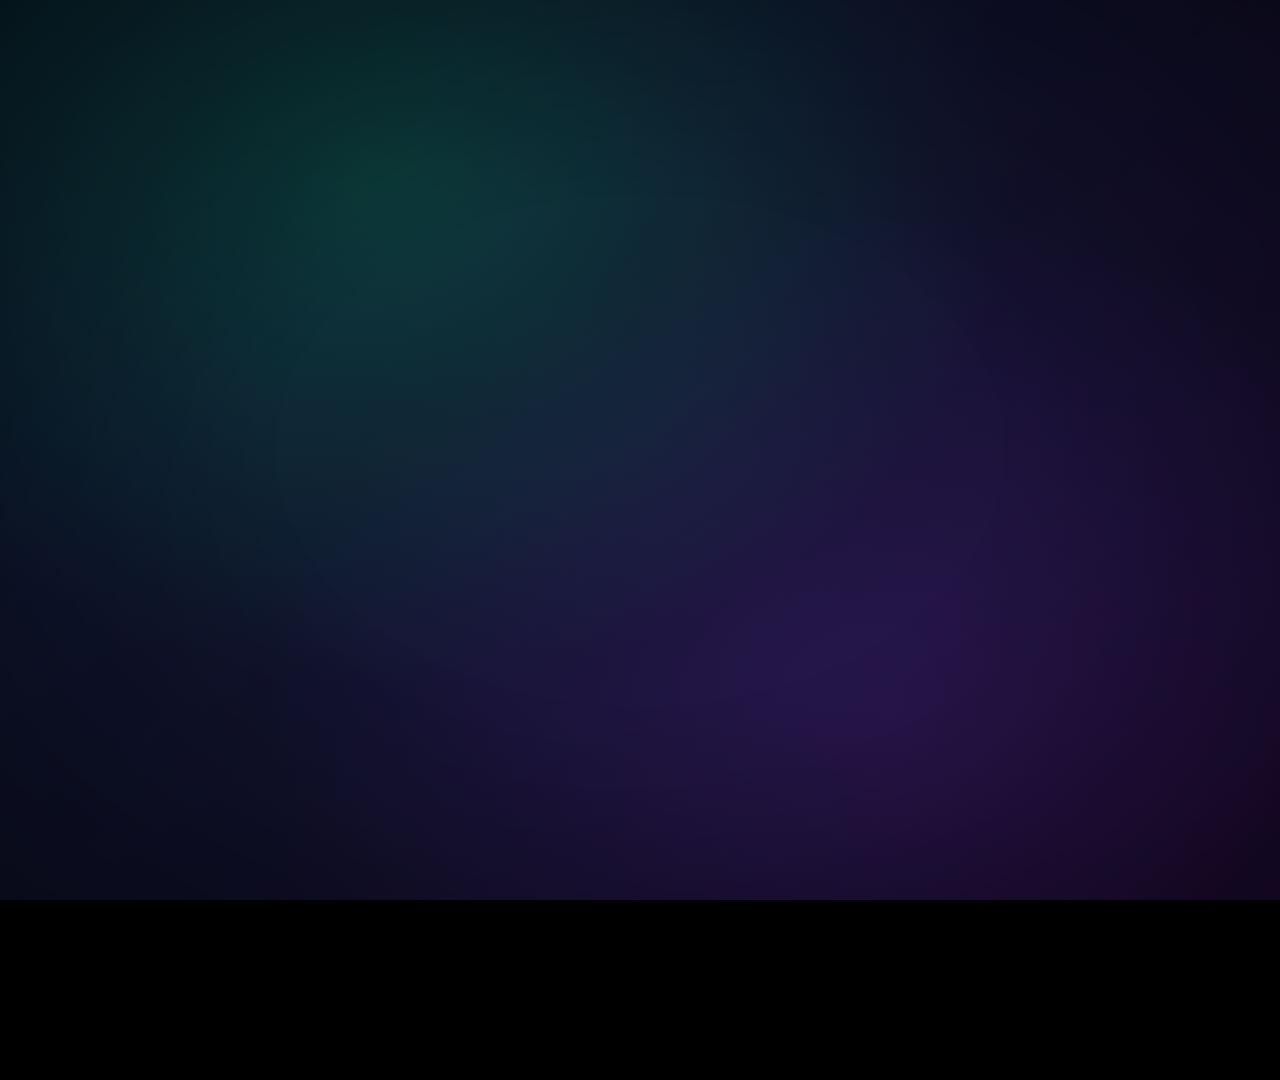
<file: .commandcode/skills/hyperframes-animation/examples/proof-logo-chain.html>
<!doctype html>
<html lang="en">
  <head>
    <meta charset="UTF-8" />
    <meta name="viewport" content="width=1920, height=1080" />
    <title>Scene 03 — HyperFrames Anchor Chain Reveal</title>

    <!--
      HyperFrames-native version of the scene-03-anchor-chain-reveal concept.
      Same 5-phase choreography, GSAP-driven, seek-safe.

      Audio (assumed accompanying narration):
        "Meet HyperFrames, the HTML video composition toolkit for building,
         previewing, and rendering programmable motion."

      Sub-shots (local time, 8s total):
        0.0 – 1.2s   "HyperFrames"           Brand reveal (hacker-flip)
        1.2 – 4.0s   "HTML VIDEO"            Text swap + rolling ticker
        4.0 – 6.3s   "60FPS"                 Counter + capability cloud
        6.3 – 8.0s   "Built for Motion"      Capability strip

      Placeholders (self-contained — no asset files needed):
        inline-SVG "HF" mark         — brand logo (swap for your image)
        CSS initials circles         — user avatars (edit CREATOR_INITIALS)
        CSS text chips               — partner brand logos (edit --brand-name)
      Replace with real assets for production.
    -->

    <script src="https://cdn.jsdelivr.net/npm/gsap@3.14.2/dist/gsap.min.js"></script>

    <style>
      :root {
        /* Palette — direct port of the the source COLORS constants */
        --text-primary: #ffffff;
        --text-muted: rgba(255, 255, 255, 0.45);
        --brand-green: #00e676;
        --bg-grad-from: #0a1a2e;
        --bg-grad-to: #1a0a2e;
      }

      * {
        margin: 0;
        padding: 0;
        box-sizing: border-box;
      }
      html,
      body {
        margin: 0;
        width: 1920px;
        height: 1080px;
        overflow: hidden;
        background: #000;
        font-family:
          "Inter",
          system-ui,
          -apple-system,
          sans-serif;
        color: var(--text-primary);
      }

      /* ============================================================
         BACKGROUND (port of <FrostedGlassBackground />)
         ============================================================ */
      .bg {
        position: absolute;
        inset: 0;
        background:
          radial-gradient(ellipse at 30% 20%, rgba(0, 230, 118, 0.18), transparent 50%),
          radial-gradient(ellipse at 70% 80%, rgba(120, 60, 220, 0.18), transparent 50%),
          linear-gradient(135deg, var(--bg-grad-from), var(--bg-grad-to));
      }

      /* Camera wrapper — port of <CameraSystem /> */
      .camera {
        position: absolute;
        inset: 0;
        transform-origin: center center;
      }

      /* ============================================================
         PHASES 1–3 (BrandReveal): logo + decode + swap + recenter
         ============================================================ */
      .brand-stage {
        position: absolute;
        inset: 0;
        display: flex;
        align-items: center;
        justify-content: center;
        z-index: 50; /* above cloud SVG (z:1), below logo (z:100) */
      }
      .anchor-shift {
        display: flex;
        align-items: center;
        gap: 35px;
        /* GSAP tweens .x on this element for Phase-2 recenter */
      }
      .anchor-logo {
        position: relative;
        width: 192px;
        height: 192px;
        flex-shrink: 0;
        display: flex;
        align-items: center;
        justify-content: center;
        z-index: 100; /* highest — sits above lines + avatars */
        opacity: 1;
        /* initial scale(0) set by GSAP fromTo — no CSS transform here */
      }
      .anchor-logo img {
        width: 100%;
        height: 100%;
        object-fit: contain;
        filter: drop-shadow(0 4px 24px rgba(0, 0, 0, 0.4));
      }
      .anchor-text {
        position: relative;
        display: flex;
        align-items: center;
      }
      .phase1-text {
        display: flex;
        perspective: 800px; /* required for the per-glyph rotateX */
        white-space: nowrap;
      }
      .flip-glyph {
        position: relative;
        display: inline-block;
        font-size: 163px; /* 1920 × 0.085 — matches the source brandFontSize */
        font-weight: 900;
        letter-spacing: -0.02em;
      }
      .flip-glyph .ghost {
        opacity: 0;
      }
      .flip-glyph .anim {
        position: absolute;
        left: 0;
        top: 0;
        width: 100%;
        color: var(--text-primary);
        opacity: 0;
        transform: perspective(600px) rotateX(90deg);
        transform-origin: bottom;
        backface-visibility: hidden;
      }
      .flip-glyph.space {
        min-width: 0.35em;
      }

      .phase2-claim {
        position: absolute;
        left: 0;
        top: 50%;
        transform: translateY(-50%);
        opacity: 0;
        white-space: nowrap;
        display: flex;
        align-items: center;
        gap: 40px;
      }
      .claim-rank {
        color: var(--brand-green);
        font-size: 163px;
        font-weight: 900;
        letter-spacing: -0.02em;
      }
      .claim-ai,
      .claim-video {
        color: var(--text-primary);
        font-size: 163px;
        font-weight: 900;
        letter-spacing: -0.02em;
      }

      /* Vertical ticker — port of <RollingWord /> */
      .ticker-window {
        height: 204px; /* fontSize × 1.25 = 163 × 1.25 ≈ 204 */
        overflow: hidden;
        display: inline-flex;
        flex-direction: column;
        vertical-align: bottom;
      }
      .ticker-stack {
        display: flex;
        flex-direction: column;
        will-change: transform;
      }
      .ticker-item {
        height: 204px;
        display: flex;
        align-items: center;
        color: var(--text-primary);
        font-weight: 900;
        font-size: 163px;
        letter-spacing: -0.02em;
        line-height: 1;
      }

      /* ============================================================
         PHASE 4 (CreatorCloud): counter + avatar cloud + lines
         ============================================================ */
      .cloud-stage {
        position: absolute;
        inset: 0;
        z-index: 10; /* below brand-stage's logo (z:100), below counter */
        opacity: 0; /* GSAP fades it in */
      }
      .counter-pin {
        position: absolute;
        top: 3%;
        left: 50%;
        transform: translateX(-50%);
        text-align: center;
        z-index: 60; /* above brand-stage so it overlays cleanly */
      }
      .count {
        font-variant-numeric: tabular-nums;
        font-weight: 900;
        font-size: 115px; /* 1920 × 0.06 */
        color: var(--brand-green);
        display: inline-block;
        min-width: 200px;
        text-align: right;
      }
      .count-suffix {
        font-weight: 900;
        font-size: 115px;
        color: var(--brand-green);
        opacity: 0; /* GSAP fades in after count */
      }
      .cloud-lines {
        position: absolute;
        inset: 0;
        pointer-events: none;
        z-index: 1;
      }
      .cloud-avatars {
        position: absolute;
        inset: 0;
        z-index: 10;
      }
      .cloud-avatar {
        position: absolute;
        border-radius: 50%;
        overflow: hidden;
        border: 3px solid rgba(255, 255, 255, 0.2);
        opacity: 0;
        /* initial scale(0) set by GSAP fromTo — no CSS transform here */
        background: linear-gradient(135deg, #6b8cff, #a6b3ff);
        display: flex;
        align-items: center;
        justify-content: center;
        color: rgba(255, 255, 255, 0.8);
        font-weight: 700;
        font-size: 32px;
      }

      /* ============================================================
         PHASE 5 (BrandShowcase): label + scrolling brand strip
         ============================================================ */
      .brand-strip {
        position: absolute;
        bottom: 8%;
        left: 0;
        right: 0;
        opacity: 0; /* GSAP fades + translateY in via fromTo */
        z-index: 70;
      }
      .brand-label {
        text-align: center;
        margin-bottom: 25px;
        font-size: 27px; /* 1920 × 0.014 */
        font-weight: 500;
        color: var(--text-muted);
        letter-spacing: 0.2em;
        text-transform: uppercase;
      }
      .brand-strip-window {
        display: flex;
        justify-content: center;
        align-items: center;
        gap: 80px;
        overflow: hidden;
      }
      .brand-strip-track {
        display: flex;
        gap: 110px;
      }
      .brand-logo {
        width: 170px;
        height: 52px;
        display: flex;
        align-items: center;
        justify-content: center;
        opacity: 0;
        /* initial scale(0.5) set by GSAP fromTo — no CSS transform here */
      }
      .brand-logo::before {
        content: var(--brand-name);
        font-family: Inter, system-ui, sans-serif;
        font-size: 30px;
        font-weight: 800;
        letter-spacing: 0.08em;
        white-space: nowrap;
        color: rgba(255, 255, 255, 0.72);
      }
      .brand-nvidia {
        --brand-name: "NVIDIA";
      }
      .brand-visa {
        --brand-name: "VISA";
      }
      .brand-zoominfo {
        --brand-name: "ZOOMINFO";
      }
      .brand-github {
        --brand-name: "GITHUB";
      }

      /* Vignette overlay */
      .vignette {
        position: absolute;
        inset: 0;
        background: radial-gradient(ellipse at center, transparent 40%, rgba(0, 0, 0, 0.45) 100%);
        pointer-events: none;
        z-index: 200;
      }
    </style>
  </head>
  <body>
    <div
      id="root"
      data-composition-id="main"
      data-start="0"
      data-duration="8"
      data-width="1920"
      data-height="1080"
    >
      <div class="bg"></div>

      <div class="camera">
        <!-- =====================================================
             PHASES 1–3: BrandReveal (logo + hacker-flip + swap)
             ===================================================== -->
        <div
          id="phase-anchor"
          class="brand-stage clip"
          data-start="0"
          data-duration="8"
          data-track-index="1"
        >
          <div class="anchor-shift" data-layout-allow-overflow>
            <!-- Anchor logo — persists across all phases -->
            <div class="anchor-logo">
              <!-- Inline-SVG placeholder mark — swap for your logo image -->
              <svg
                class="logo-mark"
                viewBox="0 0 100 100"
                width="100%"
                height="100%"
                role="img"
                aria-label="hyperframes logo"
              >
                <defs>
                  <linearGradient id="hfMark" x1="0" y1="0" x2="1" y2="1">
                    <stop offset="0" stop-color="#8b7bff" />
                    <stop offset="1" stop-color="#3ddc97" />
                  </linearGradient>
                </defs>
                <rect x="4" y="4" width="92" height="92" rx="22" fill="url(#hfMark)" />
                <text
                  x="50"
                  y="63"
                  text-anchor="middle"
                  font-family="Inter, system-ui, sans-serif"
                  font-size="40"
                  font-weight="800"
                  fill="#fff"
                >
                  HF
                </text>
              </svg>
            </div>

            <!-- Swappable text zone -->
            <div class="anchor-text">
              <!-- Phase 1: 'HyperFrames' decoded character by character -->
              <div class="phase1-text" aria-label="HyperFrames">
                <!-- Spans generated by the script below -->
              </div>

              <!-- Phase 2: 'HTML video render/ship' claim -->
              <div class="phase2-claim">
                <span class="claim-rank">HTML</span>
                <span class="claim-ai">Video</span>
                <div class="claim-ticker">
                  <div class="ticker-window" data-layout-allow-overflow>
                    <div class="ticker-stack">
                      <div class="ticker-item">render</div>
                      <div class="ticker-item">ship</div>
                    </div>
                  </div>
                </div>
              </div>
            </div>
          </div>
        </div>

        <!-- =====================================================
             PHASE 4: CreatorCloud (counter + avatar ring + lines)
             ===================================================== -->
        <div
          id="phase-cloud"
          class="cloud-stage clip"
          data-start="3.6"
          data-duration="4.4"
          data-track-index="2"
        >
          <div class="counter-pin">
            <span class="count">60</span><span class="count-suffix">FPS</span>
          </div>
          <svg class="cloud-lines" width="1920" height="1080">
            <defs>
              <linearGradient id="lineGradient" x1="0%" y1="0%" x2="100%" y2="0%">
                <stop offset="0%" stop-color="#00e676" stop-opacity="0.8" />
                <stop offset="100%" stop-color="#00e676" stop-opacity="0.2" />
              </linearGradient>
            </defs>
            <!-- <line> elements generated by JS -->
          </svg>
          <div class="cloud-avatars">
            <!-- .cloud-avatar elements generated by JS -->
          </div>
        </div>

        <!-- =====================================================
             PHASE 5: BrandShowcase (label + scrolling logos)
             ===================================================== -->
        <div
          id="phase-brands"
          class="brand-strip clip"
          data-start="6.3"
          data-duration="1.7"
          data-track-index="3"
        >
          <div class="brand-label">Trusted by Leading Brands</div>
          <div class="brand-strip-window" data-layout-allow-overflow>
            <div class="brand-strip-track">
              <div class="brand-logo brand-nvidia" aria-label="NVIDIA"></div>
              <div class="brand-logo brand-visa" aria-label="Visa"></div>
              <div class="brand-logo brand-zoominfo" aria-label="ZoomInfo"></div>
              <div class="brand-logo brand-github" aria-label="GitHub"></div>
              <div class="brand-logo brand-nvidia" aria-label="NVIDIA"></div>
              <div class="brand-logo brand-visa" aria-label="Visa"></div>
              <div class="brand-logo brand-zoominfo" aria-label="ZoomInfo"></div>
              <div class="brand-logo brand-github" aria-label="GitHub"></div>
              <div class="brand-logo brand-nvidia" aria-label="NVIDIA"></div>
              <div class="brand-logo brand-visa" aria-label="Visa"></div>
              <div class="brand-logo brand-zoominfo" aria-label="ZoomInfo"></div>
              <div class="brand-logo brand-github" aria-label="GitHub"></div>
            </div>
          </div>
        </div>
      </div>
      <!-- /.camera -->

      <div class="vignette"></div>
    </div>

    <script>
      /* ================================================================
         CONSTANTS — all derived once, never recomputed at tween time.
         Composition is 1920 × 1080, total duration 8.0s.
         ================================================================ */
      const W = 1920,
        H = 1080;
      const FPS_HASH = 60; // synthetic clock for the hacker-flip flicker hash only

      // Self-contained placeholder data — swap for real asset paths in production.
      const CREATOR_INITIALS = ["JC", "MK", "AR", "TS", "LP", "DV", "NW", "SB", "KH", "EM"];

      const TIMING = {
        // Phase 1 — logo pop + HyperFrames decode
        logoPop: 0.32,
        flipStart: 0.4, // logoPop + ~5/60
        flipStagger: 0.033, // 2 frames at 60fps per glyph
        flipDuration: 0.55,

        // Phase 2 — slide-out + claim slide-in.
        swapTrigger: 1.38,
        swapDuration: 0.55,
        claimFadeIn: 1.65, // swapTrigger + ~8/60
        claimFadeDur: 0.27,

        // Rolling ticker — render → ship.
        tickerTrigger: 2.35,
        tickerDuration: 0.45,

        // Phase 3 — logo recenters (anchored ~0.25s before "trusted")
        recenterTrigger: 3.87,
        recenterDuration: 0.9,

        // Phase 4 — cloud + counter.
        cloudFadeIn: 4.12,
        cloudFadeDur: 0.4,
        avatarEntryStart: 4.3,
        avatarStagger: 0.1,
        avatarEntryDur: 0.55,
        linesDelay: 0.2, // gap after last avatar
        linesDur: 0.45,
        lineStagger: 0.033,

        counterStart: 4.92,
        counterDuration: 0.85,
        suffixDelay: 0.05,

        // Phase 5 — brand logos
        brandStripStart: 6.5,
        brandStripFadeDur: 0.35,
        brandLogoStagger: 0.1,
        brandScrollDur: 1.4, // until end (8.0 - 6.5 - 0.1 buffer)
      };

      // Layout constants — shared center keeps logo, avatars, and lines aligned.
      const RECENTER_OFFSET = -W * 0.12; // = -230.4 px — container shift in Phase 2
      const CENTER_OFFSET = 800; // Phase 3: logo center aligns with cloud center.

      // Cloud geometry — logo final position and line origins derive from this center.
      const CLOUD_CENTER_X = W / 2;
      const CLOUD_CENTER_Y = H * 0.47; // = 507.6 px
      const VERTICAL_ADJUST = CLOUD_CENTER_Y - H / 2;
      const CLOUD_RADIUS_X = W * 0.25; // = 480 px
      const CLOUD_RADIUS_Y = H * 0.22; // = 237.6 px
      const AVATAR_COUNT = 10;

      /* ================================================================
         BUILD DOM — flip glyphs, avatars, connection lines.
         Runs synchronously before the timeline registration.
         ================================================================ */

      // ---- Hacker-flip glyphs for "HyperFrames" -------------------------
      const phase1 = document.querySelector(".phase1-text");
      const decodeText = "HyperFrames";
      decodeText.split("").forEach((char, index) => {
        const span = document.createElement("span");
        span.className = "flip-glyph" + (char === " " ? " space" : "");
        span.dataset.char = char;
        span.dataset.index = String(index);
        const ghost = document.createElement("span");
        ghost.className = "ghost";
        ghost.textContent = char === " " ? " " : char;
        const anim = document.createElement("span");
        anim.className = "anim";
        anim.textContent = char === " " ? " " : char;
        span.append(ghost, anim);
        phase1.appendChild(span);
      });

      // ---- Avatar cloud + connection lines ------------------------------
      const cloudLines = document.querySelector(".cloud-lines");
      const cloudAvatars = document.querySelector(".cloud-avatars");
      const avatarPositions = [];
      const avatars = CREATOR_INITIALS.slice(0, AVATAR_COUNT);

      for (let i = 0; i < avatars.length; i++) {
        const angle = (i / avatars.length) * Math.PI * 2 - Math.PI / 2;
        const x = CLOUD_CENTER_X + Math.cos(angle) * CLOUD_RADIUS_X;
        const y = CLOUD_CENTER_Y + Math.sin(angle) * CLOUD_RADIUS_Y;
        avatarPositions.push({ x, y });

        const size = 90 + (i % 3) * 15;
        const av = document.createElement("div");
        av.className = "cloud-avatar";
        av.style.left = x - size / 2 + "px";
        av.style.top = y - size / 2 + "px";
        av.style.width = size + "px";
        av.style.height = size + "px";
        av.dataset.index = String(i);
        // Initials placeholder — deterministic hue from index (no asset files).
        av.textContent = avatars[i];
        av.style.background = `linear-gradient(135deg, hsl(${(220 + i * 36) % 360}, 70%, 62%), hsl(${(260 + i * 36) % 360}, 70%, 46%))`;
        cloudAvatars.appendChild(av);

        // SVG line — both endpoints start at center; will tween x2/y2 outward.
        const line = document.createElementNS("http://www.w3.org/2000/svg", "line");
        line.setAttribute("x1", CLOUD_CENTER_X);
        line.setAttribute("y1", CLOUD_CENTER_Y);
        line.setAttribute("x2", CLOUD_CENTER_X);
        line.setAttribute("y2", CLOUD_CENTER_Y);
        line.setAttribute("stroke", "#00e676");
        line.setAttribute("stroke-width", "2");
        line.setAttribute("stroke-dasharray", "4 4");
        line.setAttribute("stroke-opacity", "0");
        cloudLines.appendChild(line);
      }

      /* ================================================================
         TIMELINE
         ================================================================ */
      window.__timelines = window.__timelines || {};
      const tl = gsap.timeline({ paused: true });

      // ----------------------------------------------------------------
      // Camera: gentle initial zoom + drift. Finite, computed from duration.
      // ----------------------------------------------------------------
      tl.fromTo(".camera", { scale: 0.95 }, { scale: 1.0, duration: 0.95, ease: "power2.out" }, 0);

      // Subtle drift across the whole 8s. Finite yoyo cycles, not infinite.
      // sin(frame * 0.003) cycle = 2π / 0.003 frames = 2094 frames ≈ 34.9s at 60fps.
      // Over 8s we see roughly a quarter cycle — model as a single slow yoyo.
      tl.fromTo(
        ".camera",
        { x: 0, y: 0 },
        { x: 3, y: 2, duration: 4, ease: "sine.inOut", yoyo: true, repeat: 1 },
        0,
      );

      // ----------------------------------------------------------------
      // PHASE 1: Logo pop + HyperFrames decode
      // ----------------------------------------------------------------
      tl.fromTo(
        ".anchor-logo",
        { scale: 0 },
        {
          scale: 1,
          duration: 0.6,
          ease: "back.out(1.4)", // spring(stiffness:180, damping:12)
        },
        TIMING.logoPop,
      );

      // Hacker-flip per glyph. Each glyph has its own tween with onUpdate
      // that derives the visible character from time.
      const CHAR_POOL = "ABCDEFGHIJKLMNOPQRSTUVWXYZ0123456789@#$%&";
      const FLICKER = 3; // frames between glyph reshuffles
      const REVEAL_AT = 0.6; // progress threshold to swap random → real

      function pseudoHash(i, t) {
        // Cheap deterministic 32-bit mix — no Math.random, no Date.now
        return ((i * 374761393 + t * 668265263) >>> 0) % CHAR_POOL.length;
      }

      document.querySelectorAll(".flip-glyph").forEach((glyph) => {
        const index = Number(glyph.dataset.index);
        const real = glyph.dataset.char === " " ? " " : glyph.dataset.char;
        const anim = glyph.querySelector(".anim");
        const start = TIMING.flipStart + index * TIMING.flipStagger;

        tl.fromTo(
          anim,
          { rotationX: 90, opacity: 0, "--p": 0 },
          {
            rotationX: 0,
            opacity: 1,
            "--p": 1,
            duration: TIMING.flipDuration,
            ease: "back.out(1.6)", // spring(stiffness:150, damping:14)
            onUpdate: function () {
              const p = Number(gsap.getProperty(anim, "--p"));
              if (p >= REVEAL_AT) {
                if (anim.textContent !== real) anim.textContent = real;
              } else {
                const localFrame = Math.floor((tl.time() - start) * FPS_HASH);
                const bucket = Math.max(0, Math.floor(localFrame / FLICKER));
                anim.textContent = CHAR_POOL[pseudoHash(index, bucket)];
              }
            },
          },
          start,
        );
      });

      // ----------------------------------------------------------------
      // PHASE 2: Swap — old text slides out, container shifts left,
      //                 claim fades in at the old text's origin.
      // ----------------------------------------------------------------
      tl.to(
        ".phase1-text",
        {
          x: 200,
          opacity: 0,
          duration: TIMING.swapDuration * 0.5,
          ease: "power3.out",
        },
        TIMING.swapTrigger,
      );
      tl.set(".phase1-text .anim", { opacity: 0 }, TIMING.swapTrigger + TIMING.swapDuration * 0.5);

      tl.to(
        ".anchor-shift",
        {
          x: RECENTER_OFFSET,
          duration: TIMING.swapDuration,
          ease: "power3.out", // spring(stiffness:80, damping:18)
        },
        TIMING.swapTrigger,
      );

      tl.to(
        ".phase2-claim",
        {
          opacity: 1,
          duration: TIMING.claimFadeDur,
          ease: "power2.out",
        },
        TIMING.claimFadeIn,
      );

      // Rolling ticker — render → ship.
      tl.to(
        ".ticker-stack",
        {
          y: "-=204", // one itemHeight
          duration: TIMING.tickerDuration,
          ease: "back.out(1.4)", // spring(stiffness:120, damping:14)
        },
        TIMING.tickerTrigger,
      );

      // ----------------------------------------------------------------
      // PHASE 3: Logo recenters + text fades out.
      // ----------------------------------------------------------------
      tl.to(
        ".anchor-text",
        {
          opacity: 0,
          duration: 0.3,
          ease: "power2.out",
        },
        TIMING.recenterTrigger,
      );

      tl.to(
        ".anchor-logo",
        {
          x: CENTER_OFFSET,
          y: VERTICAL_ADJUST,
          duration: TIMING.recenterDuration,
          ease: "power2.out", // spring(stiffness:45, damping:22) — gentle
        },
        TIMING.recenterTrigger,
      );

      // ----------------------------------------------------------------
      // PHASE 4: Avatar cloud + counter.
      // ----------------------------------------------------------------
      tl.to(
        ".cloud-stage",
        {
          opacity: 1,
          duration: TIMING.cloudFadeDur,
          ease: "power2.out",
        },
        TIMING.cloudFadeIn,
      );

      // Avatars cascade in.
      tl.fromTo(
        ".cloud-avatar",
        { scale: 0, opacity: 0 },
        {
          scale: 1,
          opacity: 1,
          duration: TIMING.avatarEntryDur,
          ease: "back.out(1.7)",
          stagger: { each: TIMING.avatarStagger, from: "start" },
        },
        TIMING.avatarEntryStart,
      );

      // Connection lines draw outward from center after all avatars settle.
      const lastAvatarEnd =
        TIMING.avatarEntryStart + TIMING.avatarStagger * (AVATAR_COUNT - 1) + TIMING.avatarEntryDur;
      const linesStart = lastAvatarEnd + TIMING.linesDelay;

      document.querySelectorAll(".cloud-lines line").forEach((line, i) => {
        const { x, y } = avatarPositions[i];
        tl.to(
          line,
          {
            attr: { x2: x, y2: y },
            strokeOpacity: 0.6,
            duration: TIMING.linesDur,
            ease: "power2.out",
          },
          linesStart + i * TIMING.lineStagger,
        );
      });

      const countEl = document.querySelector(".count");
      const suffixEl = document.querySelector(".count-suffix");

      // Counter pulse — text stays deterministic under timeline seeking.
      tl.fromTo(
        countEl,
        {
          scale: 0.88,
        },
        {
          scale: 1,
          duration: TIMING.counterDuration,
          ease: "power2.out",
        },
        TIMING.counterStart,
      );

      tl.to(
        suffixEl,
        {
          opacity: 1,
          duration: 0.3,
          ease: "back.out(1.6)",
        },
        TIMING.counterStart + TIMING.counterDuration + TIMING.suffixDelay,
      );

      // ----------------------------------------------------------------
      // PHASE 5: Brand strip — label + scrolling partner logos.
      // ----------------------------------------------------------------
      tl.fromTo(
        ".brand-strip",
        { opacity: 0, y: 40 },
        {
          opacity: 1,
          y: 0,
          duration: TIMING.brandStripFadeDur,
          ease: "power2.out",
        },
        TIMING.brandStripStart,
      );

      tl.fromTo(
        ".brand-logo",
        { scale: 0.5, opacity: 0 },
        {
          scale: 1,
          opacity: 0.7,
          duration: 0.5,
          ease: "back.out(1.4)",
          stagger: { each: TIMING.brandLogoStagger, from: "start" },
        },
        TIMING.brandStripStart,
      );

      // Finite horizontal scroll. Distance derived from remaining time × speed.
      // Speed in original: 0.8 px/frame at 30fps = 24 px/s. Over 1.4s ≈ 33.6 px.
      // For a more visible scroll, multiply by 4 → ~135 px.
      tl.to(
        ".brand-strip-track",
        {
          x: -135,
          duration: TIMING.brandScrollDur,
          ease: "none",
        },
        TIMING.brandStripStart,
      );

      window.__timelines["main"] = tl;
    </script>
  </body>
</html>
</file>
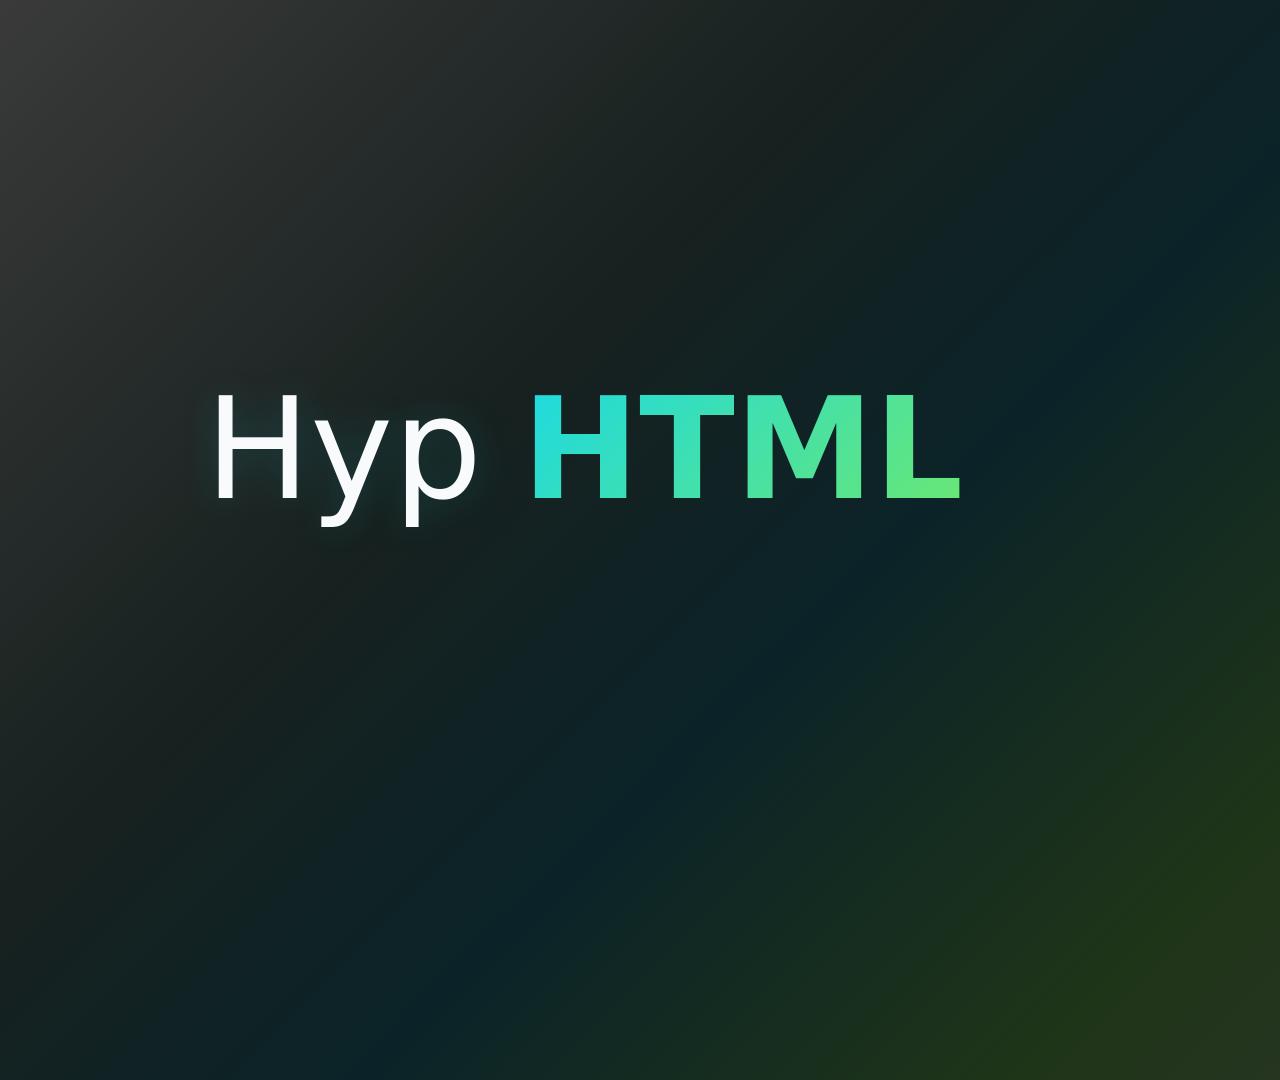
<file: .commandcode/skills/hyperframes-animation/examples/takeover-ticker-displace.html>
<!doctype html>
<html lang="en">
  <head>
    <meta charset="UTF-8" />
    <meta name="viewport" content="width=1920, height=1080" />
    <title>Scene 5 — HyperFrames Displace Reveal</title>

    <!--
      HyperFrames composition.tsx.

      Choreography (4 phases, 7.5 seconds total):
        0.00 – 0.67s   Typewriter reveals "HyperFrames turns" (3 → 17 chars)
        1.67 – 2.22s   Ticker scrolls: HTML → motion
        3.33 – 3.88s   Ticker scrolls: motion → video
        4.60 – 5.45s   Logo enters from offscreen-right with rotation + scale impact
                       Text group pushed left + fades (40-50% of hero duration)
        6.60 – 7.50s   Logo breathes (dual-frequency sine onUpdate, multiplicative on 1.3 scale)
          tuned to 40-50% of hero duration so the impact reads as causal
        - Breathing uses Form 2 (onUpdate) so it multiplies onto the 1.3 final scale,
          not overwrites it (Form 1 yoyo would undo the impact)
        - Two breathing periods (1.0s scale, 1.33s rotation) for organic feel
        - Logo uses a local static image asset referenced with a plain URL
    -->

    <script src="https://cdn.jsdelivr.net/npm/gsap@3.14.2/dist/gsap.min.js"></script>

    <style>
      :root {
        --bg: linear-gradient(
          135deg,
          #3a3a3a 0%,
          #17211f 30%,
          #0b2328 48%,
          #1f3518 70%,
          #343434 100%
        );
        --text: #f8fafc;
        --accent: #18d9e8;
        --accent-2: #7bea5a;
      }
      * {
        margin: 0;
        padding: 0;
        box-sizing: border-box;
      }
      html,
      body {
        margin: 0;
        width: 1920px;
        height: 1080px;
        overflow: hidden;
        background: var(--bg);
        font-family:
          "Inter",
          system-ui,
          -apple-system,
          sans-serif;
        color: var(--text);
      }

      .stage {
        position: absolute;
        inset: 0;
        display: flex;
        align-items: center;
        justify-content: center;
        overflow: hidden;
      }

      /* Text group — typewriter + ticker side by side, displaced as a unit */
      .text-group {
        position: absolute;
        display: flex;
        flex-direction: row;
        align-items: center;
        gap: 20px;
      }

      .typewriter {
        height: 168px; /* = ITEM_HEIGHT (FONT_SIZE × 1.2) */
        display: flex;
        align-items: center;
        color: var(--text);
        font-weight: 400;
        font-size: 140px;
        line-height: 1;
        white-space: pre;
        text-shadow: 0 0 36px rgba(24, 217, 232, 0.18);
      }

      /* Vertical ticker */
      .ticker-window {
        height: 168px;
        overflow: hidden;
        display: inline-flex;
        flex-direction: column;
        align-items: flex-start;
      }
      .ticker-stack {
        display: flex;
        flex-direction: column;
        will-change: transform;
      }
      .ticker-item {
        height: 168px;
        display: flex;
        align-items: center;
        color: var(--accent);
        background: linear-gradient(135deg, var(--accent) 0%, var(--accent-2) 100%);
        -webkit-background-clip: text;
        background-clip: text;
        -webkit-text-fill-color: transparent;
        font-weight: 700;
        font-size: 140px;
        padding-left: 20px;
        line-height: 1;
        white-space: pre;
      }

      /* Hero logo — enters from offscreen right */
      .hero {
        position: absolute;
        width: 440px;
        height: 440px;
        display: flex;
        align-items: center;
        justify-content: center;
        z-index: 20; /* above text during overlap */
        opacity: 0; /* fromTo will animate */
      }
      .hero .logo-mark {
        width: 100%;
        height: 100%;
        display: block;
        border-radius: 52px;
        box-shadow:
          0 0 70px rgba(24, 217, 232, 0.28),
          0 0 120px rgba(123, 234, 90, 0.18);
      }
    </style>
  </head>
  <body>
    <div
      id="root"
      data-composition-id="main"
      data-start="0"
      data-duration="7.5"
      data-width="1920"
      data-height="1080"
    >
      <div
        class="stage clip"
        data-start="0"
        data-duration="7.5"
        data-track-index="1"
        id="displace-stage"
      >
        <!-- Text group: typewriter + ticker -->
        <div class="text-group" id="text-group">
          <div class="typewriter">
            <span class="typewriter-text">Hyp</span>
          </div>
          <div class="ticker-window">
            <div class="ticker-stack">
              <div class="ticker-item">HTML</div>
              <div class="ticker-item">motion</div>
              <div class="ticker-item">video</div>
            </div>
          </div>
        </div>

        <!-- Hero logo asset -->
        <div class="hero" id="hero-logo">
          <!-- Inline-SVG placeholder mark — swap for your logo image -->
          <svg class="logo-mark" viewBox="0 0 100 100" role="img" aria-label="HyperFrames">
            <defs>
              <linearGradient id="hfMark" x1="0" y1="0" x2="1" y2="1">
                <stop offset="0" stop-color="#8b7bff" />
                <stop offset="1" stop-color="#3ddc97" />
              </linearGradient>
            </defs>
            <rect x="4" y="4" width="92" height="92" rx="22" fill="url(#hfMark)" />
            <text
              x="50"
              y="63"
              text-anchor="middle"
              font-family="Inter, system-ui, sans-serif"
              font-size="40"
              font-weight="800"
              fill="#fff"
            >
              HF
            </text>
          </svg>
        </div>
      </div>
    </div>

    <script>
      /* ================================================================
         CONSTANTS
         ================================================================ */
      const TOTAL_DURATION = 7.5;
      const FONT_SIZE = 140;
      const ITEM_HEIGHT = FONT_SIZE * 1.2; // = 168 px

      const TIMING = {
        // Phase 1: typewriter
        typeStart: 0.0,
        typeDur: 0.67,
        typeStartLen: 3, // pre-render the first 3 chars

        // Phase 2: ticker steps
        ticker1At: 1.67, // HTML → motion
        ticker2At: 3.33, // motion → video
        stepDur: 0.55,

        // Phase 3: reactive displacement
        displaceAt: 4.6,
        heroDur: 0.85, // matches spring(mass:1.5) settle
        offscreenX: 800, // hero starts here
        pushDist: -150, // text pushed THIS direction

        // Phase 4: breathing
        idleStart: 6.6, // displaceAt + heroDur + ~1.15s buffer
      };

      const FULL_TEXT = "HyperFrames turns";

      /* ================================================================
         TIMELINE
         ================================================================ */
      window.__timelines = window.__timelines || {};
      const tl = gsap.timeline({ paused: true });
      window.__timelines["main"] = tl;

      /* ----------------------------------------------------------------
         PHASE 1: Typewriter (smooth slice)
         ---------------------------------------------------------------- */
      const typewriterEl = document.querySelector(".typewriter-text");
      const typeProxy = { progress: TIMING.typeStartLen };

      tl.to(
        typeProxy,
        {
          progress: FULL_TEXT.length,
          duration: TIMING.typeDur,
          ease: "none",
          onUpdate: () => {
            const len = Math.floor(typeProxy.progress);
            const next = FULL_TEXT.slice(0, len);
            if (typewriterEl.textContent !== next) typewriterEl.textContent = next;
          },
        },
        TIMING.typeStart,
      );

      /* ----------------------------------------------------------------
         PHASE 2: Vertical ticker (2 steps: HTML → motion → video)
         ---------------------------------------------------------------- */
      tl.to(
        ".ticker-stack",
        {
          y: `-=${ITEM_HEIGHT}`,
          duration: TIMING.stepDur,
          ease: "back.out(1.4)", // spring(stiffness:120, damping:14)
        },
        TIMING.ticker1At,
      );

      tl.to(
        ".ticker-stack",
        {
          y: `-=${ITEM_HEIGHT}`,
          duration: TIMING.stepDur,
          ease: "back.out(1.4)",
        },
        TIMING.ticker2At,
      );

      /* ----------------------------------------------------------------
         PHASE 3: Reactive displacement — three concurrent tweens.
         ---------------------------------------------------------------- */
      // (1) Hero enters with rotation + scale impact, lands at scale 1.3.
      tl.fromTo(
        ".hero",
        { x: TIMING.offscreenX, scale: 0.5, rotation: -45, opacity: 0 },
        {
          x: 0,
          scale: 1.3,
          rotation: 0,
          opacity: 1,
          duration: TIMING.heroDur,
          ease: "power2.out", // spring(stiffness:100, damping:20, mass:1.5)
        },
        TIMING.displaceAt,
      );

      // (2) Text pushed left. Completes at 50% of hero duration → immediate impact.
      tl.to(
        ".text-group",
        { x: TIMING.pushDist, duration: TIMING.heroDur * 0.5, ease: "power2.out" },
        TIMING.displaceAt,
      );

      // (3) Text fades. Completes at 40% → fades slightly before push lands.
      tl.to(
        ".text-group",
        { opacity: 0, duration: TIMING.heroDur * 0.4, ease: "power2.out" },
        TIMING.displaceAt,
      );

      /* ----------------------------------------------------------------
         PHASE 4: Breathing — onUpdate so it MULTIPLIES onto the 1.3 scale.
         Dual frequencies (1.0s scale, 1.33s rotation) for organic motion.
         ---------------------------------------------------------------- */
      const heroEl = document.querySelector(".hero");
      const HERO_FINAL_SCALE = 1.3;
      const HERO_FINAL_ROTATION = 0;
      const SCALE_PERIOD = 1.0; // seconds per scale cycle
      const ROTATE_PERIOD = 1.333; // seconds per rotation cycle — not a simple ratio of SCALE_PERIOD
      const SCALE_AMP = 0.05;
      const ROTATE_AMP = 3;

      const breathDur = TOTAL_DURATION - TIMING.idleStart;

      tl.to(
        { tick: 0 },
        {
          tick: 1,
          duration: breathDur,
          ease: "none",
          onUpdate: function () {
            const idleTime = Math.max(0, tl.time() - TIMING.idleStart);
            const omegaS = (idleTime / SCALE_PERIOD) * Math.PI * 2;
            const omegaR = (idleTime / ROTATE_PERIOD) * Math.PI * 2;
            gsap.set(heroEl, {
              scale: HERO_FINAL_SCALE * (1 + Math.sin(omegaS) * SCALE_AMP),
              rotation: HERO_FINAL_ROTATION + Math.sin(omegaR) * ROTATE_AMP,
            });
          },
        },
        TIMING.idleStart,
      );
    </script>
  </body>
</html>
</file>
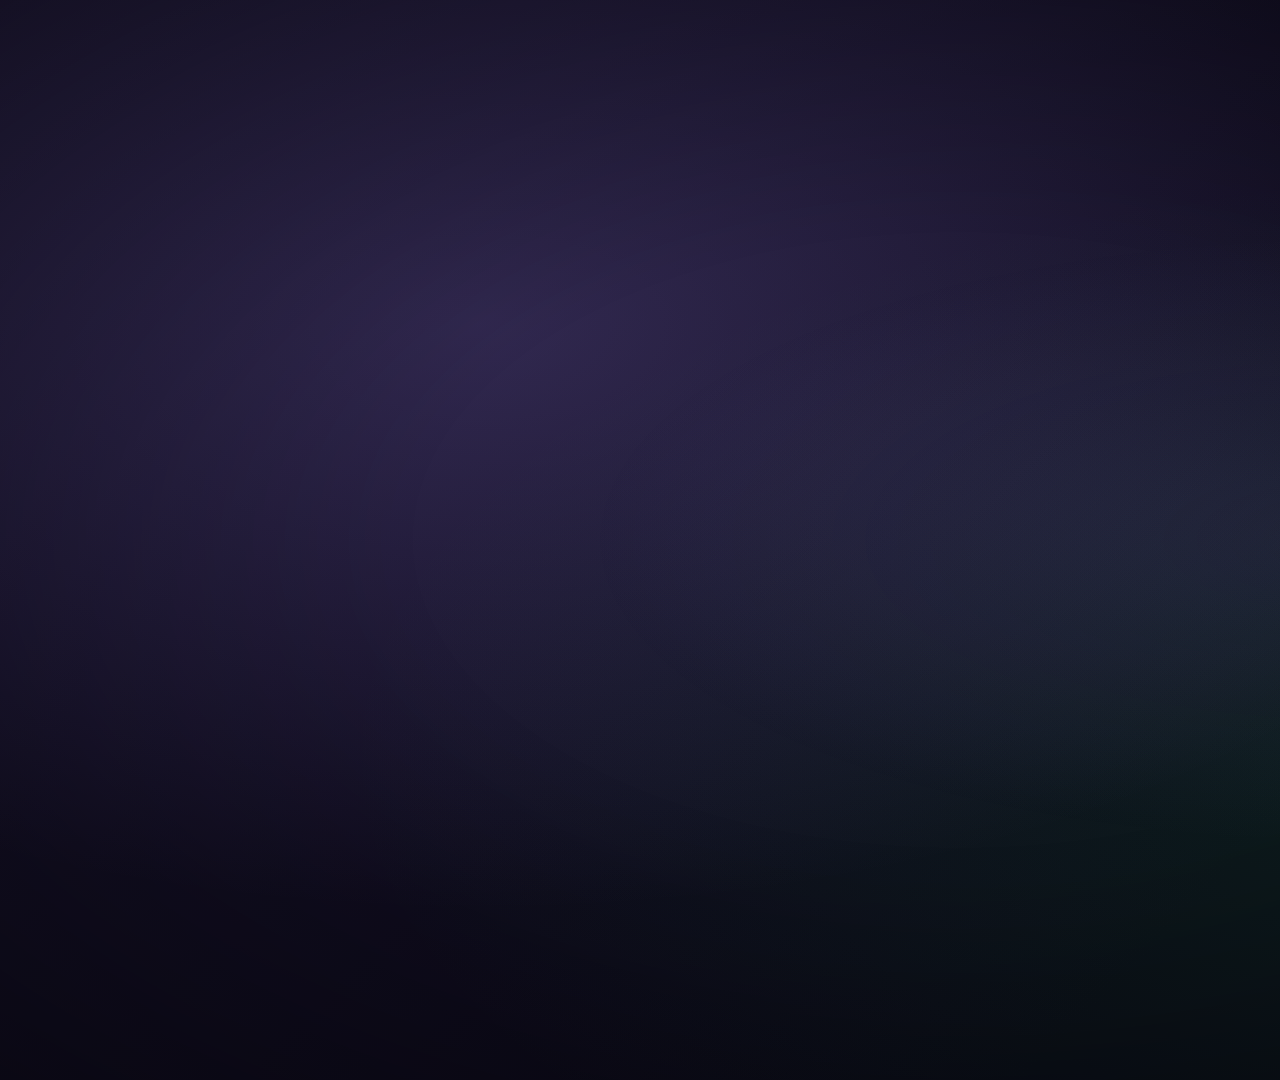
<file: .commandcode/skills/hyperframes-animation/examples/workflow-approve-press.html>
<!doctype html>
<html lang="en">
  <head>
    <meta charset="UTF-8" />
    <meta name="viewport" content="width=1920, height=1080" />
    <title>Scene — HyperFrames Workflow Approve & Press</title>

    <!--
      Blueprint: workflow-approve-press
      HyperFrames composition.tsx.
      Same four-phase choreography, GSAP-driven, seek-safe.

      Audio (assumed accompanying narration):
        "This is AI that renders with you, not just for you.
         Preview the result, render to MP4, then confirm."

      Sub-phases (local time, 5.5s total):
        0.17 – 0.72s   Headline "AI edits WITH you" slides down
        0.50 – 1.10s   Center editor mockup scales in
        0.67 – 2.17s   Step indicators stagger-enter on the left (3D-tilted)
        2.00 – 3.33s   Step state machine: 1→complete, 2→active … 2→complete, 3→active
        3.52 – 4.02s   Confirm MP4 button (3D-tilted right) bouncy entry after render step is active
        4.22 – 4.72s   Button depression (linear, no overshoot)
        4.72 – 5.22s   Render confirmed: step 3 completes, color shifts to success green + checkmark pop

      Asset placeholders:
        ./assets/editor-demo.mp4  — center product demo video. Replace with a
                                    real export of the AI-editor flow. The
                                    composition falls back to a CSS-mockup of
                                    an editor timeline so it renders without
                                    network or media files.
    -->

    <script src="https://cdn.jsdelivr.net/npm/gsap@3.14.2/dist/gsap.min.js"></script>

    <style>
      :root {
        /* Palette — port of the the source COLORS / TYPOGRAPHY constants */
        --text-primary: #ffffff;
        --text-secondary: #cbd5e1;
        --text-muted: #94a3b8;
        --brand-purple: #a78bfa;
        --brand-purple-glow: rgba(167, 139, 250, 0.6);
        --brand-green: #22c55e;
        --brand-green-glow: rgba(34, 197, 94, 0.6);
        --panel-stroke: rgba(255, 255, 255, 0.1);
      }

      * {
        margin: 0;
        padding: 0;
        box-sizing: border-box;
      }
      html,
      body {
        margin: 0;
        width: 1920px;
        height: 1080px;
        overflow: hidden;
        background: #000;
        font-family:
          "Inter",
          system-ui,
          -apple-system,
          sans-serif;
        color: var(--text-primary);
      }

      /* ============================================================
         BACKGROUND — port of <FrostedGlassBackground />
         ============================================================ */
      .bg {
        position: absolute;
        inset: 0;
        background:
          radial-gradient(ellipse at 25% 30%, rgba(167, 139, 250, 0.2), transparent 55%),
          radial-gradient(ellipse at 80% 70%, rgba(34, 197, 94, 0.12), transparent 55%),
          linear-gradient(135deg, #1a1530 0%, #0a0815 70%);
      }

      /* Ambient warm glow on the right (button side) */
      .ambient {
        position: absolute;
        inset: 0;
        background: radial-gradient(
          ellipse at 70% 50%,
          var(--brand-purple-glow) 0%,
          transparent 40%
        );
        opacity: 0.15;
        pointer-events: none;
      }

      /* Vignette */
      .vignette {
        position: absolute;
        inset: 0;
        background: radial-gradient(ellipse at center, transparent 40%, rgba(0, 0, 0, 0.4) 100%);
        pointer-events: none;
      }

      /* ============================================================
         PHASE 1 — HEADLINE
         ============================================================ */
      .headline-wrap {
        position: absolute;
        top: 80px;
        left: 50%;
        transform: translateX(-50%);
        opacity: 0; /* GSAP fades in */
        text-align: center;
        white-space: nowrap;
      }
      .headline {
        font-size: 96px;
        font-weight: 800;
        line-height: 1.2;
        letter-spacing: -0.01em;
        color: var(--text-primary);
      }
      .headline .accent {
        color: var(--brand-purple);
        text-shadow: 0 0 30px var(--brand-purple-glow);
      }

      /* ============================================================
         PHASE 2 — CENTER DEMO
         (Falls back to a CSS-mockup editor when ./assets/editor-demo.mp4
          is missing. The mockup is purely decorative — no animation
          inside it; the eye reads it as a paused product screenshot.)
         ============================================================ */
      .demo-wrap {
        position: absolute;
        left: 50%;
        top: 60%;
        opacity: 0;
      }
      .demo-frame {
        width: 1000px;
        height: 600px;
        border-radius: 16px;
        overflow: hidden;
        border: 2px solid var(--panel-stroke);
        box-shadow:
          0 0 40px var(--brand-purple-glow),
          0 20px 60px rgba(0, 0, 0, 0.5);
        position: relative;
      }
      .demo-frame video {
        display: block;
        width: 100%;
        height: 100%;
        object-fit: cover;
      }

      /* CSS-mockup fallback for the editor demo */
      .demo-mockup {
        position: absolute;
        inset: 0;
        display: grid;
        grid-template-rows: 56px 1fr 100px;
        background: linear-gradient(180deg, #1f1b3a 0%, #15112a 100%);
      }
      .mockup-toolbar {
        display: flex;
        align-items: center;
        gap: 12px;
        padding: 0 20px;
        background: #15112a;
        border-bottom: 1px solid var(--panel-stroke);
      }
      .mockup-toolbar .dot {
        width: 12px;
        height: 12px;
        border-radius: 50%;
        background: rgba(255, 255, 255, 0.18);
      }
      .mockup-toolbar .dot.r {
        background: #ef4444;
      }
      .mockup-toolbar .dot.y {
        background: #eab308;
      }
      .mockup-toolbar .dot.g {
        background: #22c55e;
      }
      .mockup-toolbar .title {
        margin-left: 18px;
        color: var(--text-secondary);
        font-size: 16px;
        font-weight: 500;
      }
      .mockup-canvas {
        position: relative;
        padding: 30px;
        overflow: hidden;
        background:
          repeating-linear-gradient(0deg, rgba(255, 255, 255, 0.04) 0 1px, transparent 1px 40px),
          repeating-linear-gradient(90deg, rgba(255, 255, 255, 0.04) 0 1px, transparent 1px 40px);
      }
      .mockup-canvas .preview-box {
        width: 100%;
        height: 100%;
        border-radius: 10px;
        background: linear-gradient(135deg, rgba(167, 139, 250, 0.35), rgba(34, 197, 94, 0.2));
        border: 1px solid var(--panel-stroke);
        box-shadow: inset 0 0 60px rgba(0, 0, 0, 0.4);
        display: flex;
        align-items: center;
        justify-content: center;
        color: var(--text-secondary);
        font-size: 18px;
        font-weight: 600;
        letter-spacing: 0.18em;
        text-transform: uppercase;
      }
      .mockup-timeline {
        display: flex;
        flex-direction: column;
        gap: 6px;
        padding: 14px 20px;
        background: #15112a;
        border-top: 1px solid var(--panel-stroke);
      }
      .mockup-timeline .track {
        height: 24px;
        display: flex;
        gap: 4px;
      }
      .mockup-timeline .clip {
        height: 100%;
        border-radius: 4px;
      }
      .mockup-timeline .t1 .a {
        flex: 3;
        background: var(--brand-purple);
        opacity: 0.85;
      }
      .mockup-timeline .t1 .b {
        flex: 2;
        background: var(--brand-purple);
        opacity: 0.55;
      }
      .mockup-timeline .t1 .c {
        flex: 4;
        background: var(--brand-purple);
        opacity: 0.85;
      }
      .mockup-timeline .t2 .a {
        flex: 5;
        background: var(--brand-green);
        opacity: 0.75;
      }
      .mockup-timeline .t2 .b {
        flex: 2;
        background: var(--brand-green);
        opacity: 0.45;
      }
      .mockup-timeline .t2 .c {
        flex: 2;
        background: var(--brand-green);
        opacity: 0.75;
      }

      /* ============================================================
         PHASE 3 — LEFT FLANK: STEP INDICATORS (3D-TILTED)
         ============================================================ */
      .steps-flank {
        position: absolute;
        left: 100px;
        top: 55%;
        transform: translateY(-50%) perspective(800px) rotateY(15deg);
        display: flex;
        flex-direction: column;
        gap: 30px;
      }
      .step {
        display: flex;
        align-items: center;
        gap: 16px;
        opacity: 0; /* GSAP fades in */
      }
      .step-circle {
        width: 40px;
        height: 40px;
        border-radius: 50%;
        display: flex;
        align-items: center;
        justify-content: center;
        border: 2px solid var(--text-muted);
        background-color: transparent;
        box-shadow: none;
        transition: none; /* Steps SNAP between states, no CSS transition */
        flex-shrink: 0;
      }
      .step-num {
        font-size: 18px;
        font-weight: 700;
        color: var(--text-muted);
      }
      .step-check {
        display: none;
      }
      .step-label {
        font-size: 28px;
        font-weight: 500;
        color: var(--text-secondary);
      }

      /* State machine — toggled via tl.set({ attr: data-state }) */
      .step[data-state="active"] .step-circle {
        border-color: var(--brand-purple);
        box-shadow: 0 0 15px var(--brand-purple-glow);
      }
      .step[data-state="active"] .step-num {
        color: var(--brand-purple);
      }
      .step[data-state="active"] .step-label {
        font-weight: 700;
        color: var(--text-primary);
      }

      .step[data-state="complete"] .step-circle {
        border-color: var(--brand-green);
        background-color: var(--brand-green);
      }
      .step[data-state="complete"] .step-num {
        display: none;
      }
      .step[data-state="complete"] .step-check {
        display: inline-flex;
      }

      /* ============================================================
         PHASE 4 — RIGHT FLANK: CONFIRM BUTTON (3D-TILTED)
         ============================================================ */
      .button-flank {
        position: absolute;
        right: 70px;
        top: 55%;
        transform: translateY(-50%) perspective(800px) rotateY(-15deg);
      }
      .btn-press {
        opacity: 0;
        transform-origin: center center;
      }
      .btn {
        --btn-glow-blur: 20px;
        padding: 20px 50px;
        border-radius: 12px;
        background-color: var(--brand-purple);
        box-shadow: 0 0 var(--btn-glow-blur) var(--brand-purple-glow);
        display: flex;
        align-items: center;
        justify-content: center;
        gap: 12px;
        color: var(--text-primary);
        font-size: 36px;
        font-weight: 700;
        white-space: nowrap;
      }
      .btn-check {
        display: inline-flex;
        transform-origin: center center;
      }
    </style>
  </head>
  <body>
    <div
      id="root"
      data-composition-id="interactive-workflow"
      data-start="0"
      data-duration="5.5"
      data-width="1920"
      data-height="1080"
      style="position: relative; width: 1920px; height: 1080px; overflow: hidden"
    >
      <!-- Background layers -->
      <div class="bg"></div>

      <!-- PHASE 1: Headline -->
      <div class="headline-wrap">
        <div class="headline">
          HyperFrames builds
          <span class="accent">WITH</span>
          you
        </div>
      </div>

      <!-- PHASE 2: Center demo (video with CSS-mockup fallback) -->
      <div class="demo-wrap">
        <div class="demo-frame">
          <!--
            Real asset path (replace for production).
            If missing, the CSS mockup below shows through the transparent
            poster region. Muted: decorative footage.
          -->
          <!-- Decorative CSS-mockup of an editor — paused screenshot feel. -->
          <div class="demo-mockup">
            <div class="mockup-toolbar">
              <span class="dot r"></span><span class="dot y"></span><span class="dot g"></span>
              <span class="title">HyperFrames — Project: Launch Promo</span>
            </div>
            <div class="mockup-canvas">
              <div class="preview-box">Preview · 1920 × 1080</div>
            </div>
            <div class="mockup-timeline">
              <div class="track t1">
                <div class="clip a"></div>
                <div class="clip b"></div>
                <div class="clip c"></div>
              </div>
              <div class="track t2">
                <div class="clip a"></div>
                <div class="clip b"></div>
                <div class="clip c"></div>
              </div>
            </div>
          </div>
        </div>
      </div>

      <!-- PHASE 3: Left-flank step indicators (3D-tilted +15°) -->
      <div class="steps-flank">
        <div class="step step-1" data-step="1" data-state="pending">
          <div class="step-circle">
            <span class="step-num">1</span>
            <svg class="step-check" width="20" height="20" viewBox="0 0 24 24" fill="none">
              <path d="M20 6L9 17L4 12" stroke="#fff" stroke-width="2.5" stroke-linecap="round" />
            </svg>
          </div>
          <span class="step-label">Compose HTML Scene</span>
        </div>

        <div class="step step-2" data-step="2" data-state="pending">
          <div class="step-circle">
            <span class="step-num">2</span>
            <svg class="step-check" width="20" height="20" viewBox="0 0 24 24" fill="none">
              <path d="M20 6L9 17L4 12" stroke="#fff" stroke-width="2.5" stroke-linecap="round" />
            </svg>
          </div>
          <span class="step-label">Seek &amp; Preview</span>
        </div>

        <div class="step step-3" data-step="3" data-state="pending">
          <div class="step-circle">
            <span class="step-num">3</span>
            <svg class="step-check" width="20" height="20" viewBox="0 0 24 24" fill="none">
              <path d="M20 6L9 17L4 12" stroke="#fff" stroke-width="2.5" stroke-linecap="round" />
            </svg>
          </div>
          <span class="step-label">Render to MP4</span>
        </div>
      </div>

      <!-- PHASE 4: Right-flank confirm button (3D-tilted -15°) -->
      <div class="button-flank">
        <div class="btn-press">
          <div class="btn">
            <span class="btn-check">
              <svg width="28" height="28" viewBox="0 0 24 24" fill="none">
                <path
                  d="M20 6L9 17L4 12"
                  stroke="#fff"
                  stroke-width="3"
                  stroke-linecap="round"
                  stroke-linejoin="round"
                />
              </svg>
            </span>
            <span class="btn-label">Confirm MP4</span>
          </div>
        </div>
      </div>

      <!-- Ambient + vignette overlays (pointer-events: none) -->
      <div class="ambient"></div>
      <div class="vignette"></div>
    </div>

    <script>
      window.__timelines = window.__timelines || {};
      const tl = gsap.timeline({ paused: true });

      // ── Phase boundaries (seconds) — match the blueprint ────────────
      const HEADLINE_START = 0.17;
      const HEADLINE_END = 0.72;
      const VIDEO_START = 0.5;
      const STEPS_START = 0.67;
      const STEP_STAGGER = 0.5;
      const STEP_ACTIVE_T2 = 2.0; // step 1 → complete, step 2 → active
      const STEP_ACTIVE_T3 = 3.33; // step 2 → complete, step 3 → active
      const BUTTON_ENTER = 3.52; // after "Render to MP4" becomes active
      const PRESS_FRAME = 4.22;
      const PRESS_DURATION = 0.5;
      const CHECK_POP = PRESS_FRAME + PRESS_DURATION;
      const SCENE_END = 5.5; // matches data-duration on the root

      // ── Phase 1: Headline slides down from top ─────────────────────
      gsap.set(".demo-wrap", { xPercent: -50, yPercent: -50, scale: 0.8, opacity: 0 });
      gsap.set(".step", { x: -30, opacity: 0 });
      gsap.set(".btn-press", { scale: 0, opacity: 0 });
      gsap.set(".btn-check", { scale: 0 });

      tl.fromTo(
        ".headline-wrap",
        { y: -40, opacity: 0 },
        {
          y: 0,
          opacity: 1,
          duration: HEADLINE_END - HEADLINE_START,
          ease: "back.out(1.2)", // ≈ the source SPRING_CONFIGS.entrance
        },
        HEADLINE_START,
      );

      // ── Phase 2: Center demo scales in ─────────────────────────────
      // HyperFrames syncs the <video> element's currentTime to the seek
      // position automatically — no .play() call needed (and one here
      // would break deterministic rendering).
      tl.to(".demo-wrap", { scale: 1, opacity: 1, duration: 0.6, ease: "power3.out" }, VIDEO_START);

      // ── Phase 3a: Stagger entry of the step indicators ─────────────
      tl.to(
        ".step",
        {
          x: 0,
          opacity: 1,
          duration: 0.4,
          ease: "power3.out",
          stagger: { each: STEP_STAGGER, from: "start" },
        },
        STEPS_START,
      );

      // ── Phase 3b: Step state machine (snap-toggled here) ──
      // Step 1 enters in the "active" state because narration starts on it.
      tl.set(".step-1", { attr: { "data-state": "active" } }, STEPS_START);

      // First transition — step 1 finishes, step 2 takes over.
      tl.set(".step-1", { attr: { "data-state": "complete" } }, STEP_ACTIVE_T2);
      tl.set(".step-2", { attr: { "data-state": "active" } }, STEP_ACTIVE_T2);

      // Second transition — step 2 finishes, step 3 takes over.
      tl.set(".step-2", { attr: { "data-state": "complete" } }, STEP_ACTIVE_T3);
      tl.set(".step-3", { attr: { "data-state": "active" } }, STEP_ACTIVE_T3);

      // ── Phase 4a: Button bouncy entry ──────────────────────────────
      tl.to(
        ".btn-press",
        { scale: 1, opacity: 1, duration: 0.5, ease: "back.out(1.4)", overwrite: "auto" },
        BUTTON_ENTER,
      );

      // ── Phase 4b: Press (linear depression → linear return) ────────
      // Two adjacent tweens on .btn-press — end value of (1) = start value of (2).
      tl.to(".btn-press", { scale: 0.95, duration: 0.1, ease: "power1.out" }, PRESS_FRAME);
      tl.to(
        ".btn-press",
        { scale: 1.0, duration: PRESS_DURATION - 0.1, ease: "power1.in" },
        PRESS_FRAME + 0.1,
      );

      // ── Phase 4c: Color shift + label swap (at press end) ──────────
      tl.to(
        ".btn",
        {
          backgroundColor: "#15803d",
          boxShadow: "0 0 25px rgba(21, 128, 61, 0.68)",
          duration: 0.3,
          ease: "power2.out",
        },
        CHECK_POP,
      );
      tl.set(".btn-label", { textContent: "Approved!" }, CHECK_POP);
      tl.set(".step-3", { attr: { "data-state": "complete" } }, CHECK_POP);

      // ── Phase 4d: Checkmark pops into view ─────────────────────────
      // back.out(1.6) ≈ the source spring({ stiffness: 200, damping: 15 }).
      tl.to(".btn-check", { scale: 1, duration: 0.5, ease: "back.out(1.6)" }, CHECK_POP);

      // ── Ambient pulsing glow on the button (Math.sin) ──
      // Source: `glowIntensity = 20 + Math.sin(frame * 0.1) * 10` — i.e. blur
      // oscillates 10 ↔ 30 around 20, with angular freq 0.1 rad/frame.
      // At 60fps that's 6 rad/s, so full period ≈ 2π / 6 ≈ 1.05s.
      // Finite yoyo replaces the continuous sine; `box-shadow` reads the
      // tweened CSS variable so the blur is actually animatable.
      const PULSE_PERIOD = 1.05;
      const PULSE_HALVES = Math.max(2, Math.floor((SCENE_END - BUTTON_ENTER) / (PULSE_PERIOD / 2)));
      tl.fromTo(
        ".btn",
        { "--btn-glow-blur": "10px" }, // source amplitude: 20 ± 10
        {
          "--btn-glow-blur": "30px",
          duration: PULSE_PERIOD / 2,
          ease: "sine.inOut",
          yoyo: true,
          repeat: PULSE_HALVES - 1,
        },
        BUTTON_ENTER,
      );

      window.__timelines["interactive-workflow"] = tl;
    </script>
  </body>
</html>
</file>
<file: css/base.css>
/* Base styles for VOWOV */
* {
    margin: 0;
    padding: 0;
    box-sizing: border-box;
}

:root {
    --bg-primary: #0a0a0f;
    --bg-secondary: #14141f;
    --bg-tertiary: #1e1e2f;
    --text-primary: #e0e0e8;
    --text-secondary: #b0b0c0;
    --accent-gold: #d4af37;
    --accent-jade: #4a9b9b;
    --accent-purple: #8b5cf6;
    --accent-red: #dc2626;
    --border-color: #2a2a3a;
    --success: #10b981;
    --warning: #f59e0b;
}

body {
    font-family: 'Segoe UI', Tahoma, Geneva, Verdana, sans-serif;
    background: linear-gradient(135deg, var(--bg-primary) 0%, var(--bg-secondary) 100%);
    color: var(--text-primary);
    min-height: 100vh;
    line-height: 1.6;
}
</file>
<file: css/layout.css>
/* Layout styles */
.screen {
    display: none;
    min-height: 100vh;
    width: 100%;
}

.screen.active {
    display: block;
}

#main-menu {
    display: flex;
    align-items: center;
    justify-content: center;
    background: radial-gradient(ellipse at center, rgba(212, 175, 55, 0.15) 0%, rgba(10, 10, 15, 0.85) 70%);
}

.menu-container {
    text-align: center;
    padding: 2rem;
    background: rgba(20, 20, 31, 0.85);
    border: 2px solid var(--accent-gold);
    border-radius: 8px;
    box-shadow: 0 0 20px rgba(212, 175, 55, 0.3);
}

.game-title {
    font-size: 3rem;
    color: var(--accent-gold);
    margin-bottom: 0.5rem;
    text-shadow: 0 0 10px rgba(212, 175, 55, 0.5);
    letter-spacing: 0.2em;
}

.game-subtitle {
    color: var(--text-secondary);
    margin-bottom: 2rem;
    font-style: italic;
}

.menu-actions {
    display: flex;
    flex-direction: column;
    gap: 0.75rem;
}

.game-header {
    background: var(--bg-secondary);
    border-bottom: 2px solid var(--border-color);
    padding: 0.75rem 1rem;
    display: flex;
    justify-content: space-between;
    align-items: center;
    flex-wrap: wrap;
    gap: 0.5rem;
}

.player-info {
    color: var(--text-secondary);
    font-size: 0.9rem;
}

.game-main {
    display: flex;
    flex-direction: column;
    min-height: calc(100vh - 60px);
}

.game-nav {
    background: var(--bg-tertiary);
    border-bottom: 1px solid var(--border-color);
    padding: 0.5rem;
    display: flex;
    flex-wrap: wrap;
    gap: 0.25rem;
}

.game-content {
    flex: 1;
    padding: 1rem;
    background: var(--bg-primary);
}

.tab-pane {
    display: none;
    max-width: 900px;
    margin: 0 auto;
}

.tab-pane.active {
    display: block;
}

@media (max-width: 768px) {
    .game-title {
        font-size: 2rem;
    }
    
    .game-header {
        flex-direction: column;
        text-align: center;
    }
    
    .game-nav {
        justify-content: center;
    }
    
    .tab-pane {
        padding: 0.5rem;
    }
}
</file>
<file: css/components.css>
/* Component styles */
.menu-btn,
.action-btn,
.nav-btn,
.game-btn {
    padding: 0.5rem 1rem;
    background: var(--bg-tertiary);
    color: var(--text-primary);
    border: 1px solid var(--border-color);
    border-radius: 4px;
    cursor: pointer;
    font-size: 0.9rem;
    transition: all 0.2s ease;
    font-family: inherit;
}

.menu-btn:hover:not(:disabled),
.action-btn:hover:not(:disabled),
.nav-btn:hover:not(:disabled),
.game-btn:hover:not(:disabled) {
    background: var(--bg-secondary);
    border-color: var(--accent-gold);
    color: var(--accent-gold);
}

.menu-btn:disabled,
.action-btn:disabled,
.nav-btn:disabled,
.game-btn:disabled {
    opacity: 0.4;
    cursor: not-allowed;
}

.menu-btn {
    width: 200px;
    padding: 0.75rem;
    font-size: 1rem;
}

.nav-btn.active {
    background: var(--accent-gold);
    color: var(--bg-primary);
    border-color: var(--accent-gold);
    font-weight: bold;
}

.progress-bar {
    width: 100%;
    height: 20px;
    background: var(--bg-tertiary);
    border: 1px solid var(--border-color);
    border-radius: 10px;
    overflow: hidden;
    margin: 0.75rem 0;
}

.progress-fill {
    height: 100%;
    background: linear-gradient(90deg, var(--accent-gold), var(--accent-jade));
    width: 0%;
    transition: width 0.3s ease;
}

.cultivation-info,
.character-info {
    background: var(--bg-secondary);
    padding: 1rem;
    border: 1px solid var(--border-color);
    border-radius: 4px;
    margin: 1rem 0;
}

.cultivation-info p,
.character-info p {
    margin: 0.5rem 0;
    color: var(--text-secondary);
}

#cultivation-text {
    text-align: center;
    color: var(--accent-gold);
    font-weight: bold;
    margin-bottom: 0.75rem;
}

.game-btn {
    margin: 0.25rem 0.25rem 0.25rem 0;
}

#exploration-result,
#encounter-display {
    margin-top: 1rem;
    padding: 0.75rem;
    background: var(--bg-secondary);
    border: 1px solid var(--border-color);
    border-radius: 4px;
    min-height: 60px;
    color: var(--text-secondary);
}

#inventory-list {
    display: flex;
    flex-direction: column;
    gap: 0.5rem;
}

.inventory-item {
    background: var(--bg-secondary);
    padding: 0.75rem;
    border: 1px solid var(--border-color);
    border-radius: 4px;
    display: flex;
    justify-content: space-between;
    align-items: center;
}
</file>
<file: css/game.css>
/* Game-specific styles */
.game-content h2 {
    color: var(--accent-gold);
    margin-bottom: 1rem;
    border-bottom: 2px solid var(--accent-gold);
    padding-bottom: 0.25rem;
}

.game-content h2 {
    font-size: 1.5rem;
}
</file>
